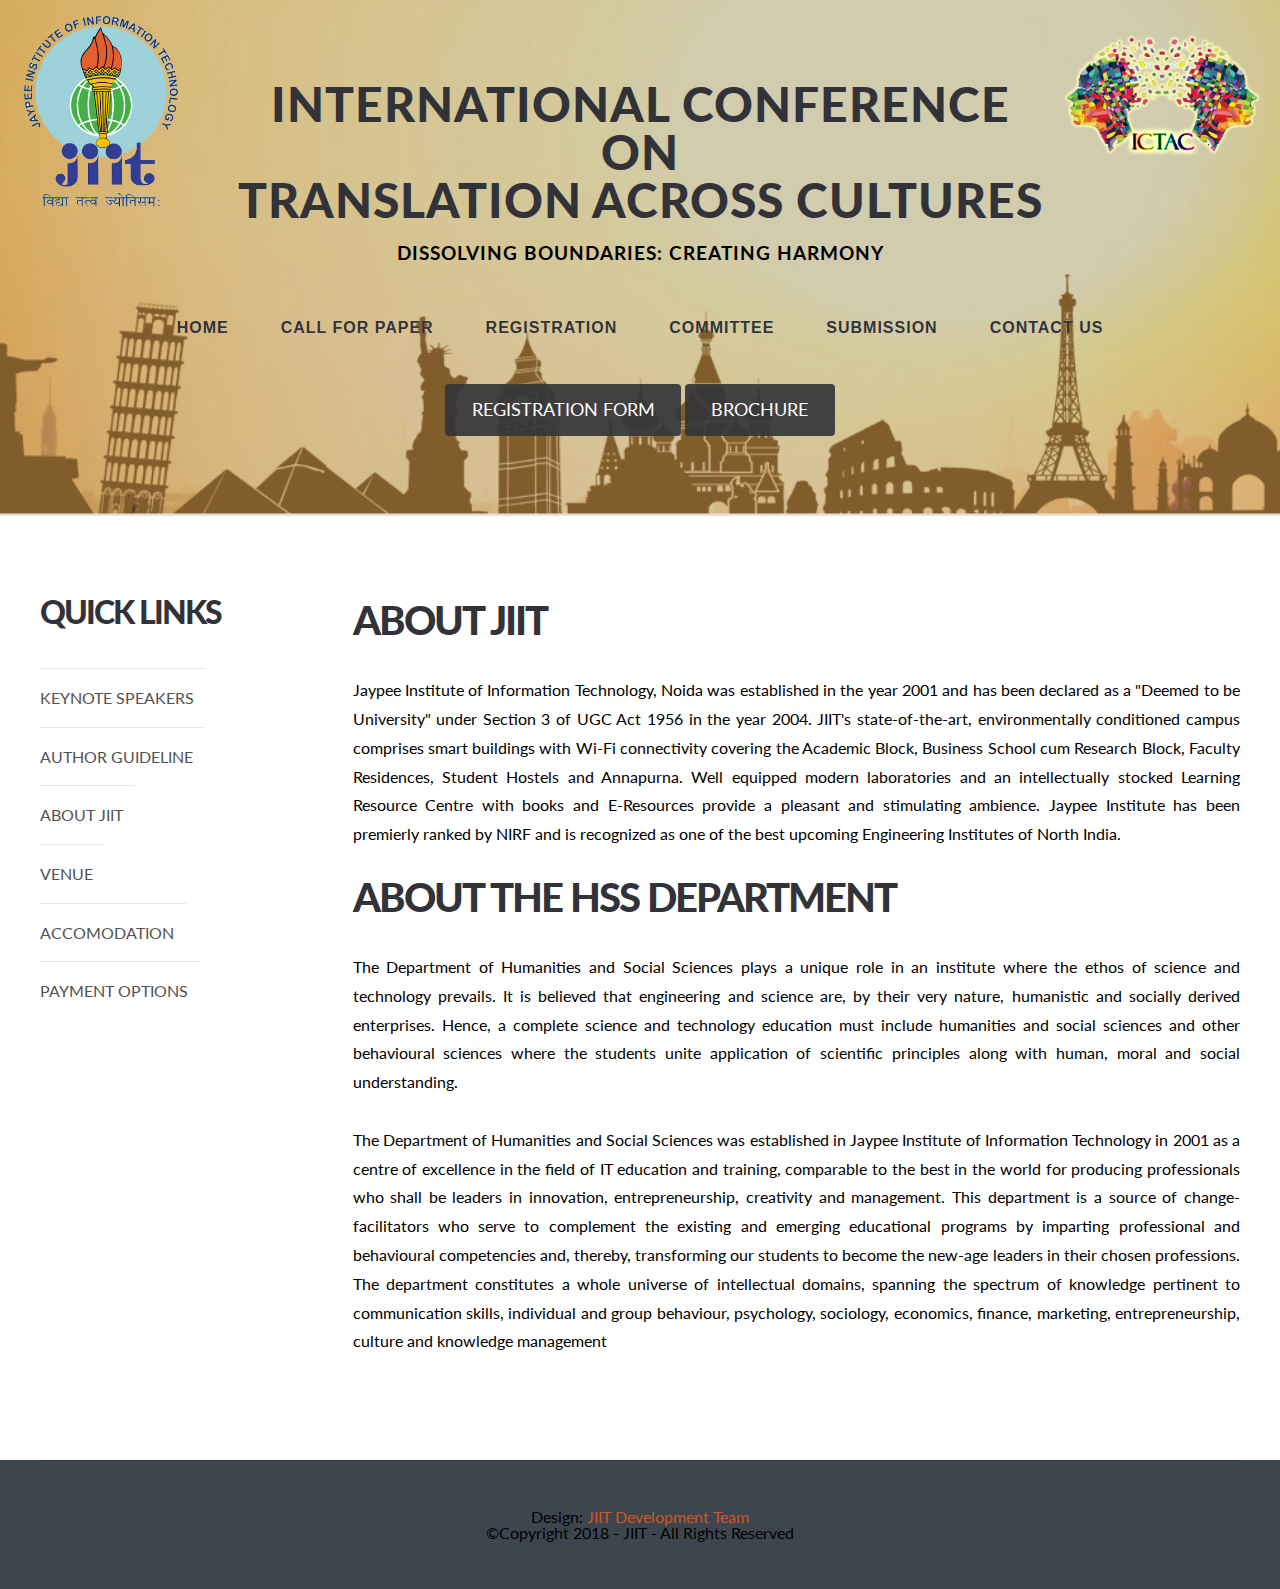
<file: about.html>
<!DOCTYPE HTML>
<!--
	Synchronous by TEMPLATED
    templated.co @templatedco
    Released for free under the Creative Commons Attribution 3.0 license (templated.co/license)
-->
<html>

<head>
    <title>ICTAC Conference</title>
    <meta http-equiv="content-type" content="text/html; charset=utf-8" />
    <meta name="description" content="" />
    <meta name="keywords" content="" />
    <link href='http://fonts.googleapis.com/css?family=Lato:300,400,700,900' rel='stylesheet' type='text/css'>
    <!--[if lte IE 8]><script src="js/html5shiv.js"></script><![endif]-->
    <script src="http://ajax.googleapis.com/ajax/libs/jquery/1.11.0/jquery.min.js"></script>
    <script src="js/skel.min.js"></script>
    <script src="js/skel-panels.min.js"></script>
    <script src="js/init.js"></script>
    <noscript>
        <link rel="stylesheet" href="css/skel-noscript.css" />
        <link rel="stylesheet" href="css/style.css" />
    </noscript>
    <!--[if lte IE 8]><link rel="stylesheet" href="css/ie/v8.css" /><![endif]-->
    <!--[if lte IE 9]><link rel="stylesheet" href="css/ie/v9.css" /><![endif]-->
</head>

<body>
    <div id="wrapper">
        <!-- Header -->
        <div id="header" style="position: relative;">
            <img src="jiit.png" style="position: absolute; width: 12%; left: 1.5em; top: 1em;">
            <img src="2heads.png" style="position: absolute; width: 16%; right: 1em; top: 2em;">
            <div class="container">
                <!-- Logo -->
                <div id="logo">
                    <h1><a href="#">INTERNATIONAL CONFERENCE<br> ON<br> TRANSLATION ACROSS CULTURES</a></h1>
                    <span style="font-weight: bold;">Dissolving Boundaries: Creating Harmony </span>
                </div>
                <!-- Nav -->
                <nav id="nav">
                    <ul>
                        <li><a href="index.html">Home</a></li>
                        <li><a href="call_for_paper.html">Call for paper</a></li>
                        <li><a href="regis.html">Registration</a></li>
                        <li><a href="comm.html">Committee</a></li>
                        <li><a href="subm.html">Submission</a></li>
                        <li><a href="contact.html">Contact us</a></li>
                    </ul>
                    <a href="Registration Form.pdf" class="button">Registration form</a>
                    <a href="brochure.pdf" class="button">Brochure</a>
                </nav>
            </div>
        </div>
        <!-- /Header -->
        <div id="page">
            <div class="container">
                <div class="row">
                    <div class="3u">
                        <section id="sidebard2">
                            <header>
                                <h2>Quick links</h2>
                            </header>
                            <ul class="style1">
                                <li><span><a href="ks.html">KEYNOTE SPEAKERS</a></span></li>
                                <li><span><a href="ag.html">AUTHOR GUIDELINE</a></span></li>
                                <li><span><a href="about.html">ABOUT JIIT</a></span></li><br>
                                <li><span><a href="venue.html">VENUE</a></span></li><br>
                                <li><span><a href="acc.html">ACCOMODATION</a></span></li><br>
                                <li><span><a href="regis.html">PAYMENT OPTIONS</a></span></li>
                            </ul>
                        </section>
                    </div>
                    <div class="9u skel-cell-important">
                        <section id="content">
                            <header>
                                <h2>About JIIT</h2>
                            </header>
                            <p>Jaypee Institute of Information Technology, Noida was established in the year 2001 and has been declared as a "Deemed to be University" under Section 3 of UGC Act 1956 in the year 2004. JIIT's state-of-the-art, environmentally conditioned campus comprises smart buildings with Wi-Fi connectivity covering the Academic Block, Business School cum Research Block, Faculty Residences, Student Hostels and Annapurna. Well equipped modern laboratories and an intellectually stocked Learning Resource Centre with books and E-Resources provide a pleasant and stimulating ambience. Jaypee Institute has been premierly ranked by NIRF and is recognized as one of the best upcoming Engineering Institutes of North India.
                            </p>
                            <header>
                                <h2>about the hss department</h2></header>
                            <p>The Department of Humanities and Social Sciences</span> plays a unique role in an institute where the ethos of science and technology prevails. It is believed that engineering and science are, by their very nature, humanistic and socially derived enterprises. Hence, a complete science and technology education must include humanities and social sciences and other behavioural sciences where the students unite application of scientific principles along with human, moral and social understanding.
                                <br>
                                <br> The Department of Humanities and Social Sciences was established in Jaypee Institute of Information Technology in 2001 as a centre of excellence in the field of IT education and training, comparable to the best in the world for producing professionals who shall be leaders in innovation, entrepreneurship, creativity and management. This department is a source of change-facilitators who serve to complement the existing and emerging educational programs by imparting professional and behavioural competencies and, thereby, transforming our students to become the new-age leaders in their chosen professions. The department constitutes a whole universe of intellectual domains, spanning the spectrum of knowledge pertinent to communication skills, individual and group behaviour, psychology, sociology, economics, finance, marketing, entrepreneurship, culture and knowledge management</p>
                        </section>
                    </div>
                </div>
            </div>
        </div>
        <!-- Copyright -->
        <div id="copyright">
            <div class="container">
                Design: <a href="#">JIIT Development Team</a>
                <br> &copy;Copyright 2018 - JIIT - All Rights Reserved
            </div>
        </div>
    </div>
</body>

</html>
</file>
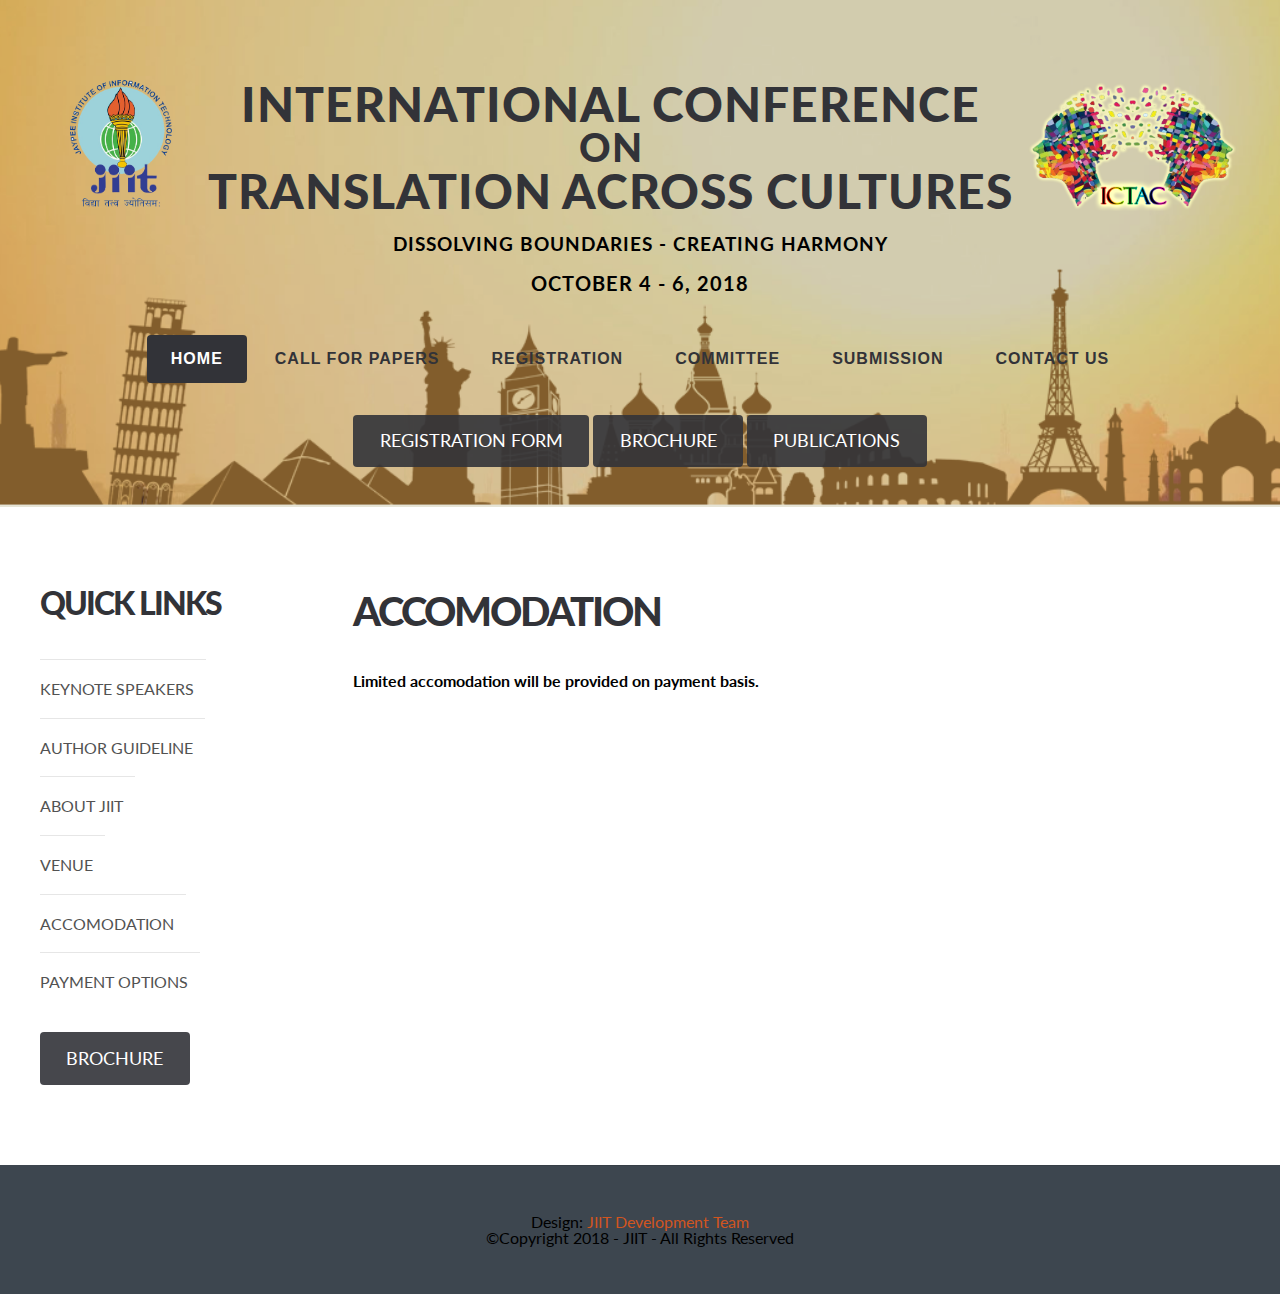
<file: acc.html>
<!DOCTYPE HTML>
<!--
	Synchronous by TEMPLATED
    templated.co @templatedco
    Released for free under the Creative Commons Attribution 3.0 license (templated.co/license)
-->
<html>

<head>
    <title>ICTAC Conference</title>
    <meta http-equiv="content-type" content="text/html; charset=utf-8" />
    <meta name="description" content="" />
    <meta name="keywords" content="" />
    <link href='http://fonts.googleapis.com/css?family=Lato:300,400,700,900' rel='stylesheet' type='text/css'>
    <!--[if lte IE 8]><script src="js/html5shiv.js"></script><![endif]-->
    <script src="http://ajax.googleapis.com/ajax/libs/jquery/1.11.0/jquery.min.js"></script>
    <script src="js/skel.min.js"></script>
    <script src="js/skel-panels.min.js"></script>
    <script src="js/init.js"></script>
    <noscript>
        <link rel="stylesheet" href="css/skel-noscript.css" />
        <link rel="stylesheet" href="css/style.css" />
    </noscript>
    <!--[if lte IE 8]><link rel="stylesheet" href="css/ie/v8.css" /><![endif]-->
    <!--[if lte IE 9]><link rel="stylesheet" href="css/ie/v9.css" /><![endif]-->
</head>

<body>
    <div id="wrapper">
        <!-- Header -->
         <div id="header" style="padding-bottom: 40px">
            
            <div class="container">
            <img src="jiit.png" class="image " style="float:left;width: 11%;height: 11%;padding-left:30px;margin-right:25px;">
            <img src="2heads.png" style="float:right;width: 18%;height: 18%;">
                <!-- Logo -->
                <div id="logo">
 
                    <h1><a href="#">INTERNATIONAL CONFERENCE<span style="font-size: 39px;padding-top: 0px;color:#323338"> ON<br></span> TRANSLATION ACROSS CULTURES</a></h1>
                    <span style="font-weight: bold;">Dissolving Boundaries - Creating Harmony <span style="font-size: 20px;">october 4 - 6, 2018</span></span>
                </div>


                <!-- Nav -->
                <nav id="nav">
                    <ul class="cl-effect-21">
                        <li class="active"><a href="index.html">Home</a></li>
                        <li><a href="call_for_paper.html">Call for papers</a></li>
                        <li><a href="regis.html">Registration</a></li>
                         <li><a href="#">Committee</a>
                            <ul>
                            <li><a href="ext.html">External Advisory Committee</a></li>
                            <li><a href="insti.html">Institutional Advisory Committee</a></li>
                            <li><a href="int.html">Internal Organizing Committee</a></li>
                          </ul> 
                        </li>
                        <li><a href="subm.html">Submission</a></li>
                        <li><a href="contact.html">Contact us</a></li>
                    </ul>
                    
                                
                            <a href="Registration Form.pdf" class="button">Registration form</a>
                            <a href="brochure.pdf" class="button">Brochure</a>
                            <a href="pb.html" class="button">Publications</a>
                </nav>
            </div>
        </div>
        <!-- /Header -->
        <div id="page">
            <div class="container">
                <div class="row">
                    <div class="3u">
                        <section id="sidebard2">
                            <header>
                                <h2>Quick links</h2>
                            </header>
                            <ul class="style1">
                                <li><span><a href="ks.html">KEYNOTE SPEAKERS</a></span></li>
                                <li><span><a href="ag.html">AUTHOR GUIDELINE</a></span></li>
                                <li><span><a href="about.html">ABOUT JIIT</a></span></li><br>
                                <li><span><a href="venue.html">VENUE</a></span></li><br>
                                <li><span><a href="acc.html">ACCOMODATION</a></span></li><br>
                                <li><span><a href="regis.html">PAYMENT OPTIONS</a></span></li>
                            </ul>
                            <a href="#" class="button">Brochure</a>
                        </section>
                    </div>
                    <div class="9u skel-cell-important">
                        <section id="content">
                            <header>
                                <h2>Accomodation</h2>
                            </header>
                            <p><span style="font-weight: bold;">Limited accomodation will be provided on payment basis.</span>
                                <br>
                            </p>
                        </section>
                    </div>
                </div>
            </div>
        </div>
        <!-- Copyright -->
        <div id="copyright">
            <div class="container">
                Design: <a href="#">JIIT Development Team</a>
                <br> &copy;Copyright 2018 - JIIT - All Rights Reserved
            </div>
        </div>
    </div>
</body>

</html>
</file>
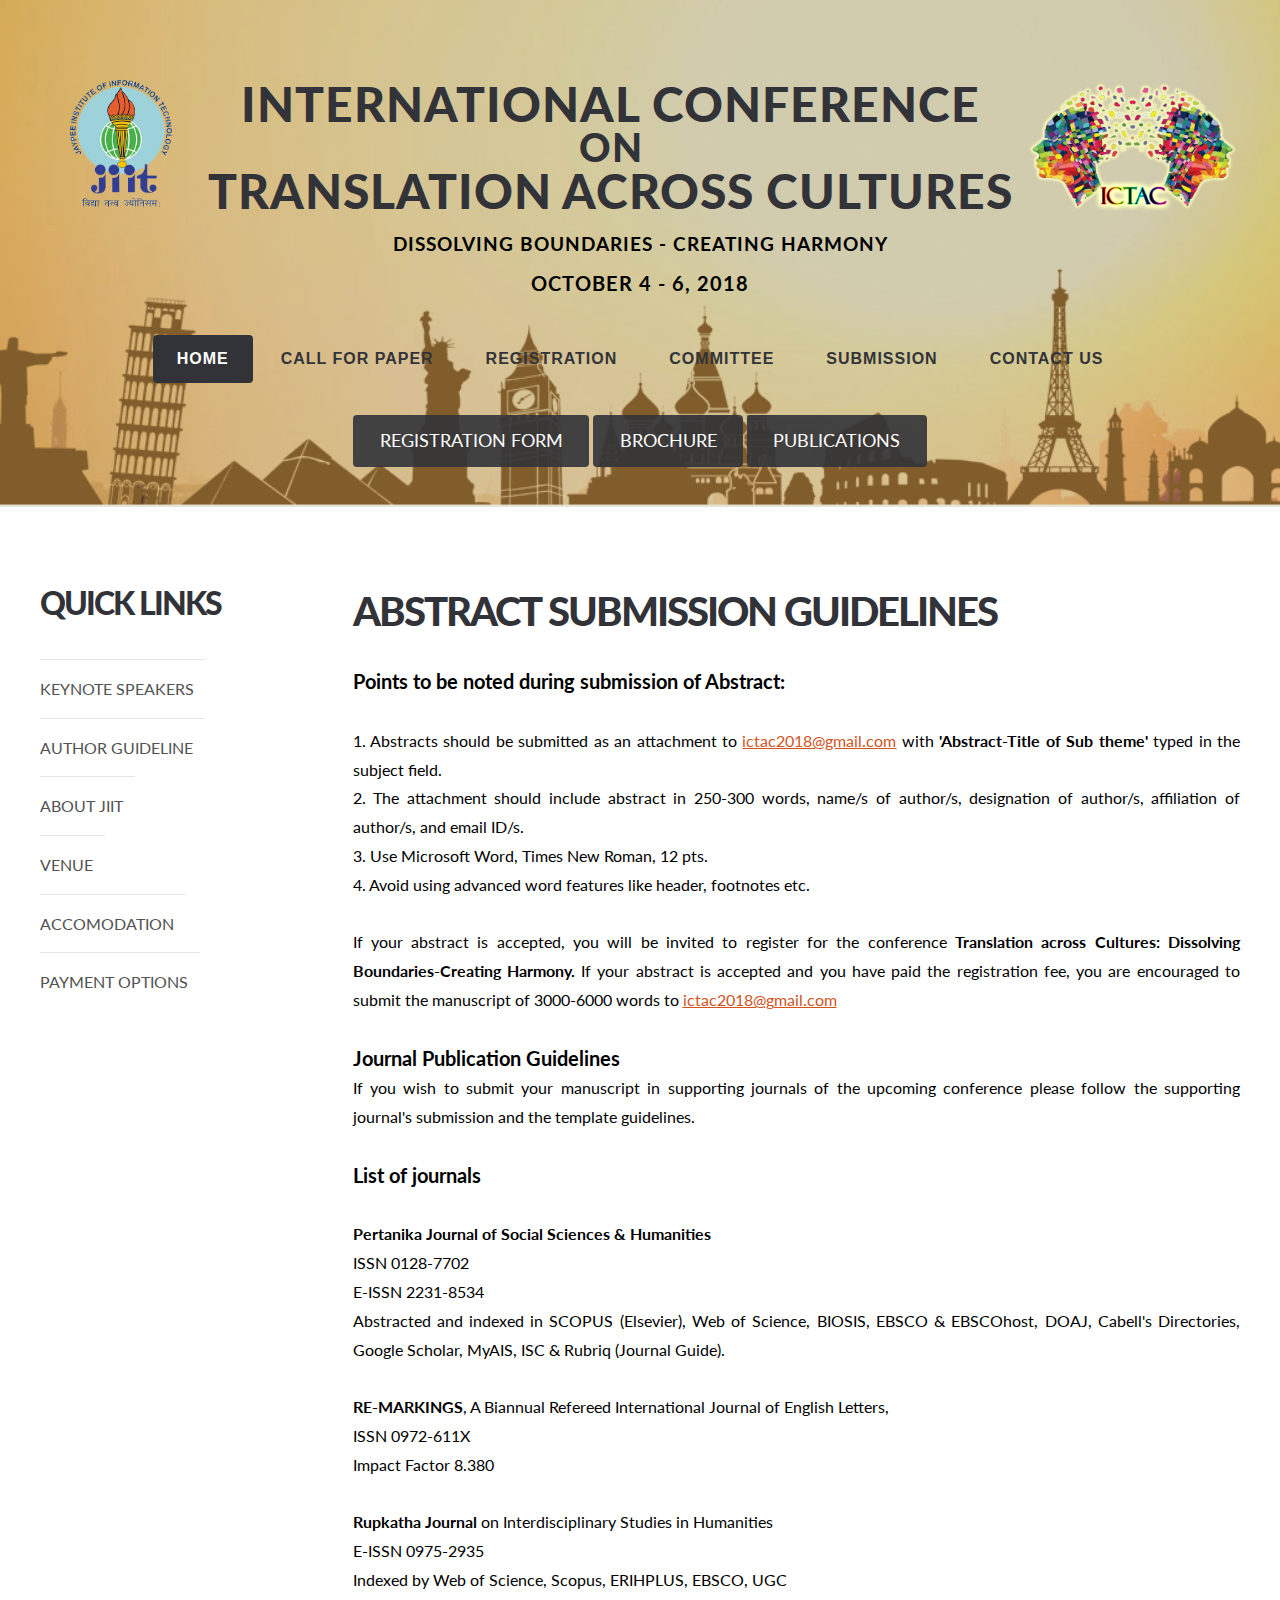
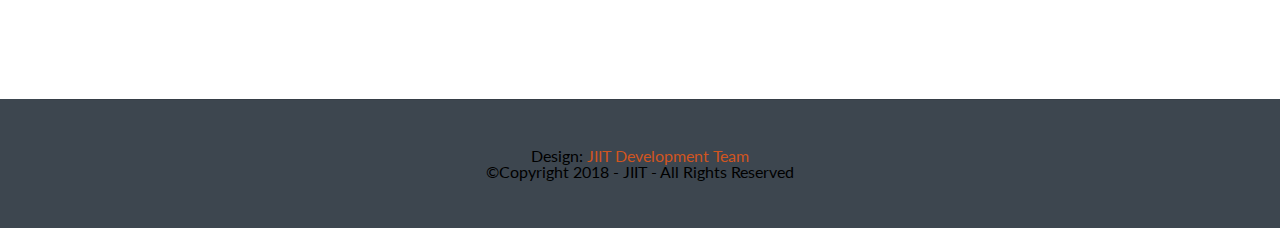
<file: ag.html>
<!DOCTYPE HTML>
<!--
	Synchronous by TEMPLATED
    templated.co @templatedco
    Released for free under the Creative Commons Attribution 3.0 license (templated.co/license)
-->
<html>

<head>
    <title>ICTAC Conference 2018</title>
    <meta http-equiv="content-type" content="text/html; charset=utf-8" />
    <meta name="description" content="" />
    <meta name="keywords" content="" />
    <link href='http://fonts.googleapis.com/css?family=Lato:300,400,700,900' rel='stylesheet' type='text/css'>
    <!--[if lte IE 8]><script src="js/html5shiv.js"></script><![endif]-->
    <script src="http://ajax.googleapis.com/ajax/libs/jquery/1.11.0/jquery.min.js"></script>
    <script src="js/skel.min.js"></script>
    <script src="js/skel-panels.min.js"></script>
    <script src="js/init.js"></script>
    <noscript>
        <link rel="stylesheet" href="css/skel-noscript.css" />
        <link rel="stylesheet" href="css/style.css" />
    </noscript>
    <!--[if lte IE 8]><link rel="stylesheet" href="css/ie/v8.css" /><![endif]-->
    <!--[if lte IE 9]><link rel="stylesheet" href="css/ie/v9.css" /><![endif]-->
</head>

<body>
    <div id="wrapper">
        <!-- Header -->
         <div id="header" style="padding-bottom: 40px">
            
            <div class="container">
            <img src="jiit.png" class="image " style="float:left;width: 11%;height: 11%;padding-left:30px;margin-right:25px;">
            <img src="2heads.png" style="float:right;width: 18%;height: 18%;">
                <!-- Logo -->
                <div id="logo">
 
                    <h1><a href="#">INTERNATIONAL CONFERENCE<span style="font-size: 39px;padding-top: 0px;color:#323338"> ON<br></span> TRANSLATION ACROSS CULTURES</a></h1>
                    <span style="font-weight: bold;">Dissolving Boundaries - Creating Harmony <span style="font-size: 20px;">october 4 - 6, 2018</span></span>
                </div>


                <!-- Nav -->
                <nav id="nav">
                    <ul class="cl-effect-21">
                        <li class="active"><a href="index.html">Home</a></li>
                        <li><a href="call_for_paper.html">Call for paper</a></li>
                        <li><a href="regis.html">Registration</a></li>
                         <li><a href="#">Committee</a>
                            <ul>
                            <li><a href="ext.html">External Advisory Committee</a></li>
                            <li><a href="insti.html">Institutional Advisory Committee</a></li>
                            <li><a href="int.html">Internal Organizing Committee</a></li>
                          </ul> 
                        </li>
                        <li><a href="subm.html">Submission</a></li>
                        <li><a href="contact.html">Contact us</a></li>
                    </ul>
                    
                                
                            <a href="Registration Form.pdf" class="button">Registration form</a>
                            <a href="brochure.pdf" class="button">Brochure</a>
                            <a href="pb.html" class="button">Publications</a>
                </nav>
            </div>
        </div>
        <!-- /Header -->
        <div id="page">
            <div class="container">
                <div class="row">
                    <div class="3u">
                        <section id="sidebard2">
                            <header>
                                <h2>Quick links</h2>
                            </header>
                            <ul class="style1">
                                <li><span><a href="ks.html">KEYNOTE SPEAKERS</a></span></li>
                                <li><span><a href="ag.html">AUTHOR GUIDELINE</a></span></li>
                                <li><span><a href="about.html">ABOUT JIIT</a></span></li><br>
                                <li><span><a href="venue.html">VENUE</a></span></li><br>
                                <li><span><a href="acc.html">ACCOMODATION</a></span></li><br>
                                <li><span><a href="regis.html">PAYMENT OPTIONS</a></span></li>
                            </ul>
                        </section>
                    </div>
                    <div class="9u skel-cell-important">
                        <section id="content">
                            <header>
                                <h2>Abstract Submission guidelines</h2>
                            </header>
                            <p><span style="font-weight: bold; font-size: 20px;">Points to be noted during submission of Abstract:</span>
                                <br>
                                <br> 1. Abstracts should be submitted as an attachment to <a href="mailto:ictac2018@gmail.com" target="_blank">ictac2018@gmail.com</a> with <span style="font-weight: bold;">'Abstract-Title of Sub theme'</span> typed in the subject field.
                                <br> 2. The attachment should include abstract in 250-300 words, name/s of author/s, designation of author/s, affiliation of author/s, and email ID/s.
                                <br> 3. Use Microsoft Word, Times New Roman, 12 pts.
                                <br> 4. Avoid using advanced word features like header, footnotes etc.
                                <br>
                                <br> If your abstract is accepted, you will be invited to register for the conference <span style="font-weight: bold;">Translation across Cultures: Dissolving Boundaries-Creating
Harmony.</span> If your abstract is accepted and you have paid the registration fee, you are encouraged to submit the manuscript of 3000-6000 words to
                                <a href="mailto:ictac2018@gmail.com" target="_blank">ictac2018@gmail.com</a>
                                <br>
                                <br>
                                <span style="font-weight: bold; font-size: 20px;">Journal Publication Guidelines</span>
                                <br> If you wish to submit your manuscript in supporting journals of the upcoming conference please follow the supporting journal's submission and the template guidelines. 
                                <br>
                                <br>
                                <span style="font-weight: bold; font-size: 20px;">List of journals<br></span>
                                <br>
                                <span style="
                                font-weight: bold;">Pertanika Journal of Social Sciences & Humanities</span><br>ISSN 0128-7702<br>E-ISSN 2231-8534<br>Abstracted and indexed in SCOPUS (Elsevier), Web of Science, BIOSIS, EBSCO & EBSCOhost, DOAJ, Cabell's Directories, Google Scholar, MyAIS, ISC & Rubriq (Journal Guide).<br><br>
                                <span style="
                                font-weight: bold;">RE-MARKINGS</span>, A Biannual Refereed International Journal of English Letters,<br>

ISSN 0972-611X<br>

​Impact Factor 8.380<br><br>

<span style="font-weight: bold;">Rupkatha Journal</span> on Interdisciplinary Studies in Humanities<br>

E-ISSN 0975-2935<br>

Indexed by Web of Science, Scopus, ERIHPLUS, EBSCO, UGC<br>


                            </p>
                        </section>
                    </div>
                </div>
            </div>
        </div>
        <!-- Copyright -->
        <div id="copyright">
            <div class="container">
                Design: <a href="#">JIIT Development Team</a>
                <br> &copy;Copyright 2018 - JIIT - All Rights Reserved
            </div>
        </div>
    </div>
</body>

</html>
</file>
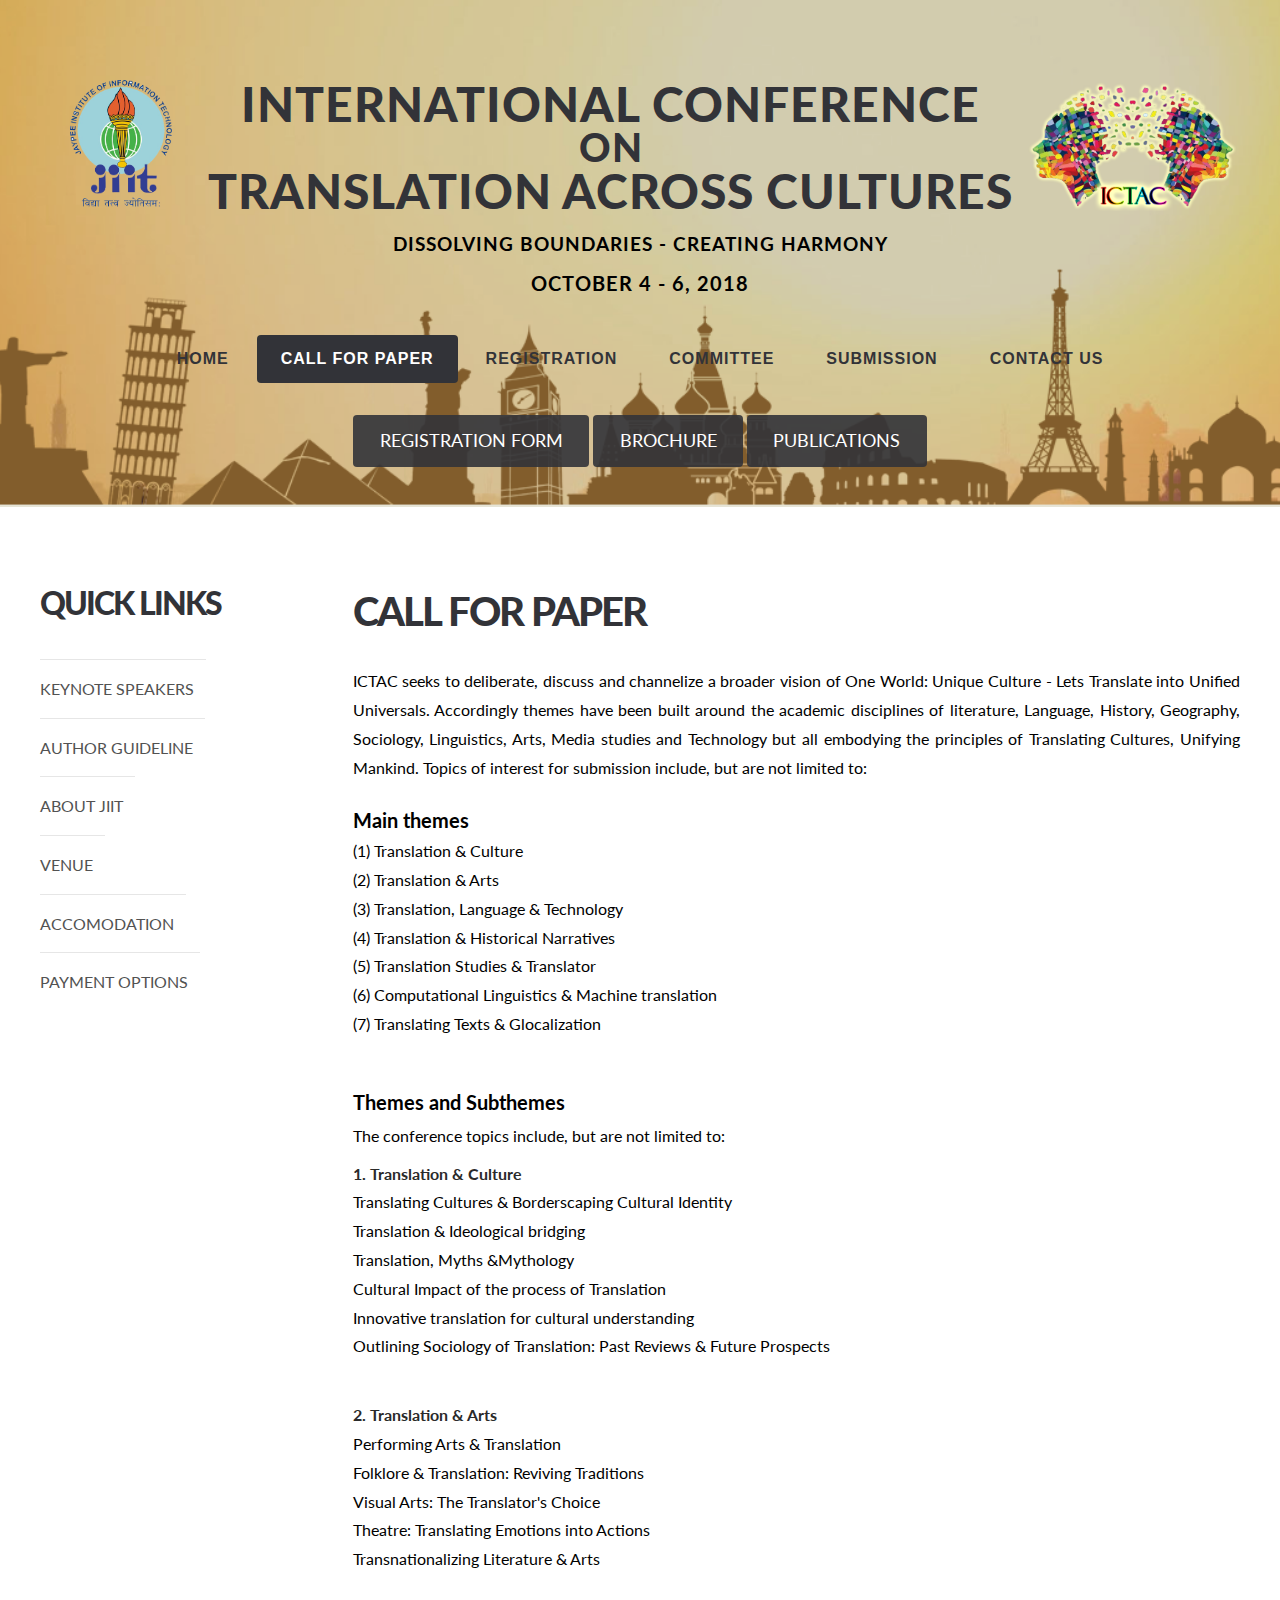
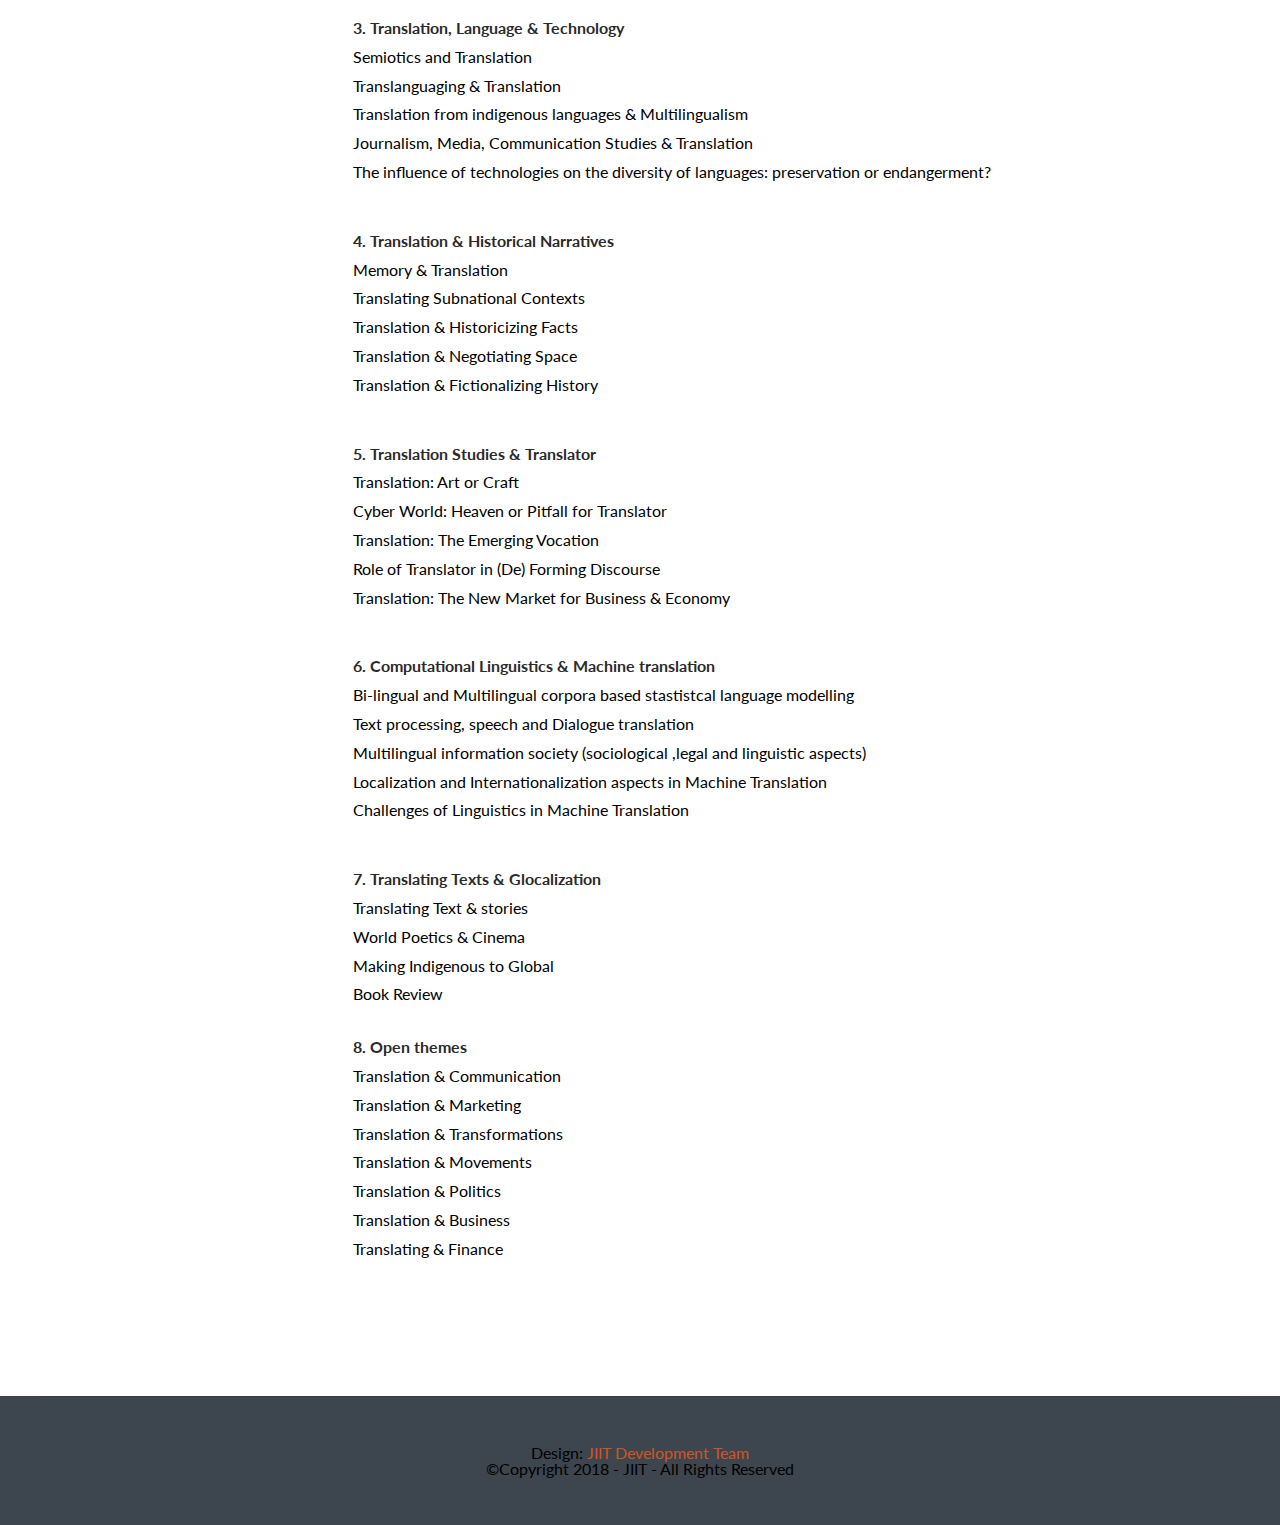
<file: call_for_paper.html>
<!DOCTYPE HTML>
<!--
	Synchronous by TEMPLATED
    templated.co @templatedco
    Released for free under the Creative Commons Attribution 3.0 license (templated.co/license)
-->
<html>
	<head>
		<title>ICTAC Conference</title>
		<meta http-equiv="content-type" content="text/html; charset=utf-8" />
		<meta name="description" content="" />
		<meta name="keywords" content="" />
		<link href='http://fonts.googleapis.com/css?family=Lato:300,400,700,900' rel='stylesheet' type='text/css'>
		<!--[if lte IE 8]><script src="js/html5shiv.js"></script><![endif]-->
		<script src="http://ajax.googleapis.com/ajax/libs/jquery/1.11.0/jquery.min.js"></script>
		<script src="js/skel.min.js"></script>
		<script src="js/skel-panels.min.js"></script>
		<script src="js/init.js"></script>
		<noscript>
			<link rel="stylesheet" href="css/skel-noscript.css" />
			<link rel="stylesheet" href="css/style.css" />
		</noscript>
		<!--[if lte IE 8]><link rel="stylesheet" href="css/ie/v8.css" /><![endif]-->
		<!--[if lte IE 9]><link rel="stylesheet" href="css/ie/v9.css" /><![endif]-->
	</head>
	<body>
		<div id="wrapper">
			
			<!-- Header -->
			 <div id="header" style="padding-bottom: 40px">
            
            <div class="container">
            <img src="jiit.png" class="image " style="float:left;width: 11%;height: 11%;padding-left:30px;margin-right:25px;">
            <img src="2heads.png" style="float:right;width: 18%;height: 18%;">
                <!-- Logo -->
                <div id="logo">
 
                    <h1><a href="#">INTERNATIONAL CONFERENCE<span style="font-size: 39px;padding-top: 0px;color:#323338"> ON<br></span> TRANSLATION ACROSS CULTURES</a></h1>
                    <span style="font-weight: bold;">Dissolving Boundaries - Creating Harmony <span style="font-size: 20px;">october 4 - 6, 2018</span></span>
                </div>


                <!-- Nav -->
                <nav id="nav">
                    <ul class="cl-effect-21">
                        <li><a href="index.html">Home</a></li>
                        <li class="active"><a href="call_for_paper.html">Call for paper</a></li>
                        <li><a href="regis.html">Registration</a></li>
                         <li><a href="#">Committee</a>
                            <ul>
                            <li><a href="ext.html">External Advisory Committee</a></li>
                            <li><a href="insti.html">Institutional Advisory Committee</a></li>
                            <li><a href="int.html">Internal Organizing Committee</a></li>
                          </ul> 
                        </li>
                        <li><a href="subm.html">Submission</a></li>
                        <li><a href="contact.html">Contact us</a></li>
                    </ul>
                    
                                
                            <a href="Registration Form.pdf" class="button">Registration form</a>
                            <a href="brochure.pdf" class="button">Brochure</a>
                            <a href="pb.html" class="button">Publications</a>
                </nav>
            </div>
        </div>
			<!-- /Header -->
			
			<div id="page">
				<div class="container">
					<div class="row">
						<div class="3u">
                        <section id="sidebard2">
                            <header>
                                <h2>Quick links</h2>
                            </header>
                            <ul class="style1">
                                <li><span><a href="ks.html">KEYNOTE SPEAKERS</a></span></li>
                                <li><span><a href="ag.html">AUTHOR GUIDELINE</a></span></li>
                                <li><span><a href="about.html">ABOUT JIIT</a></span></li><br>
                                <li><span><a href="venue.html">VENUE</a></span></li><br>
                                <li><span><a href="acc.html">ACCOMODATION</a></span></li><br>
                                <li><span><a href="regis.html">PAYMENT OPTIONS</a></span></li>
                            </ul>
                        </section>
                    </div>
						
						
						<div class="9u skel-cell-important">
							<section id="content" >
								<header>
									<h2>Call for paper</h2>
								</header>
								<p>ICTAC seeks to deliberate, discuss and channelize a broader vision of One World: Unique Culture - Lets Translate into Unified Universals.
Accordingly themes have been built around the academic disciplines of literature, Language, History, Geography, Sociology, Linguistics, Arts, Media studies and Technology
but all embodying the principles of Translating Cultures, Unifying Mankind. Topics of interest for submission include, but are not limited to:
                  </p>
                  <p><span style="font-weight: bold; color: black; font-size: 20px;">Main themes</span><br>
                    (1) Translation &amp; Culture<br>
                    (2) Translation &amp; Arts<br>
                    (3) Translation, Language &amp; Technology<br>
                    (4) Translation &amp; Historical Narratives<br>
                    (5) Translation Studies &amp; Translator<br>
                    (6) Computational Linguistics &amp; Machine translation<br>
                    (7) Translating Texts &amp; Glocalization<br>
                   	<br>
                    <h3><span style="font-weight: bold; color: black; font-size: 20px;">Themes and Subthemes</span>&nbsp;</h3><br>
                    The conference topics include, but are not limited to:<br><br>
                    <p><strong>1. Translation &amp; Culture</strong><br>
                    Translating Cultures &amp; Borderscaping Cultural Identity<br>
                    Translation &amp; Ideological bridging<br>
                    Translation, Myths &amp;Mythology<br>
                    Cultural Impact of the process of Translation<br>
                    Innovative translation for cultural understanding<br>
                    Outlining Sociology of Translation: Past Reviews &amp; Future Prospects
                  	<br></p>
                  	<br>
	                <p><strong>2. Translation &amp; Arts</strong><br>
	                    Performing Arts &amp; Translation<br>
	                    Folklore &amp; Translation: Reviving Traditions<br>
	                   	Visual Arts: The Translator's Choice<br>
	                    Theatre: Translating Emotions into Actions<br>
	                    Transnationalizing Literature &amp; Arts<br>
	                </p>
               		<br>
               		<p><strong>3. Translation, Language &amp; Technology</strong><br>
                    Semiotics and Translation<br>
                    Translanguaging &amp; Translation<br>
                  	Translation from indigenous languages &amp; Multilingualism<br> Journalism, Media, Communication Studies &amp; Translation<br>
                    The influence of technologies on the diversity of languages: preservation or endangerment?<br>
                   </p>
                <br>
                	<p><strong>4. Translation &amp; Historical Narratives</strong><br>
                    Memory &amp; Translation<br>
                    Translating Subnational Contexts<br>
                  	Translation &amp; Historicizing Facts<br>
                    Translation &amp; Negotiating Space<br>
                    Translation &amp; Fictionalizing History<br>
                   </p>
                <br>
                	<p><strong>5. Translation Studies &amp; Translator</strong><br>
                    Translation: Art or Craft<br>
                    Cyber World: Heaven or Pitfall for Translator<br>
                  	Translation: The Emerging Vocation<br>
                    Role of Translator in (De) Forming Discourse<br>
                    Translation: The New Market for Business &amp; Economy<br>
                   </p>
                <br>
	                <p><strong>6. Computational Linguistics &amp; Machine translation</strong><br>
	                    Bi-lingual and Multilingual corpora based stastistcal language modelling<br>
	                    Text processing, speech and Dialogue translation<br>
	                  	Multilingual information society (sociological ,legal and linguistic aspects)<br>
	                    Localization and Internationalization aspects in Machine Translation<br>
	                    Challenges of Linguistics in Machine Translation<br>
	                   </p>
	                <br>
	                <p><strong>7. Translating Texts &amp; Glocalization</strong><br>
	                    Translating
	                    Text &amp; stories<br>
	                  	World Poetics &amp; Cinema<br>
	                    Making Indigenous to Global<br>
	                    Book Review<br>
	                   </p>
								
                            </p>
				<p><strong>8. Open themes</strong>
                            	<br> Translation &amp; Communication
                                <br> Translation &amp; Marketing
                                <br> Translation &amp; Transformations
                                <br> Translation &amp; Movements
                                <br> Translation &amp; Politics
                                <br> Translation &amp; Business
                                <br> Translating &amp; Finance
                                <br>
                                <br>
                            </p>
							</section>
						</div>
					</div>

				</div>	
			</div>
			<!-- Copyright -->
			<div id="copyright">
				<div class="container">
					Design: <a href="#">JIIT Development Team</a>
                <br> &copy;Copyright 2018 - JIIT - All Rights Reserved
				</div>
			</div>
			
		</div>
	</body>
</html>
</file>
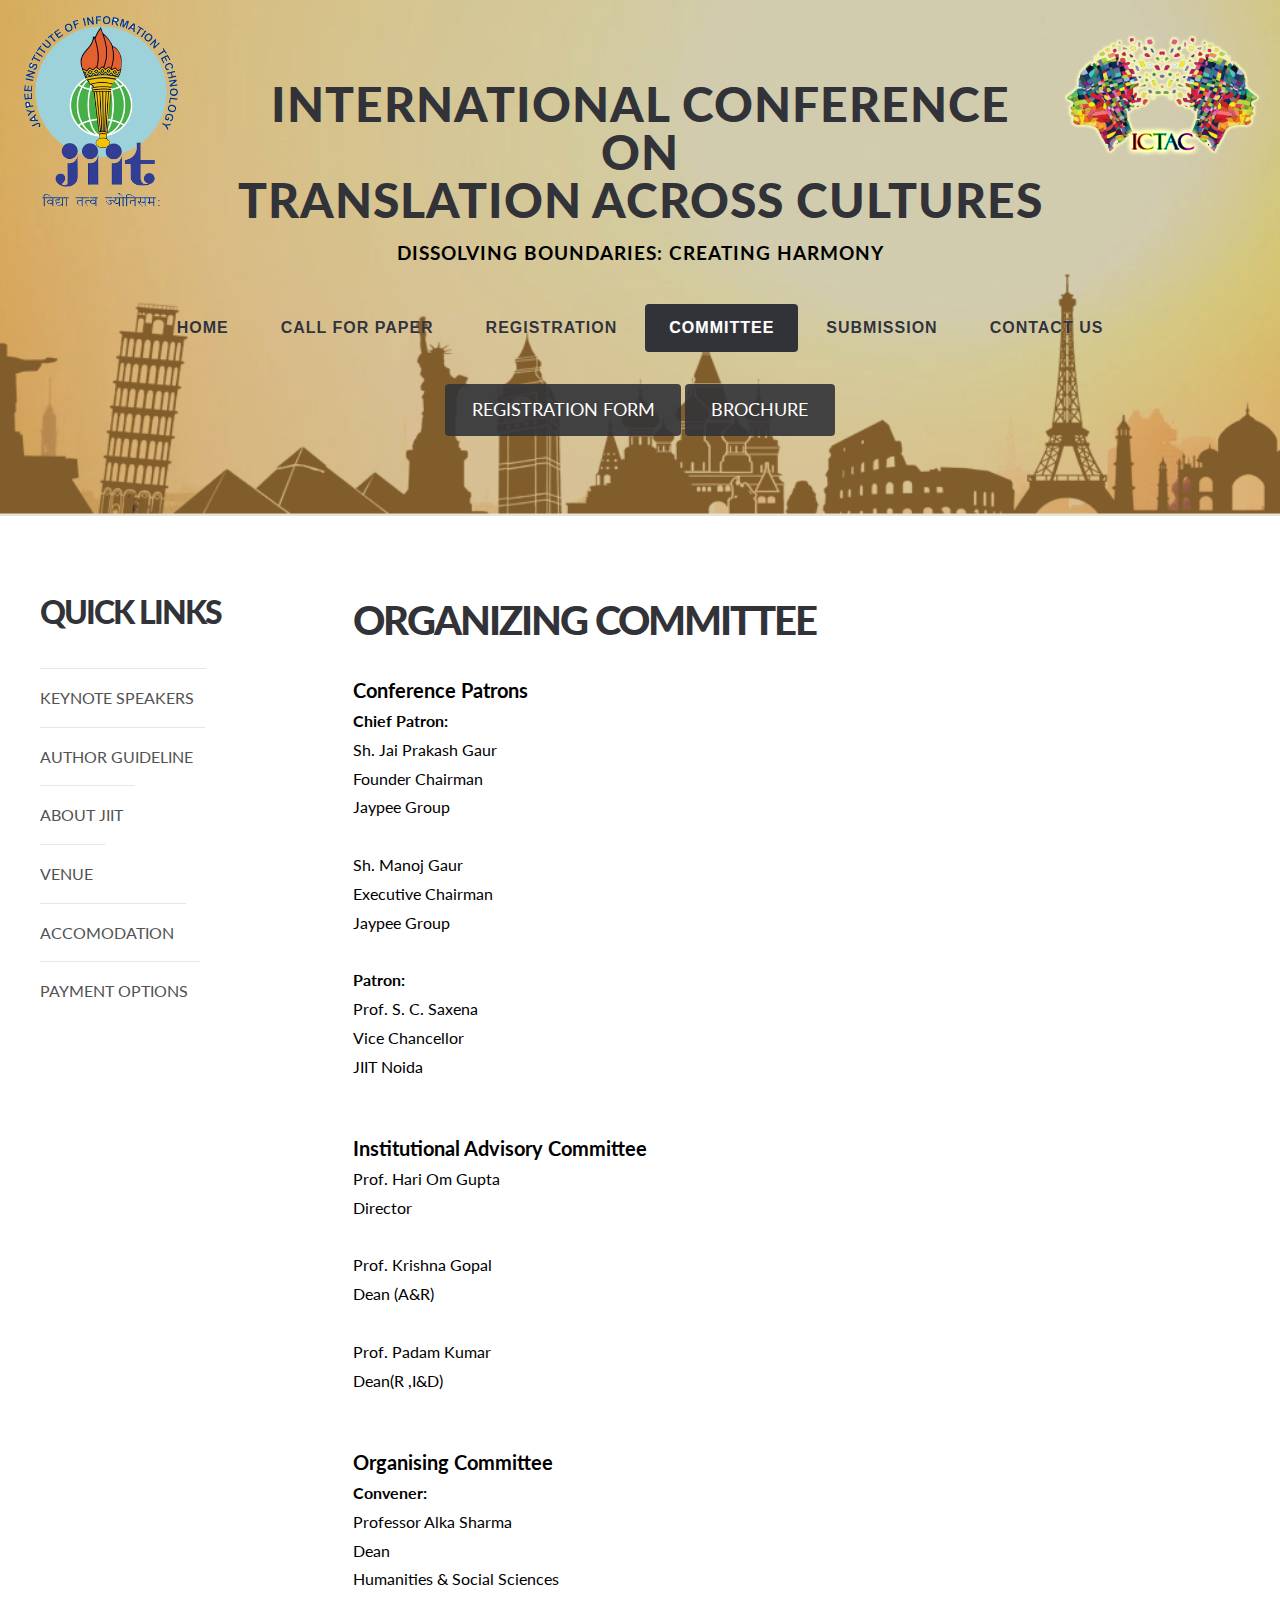
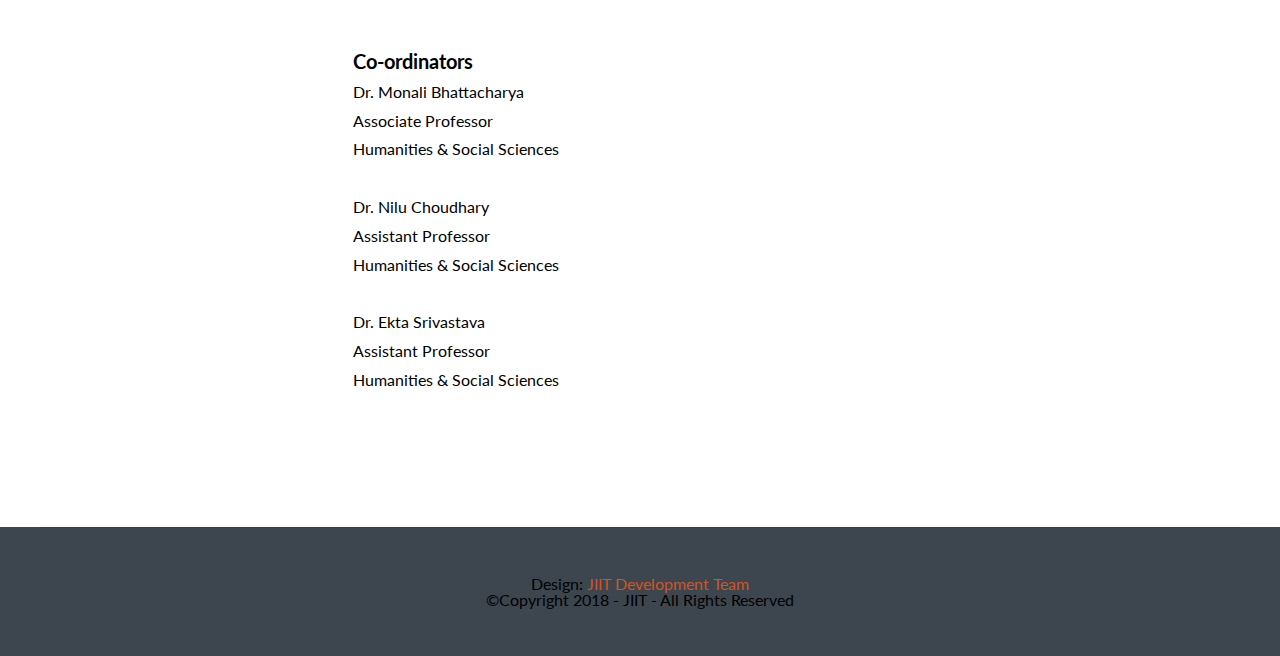
<file: comm.html>
<!DOCTYPE HTML>
<!--
	Synchronous by TEMPLATED
    templated.co @templatedco
    Released for free under the Creative Commons Attribution 3.0 license (templated.co/license)
-->
<html>

<head>
    <title>ICTAC Conference</title>
    <meta http-equiv="content-type" content="text/html; charset=utf-8" />
    <meta name="description" content="" />
    <meta name="keywords" content="" />
    <link href='http://fonts.googleapis.com/css?family=Lato:300,400,700,900' rel='stylesheet' type='text/css'>
    <!--[if lte IE 8]><script src="js/html5shiv.js"></script><![endif]-->
    <script src="http://ajax.googleapis.com/ajax/libs/jquery/1.11.0/jquery.min.js"></script>
    <script src="js/skel.min.js"></script>
    <script src="js/skel-panels.min.js"></script>
    <script src="js/init.js"></script>
    <noscript>
        <link rel="stylesheet" href="css/skel-noscript.css" />
        <link rel="stylesheet" href="css/style.css" />
    </noscript>
    <!--[if lte IE 8]><link rel="stylesheet" href="css/ie/v8.css" /><![endif]-->
    <!--[if lte IE 9]><link rel="stylesheet" href="css/ie/v9.css" /><![endif]-->
</head>

<body>
    <div id="wrapper">
        <!-- Header -->
        <div id="header" style="position: relative;">
            <img src="jiit.png" style="position: absolute; width: 12%; left: 1.5em; top: 1em;">
            <img src="2heads.png" style="position: absolute; width: 16%; right: 1em; top: 2em;">
            <div class="container">
                <!-- Logo -->
                <div id="logo">
                    <h1><a href="#">INTERNATIONAL CONFERENCE<br> ON<br> TRANSLATION ACROSS CULTURES</a></h1>
                    <span style="font-weight: bold;">Dissolving Boundaries: Creating Harmony </span>
                </div>
                <!-- Nav -->
                <nav id="nav">
                    <ul>
                        <li><a href="index.html">Home</a></li>
                        <li><a href="call_for_paper.html">Call for paper</a></li>
                        <li><a href="regis.html">Registration</a></li>
                        <li class="active"><a href="comm.html">Committee</a></li>
                        <li><a href="subm.html">Submission</a></li>
                        <li><a href="contact.html">Contact us</a></li>
                    </ul>
                    
                                
                            <a href="Registration Form.pdf" class="button">Registration form</a>
                            <a href="brochure.pdf" class="button">Brochure</a>
                </nav>
            </div>
        </div>
        <!-- /Header -->
        <div id="page">
            <div class="container">
                <div class="row">
                    <div class="3u">
                        <section id="sidebard2">
                            <header>
                                <h2>Quick links</h2>
                            </header>
                           <ul class="style1">
                                <li><span><a href="ks.html">KEYNOTE SPEAKERS</a></span></li>
                                <li><span><a href="ag.html">AUTHOR GUIDELINE</a></span></li>
                                <li><span><a href="about.html">ABOUT JIIT</a></span></li><br>
                                <li><span><a href="venue.html">VENUE</a></span></li><br>
                                <li><span><a href="acc.html">ACCOMODATION</a></span></li><br>
                                <li><span><a href="regis.html">PAYMENT OPTIONS</a></span></li>
                            </ul>
                        </section>
                    </div>
                    <div class="9u skel-cell-important">
                        <section id="content">
                            <header>
                                <h2>Organizing committee</h2>
                            </header>
                            <p>
                                <span style="font-weight: bold; color: black; font-size: 20px;">Conference Patrons</span>
                                <br>
                                <span style="font-weight: bold; color: black;">Chief Patron:</span><br>Sh. Jai Prakash Gaur
                                <br>Founder Chairman
                                <br>Jaypee Group
                                <br>
                                <br>Sh. Manoj Gaur
                                <br>Executive Chairman
                                <br>Jaypee Group
                                <br>
                                <br>
                               <span style="font-weight: bold; color: black;">Patron:</span><br>Prof. S. C. Saxena
                                <br>Vice Chancellor
                                <br>JIIT Noida
                                <br>
                                <br>
                            </p>
                            <p>
                                <span style="font-weight: bold; color: black; font-size: 20px;">Institutional Advisory Committee</span><br>Prof. Hari Om Gupta
                                <br> Director
                                <br>
                                <br> Prof. Krishna Gopal
                                <br> Dean (A&R)
                                <br>
                                <br> Prof. Padam Kumar
                                <br> Dean(R ,I&D)
                                <br>
                                <br>
                            </p>
                            <p>
                                <span style="font-weight: bold; color: black; font-size: 20px;">Organising Committee</span><br>
                                 <span style="font-weight: bold; color: black; ">Convener:</span>
                                <br> Professor Alka Sharma
                                <br>Dean
                                <br>Humanities & Social Sciences
                                <br>
                                <br>
                            </p>
                            <p><span style="font-weight: bold; color: black; font-size: 20px;">Co-ordinators</span>
                                <br> Dr. Monali Bhattacharya
                                <br>Associate Professor
                                <br>Humanities & Social Sciences
                                <br>
                                <br> Dr. Nilu Choudhary
                                <br>Assistant Professor
                                <br>Humanities & Social Sciences
                                <br>
                                <br> Dr. Ekta Srivastava
                                <br>Assistant Professor
                                <br>Humanities & Social Sciences
                                <br>
                                <br>
                            </p>
                        </section>
                    </div>
                </div>
            </div>
        </div>
        <!-- Copyright -->
        <div id="copyright">
            <div class="container">
                Design: <a href="#">JIIT Development Team</a>
                <br> &copy;Copyright 2018 - JIIT - All Rights Reserved
            </div>
        </div>
    </div>
</body>

</html>
</file>
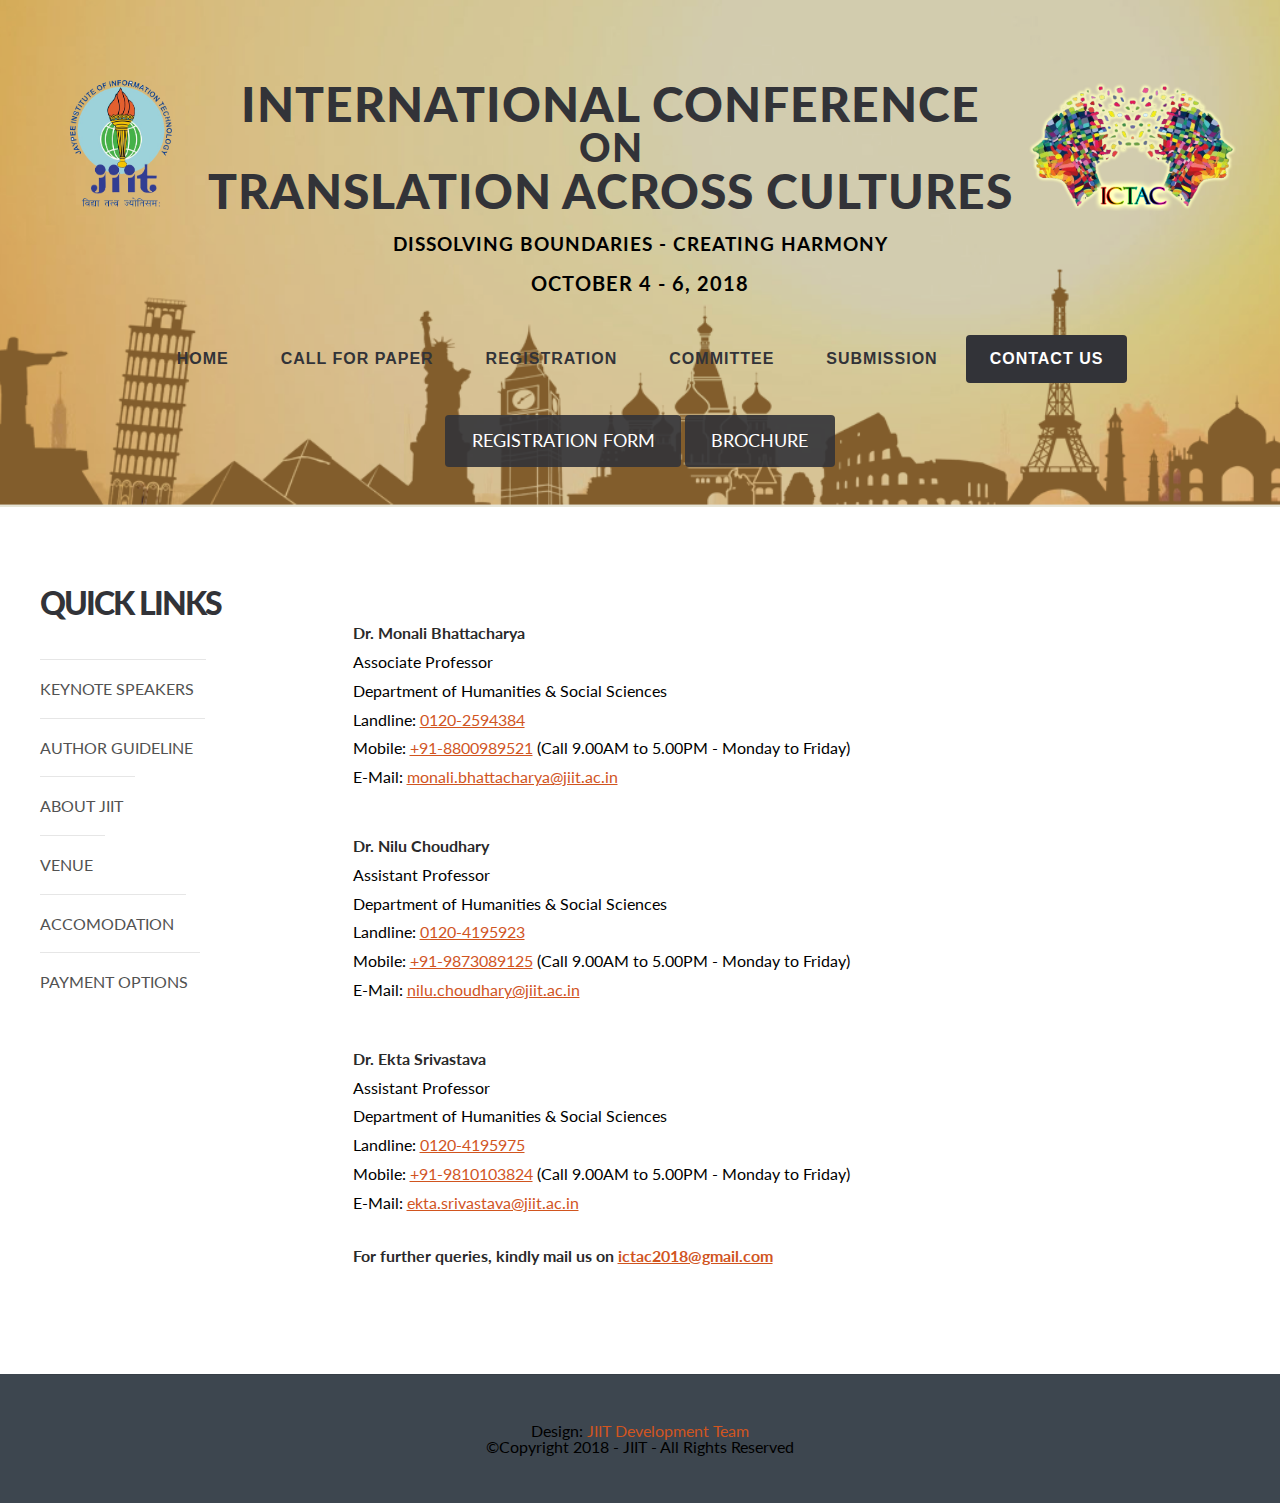
<file: contact.html>
<!DOCTYPE HTML>
<!--
	Synchronous by TEMPLATED
    templated.co @templatedco
    Released for free under the Creative Commons Attribution 3.0 license (templated.co/license)
-->
<html>

<head>
    <title>ICTAC Conference</title>
    <meta http-equiv="content-type" content="text/html; charset=utf-8" />
    <meta name="description" content="" />
    <meta name="keywords" content="" />
    <link href='http://fonts.googleapis.com/css?family=Lato:300,400,700,900' rel='stylesheet' type='text/css'>
    <!--[if lte IE 8]><script src="js/html5shiv.js"></script><![endif]-->
    <script src="http://ajax.googleapis.com/ajax/libs/jquery/1.11.0/jquery.min.js"></script>
    <script src="js/skel.min.js"></script>
    <script src="js/skel-panels.min.js"></script>
    <script src="js/init.js"></script>
    <noscript>
        <link rel="stylesheet" href="css/skel-noscript.css" />
        <link rel="stylesheet" href="css/style.css" />
    </noscript>
    <!--[if lte IE 8]><link rel="stylesheet" href="css/ie/v8.css" /><![endif]-->
    <!--[if lte IE 9]><link rel="stylesheet" href="css/ie/v9.css" /><![endif]-->
</head>

<body>
    <div id="wrapper">
        <!-- Header -->
        
        <div id="header" style="padding-bottom: 40px">
            
            <div class="container">
            <img src="jiit.png" class="image " style="float:left;width: 11%;height: 11%;padding-left:30px;margin-right:25px;">
            <img src="2heads.png" style="float:right;width: 18%;height: 18%;">
                <!-- Logo -->
                <div id="logo">
 
                    <h1><a href="#">INTERNATIONAL CONFERENCE<span style="font-size: 39px;padding-top: 0px;color:#323338"> ON<br></span> TRANSLATION ACROSS CULTURES</a></h1>
                    <span style="font-weight: bold;">Dissolving Boundaries - Creating Harmony <span style="font-size: 20px;">october 4 - 6, 2018</span></span>
                </div>


                <!-- Nav -->
                <nav id="nav">
                    <ul class="cl-effect-21">
                        <li><a href="index.html">Home</a></li>
                        <li><a href="call_for_paper.html">Call for paper</a></li>
                        <li><a href="regis.html">Registration</a></li>
                         <li><a href="#">Committee</a>
                            <ul>
                            <li><a href="ext.html">External Advisory Committee</a></li>
                            <li><a href="insti.html">Institutional Advisory Committee</a></li>
                            <li><a href="int.html">Internal Organizing Committee</a></li>
                          </ul> 
                        </li>
                        <li><a href="subm.html">Submission</a></li>
                        <li class="active"><a href="contact.html">Contact us</a></li>
                    </ul>
                    
                                
                            <a href="Registration Form.pdf" class="button">Registration form</a>
                            <a href="brochure.pdf" class="button">Brochure</a>
                </nav>
            </div>
        </div>
 
        <!-- /Header -->
        <div id="page">
            <div class="container">
                <div class="row">
                    <div class="3u">
                        <section id="sidebard2">
                            <header>
                                <h2>Quick links</h2>
                            </header>
                            <ul class="style1">
                                <li><span><a href="ks.html">KEYNOTE SPEAKERS</a></span></li>
                                <li><span><a href="ag.html">AUTHOR GUIDELINE</a></span></li>
                                <li><span><a href="about.html">ABOUT JIIT</a></span></li><br>
                                <li><span><a href="venue.html">VENUE</a></span></li><br>
                                <li><span><a href="acc.html">ACCOMODATION</a></span></li><br>
                                <li><span><a href="regis.html">PAYMENT OPTIONS</a></span></li>
                            </ul>
                        </section>
                    </div>
                    <div class="9u skel-cell-important">
                        <section id="content">
                            <header>
                            <!--     <h2>Any problems?</h2> -->
                            </header>
                            <p><strong>Dr. Monali Bhattacharya</strong>
                                <br> Associate Professor
                                <br> Department of Humanities &amp; Social Sciences
                                <br> Landline:&nbsp;<a style="text-decoration: underline;">0120-2594384</a>
                                <br> Mobile:
                                <a href="tel:+91%208800989521" value="+918800989521" target="_blank">+91-8800989521</a> (Call 9.00AM to 5.00PM - Monday to Friday)
                                <br /> E-Mail:
                                <a href="mailto:monali.bhattacharya@jiit.ac.in" target="_blank">monali.bhattacharya@jiit.ac.in</a>   </p>
                            <br/>
                            <p><strong>Dr. Nilu Choudhary</strong>
                                <br> Assistant Professor
                                <br> Department of Humanities &amp; Social Sciences
                                <br> Landline:&nbsp;<a style="text-decoration: underline;">0120-4195923</a>
                                <br> Mobile:
                                <a href="tel:+91%209873089125" value="+919873089125" target="_blank">+91-9873089125</a> (Call 9.00AM to 5.00PM - Monday to Friday)
                                <br /> E-Mail:
                                <a href="mailto:nilu.choudhary@jiit.ac.in" target="_blank">nilu.choudhary@jiit.ac.in</a>  </p>
                            <br/>
                            <p><strong>Dr. Ekta Srivastava</strong>
                                <br> Assistant Professor
                                <br> Department of Humanities &amp; Social Sciences
                                <br> Landline:&nbsp;<a style="text-decoration: underline;">0120-4195975</a>
                                <br> Mobile:
                                <a href="tel:+91%209810103824" value="+919810103824" target="_blank">+91-9810103824</a> (Call 9.00AM to 5.00PM - Monday to Friday)
                                <br /> E-Mail:
                                <a href="mailto:ekta.srivastava@jiit.ac.in" target="_blank">ekta.srivastava@jiit.ac.in</a>  </p>
                            <p> <strong>For further queries, kindly mail us on <a href="mailto:ictac2018@gmail.com" target="_blank">ictac2018@gmail.com</a></strong></p>
                        </section>
                    </div>
                </div>
            </div>
        </div>
        
        <!-- Copyright -->
        <div id="copyright">
            <div class="container">
                Design: <a href="#">JIIT Development Team</a>
                <br> &copy;Copyright 2018 - JIIT - All Rights Reserved
            </div>
        </div>
    </div>
</body>

</html>
</file>
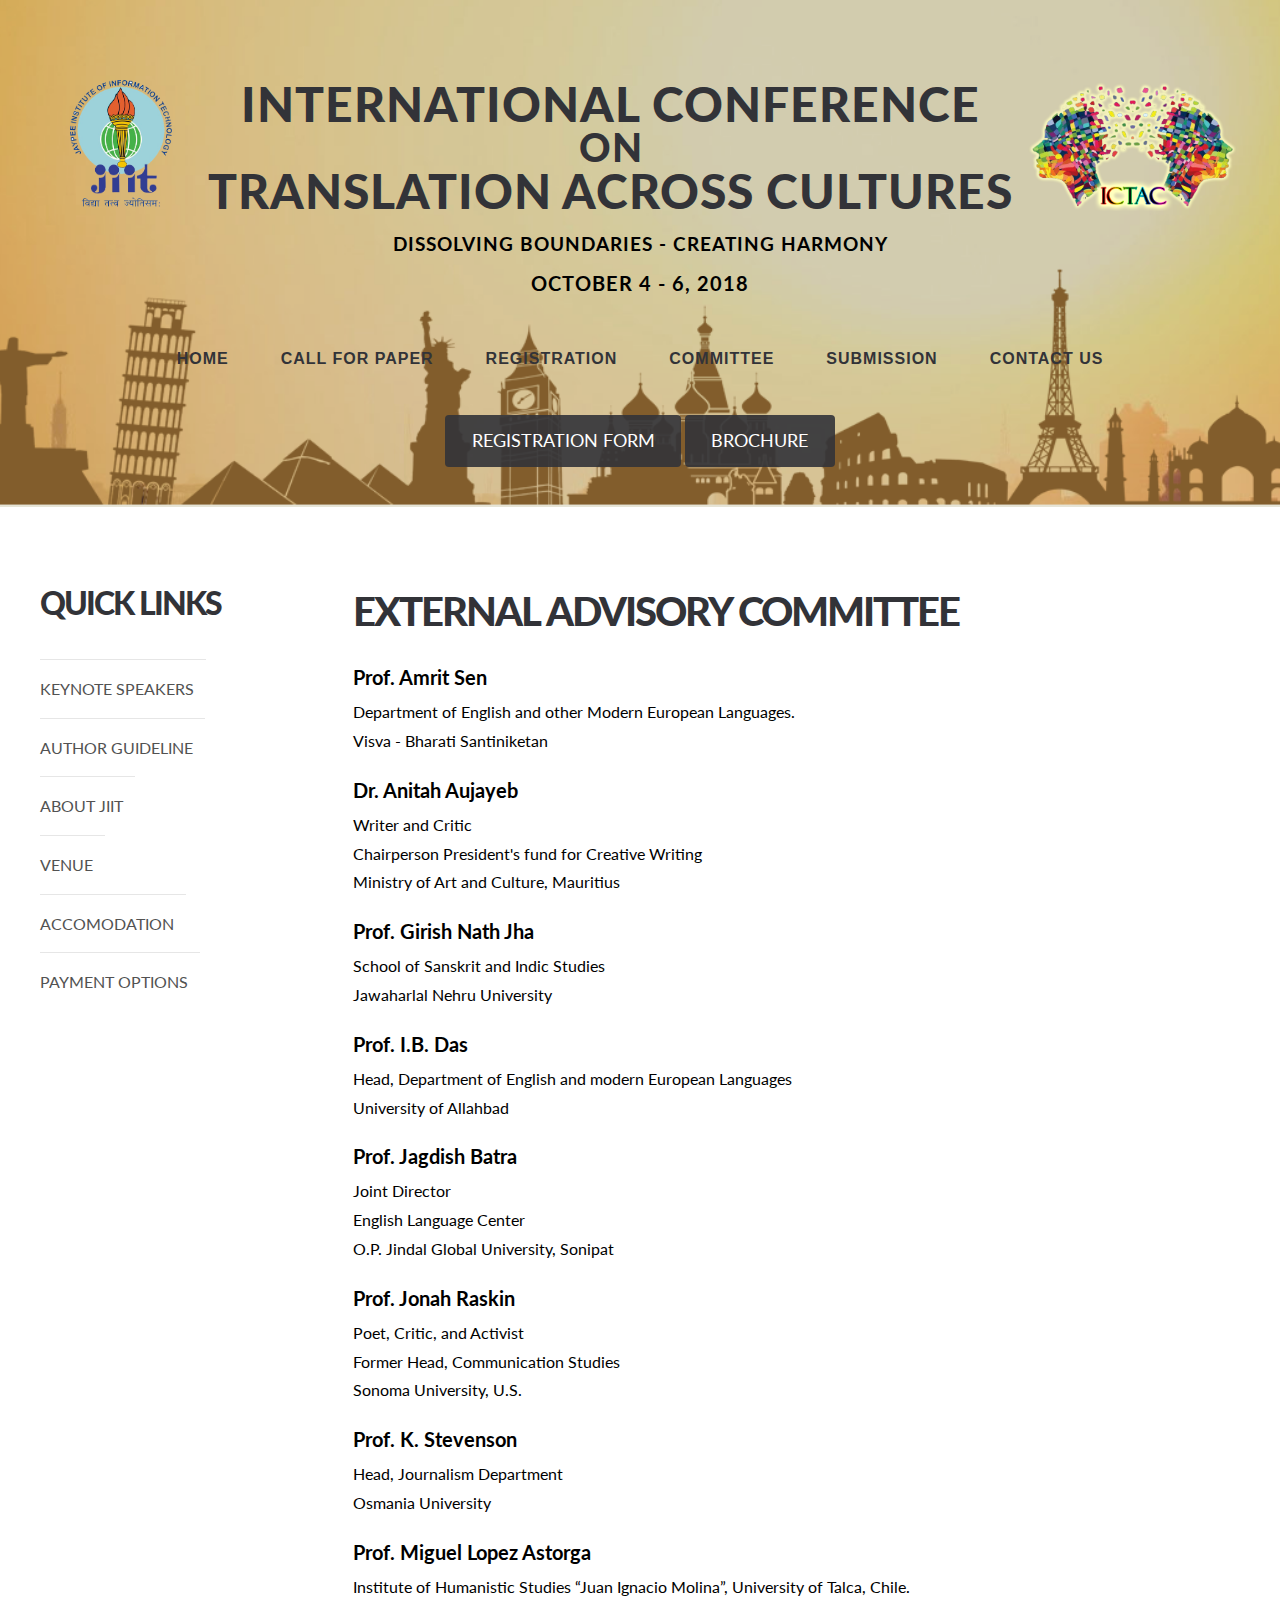
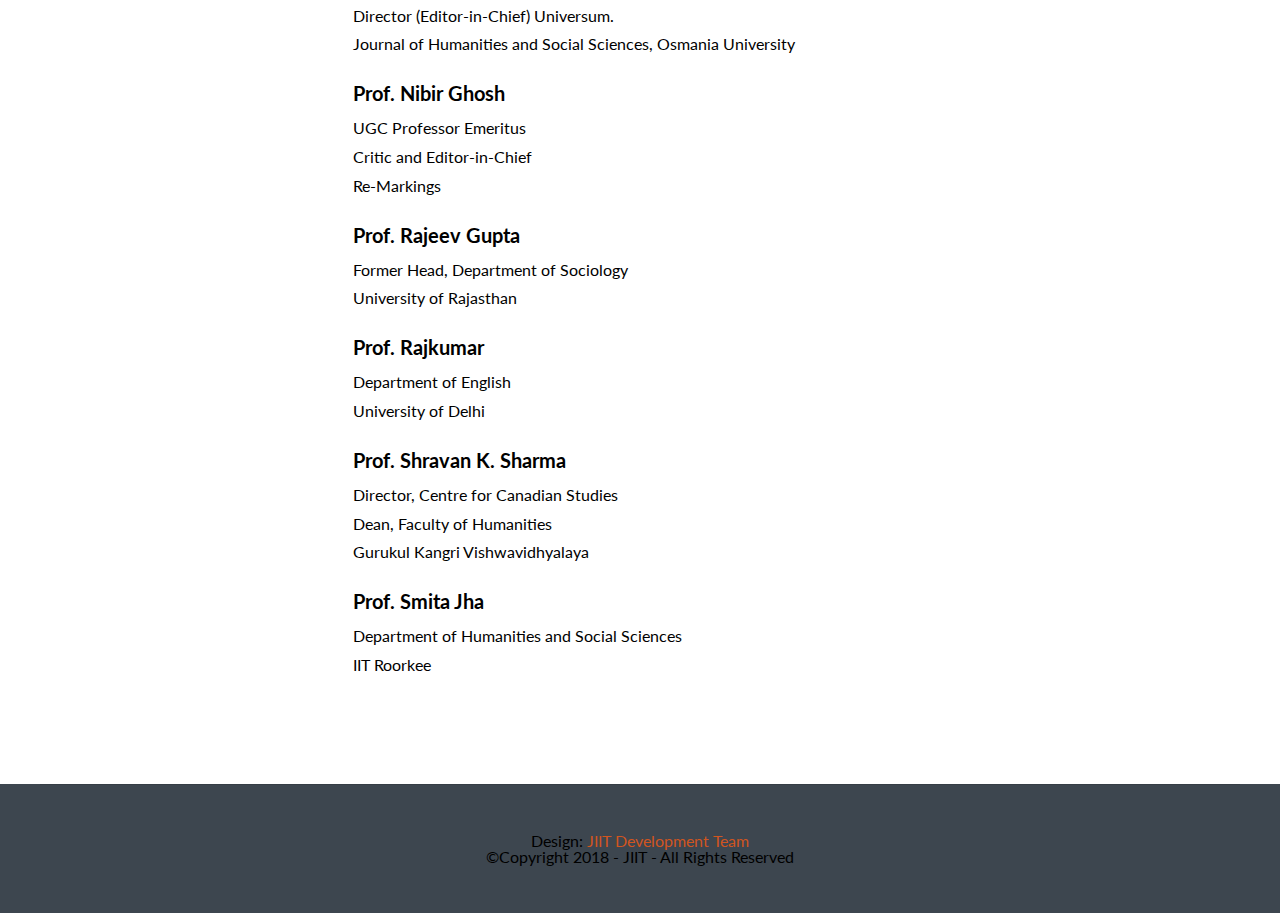
<file: ext.html>
<!DOCTYPE HTML>
<!--
    Synchronous by TEMPLATED
    templated.co @templatedco
    Released for free under the Creative Commons Attribution 3.0 license (templated.co/license)
-->
<html>

<head>
    <title>ICTAC Conference</title>
    <meta http-equiv="content-type" content="text/html; charset=utf-8" />
    <meta name="description" content="" />
    <meta name="keywords" content="" />
    <link href='http://fonts.googleapis.com/css?family=Lato:300,400,700,900' rel='stylesheet' type='text/css'>
    <!--[if lte IE 8]><script src="js/html5shiv.js"></script><![endif]-->
    <script src="http://ajax.googleapis.com/ajax/libs/jquery/1.11.0/jquery.min.js"></script>
    <script src="js/skel.min.js"></script>
    <script src="js/skel-panels.min.js"></script>
    <script src="js/init.js"></script>
    <noscript>
        <link rel="stylesheet" href="css/skel-noscript.css" />
        <link rel="stylesheet" href="css/style.css" />
    </noscript>
    <!--[if lte IE 8]><link rel="stylesheet" href="css/ie/v8.css" /><![endif]-->
    <!--[if lte IE 9]><link rel="stylesheet" href="css/ie/v9.css" /><![endif]-->
</head>

<body>
    <div id="wrapper">
        <!-- Header -->
      <div id="header" style="padding-bottom: 40px">
            
            <div class="container">
            <img src="jiit.png" class="image " style="float:left;width: 11%;height: 11%;padding-left:30px;margin-right:25px;">
            <img src="2heads.png" style="float:right;width: 18%;height: 18%;">
                <!-- Logo -->
                <div id="logo">
 
                    <h1><a href="#">INTERNATIONAL CONFERENCE<span style="font-size: 39px;padding-top: 0px;color:#323338"> ON<br></span> TRANSLATION ACROSS CULTURES</a></h1>
                    <span style="font-weight: bold;">Dissolving Boundaries - Creating Harmony <span style="font-size: 20px;">october 4 - 6, 2018</span></span>
                </div>


                <!-- Nav -->
                <nav id="nav">
                    <ul class="cl-effect-21">
                        <li><a href="index.html">Home</a></li>
                        <li><a href="call_for_paper.html">Call for paper</a></li>
                        <li><a href="regis.html">Registration</a></li>
                         <li><a href="#">Committee</a>
                            <ul>
                            <li><a href="ext.html">External Advisory Committee</a></li>
                            <li><a href="insti.html">Institutional Advisory Committe</a></li>
                            <li><a href="int.html">Internal Organizing Committe</a></li>
                          </ul> 
                        </li>
                        <li><a href="subm.html">Submission</a></li>
                        <li><a href="contact.html">Contact us</a></li>
                    </ul>
                    
                                
                            <a href="Registration Form.pdf" class="button">Registration form</a>
                            <a href="brochure.pdf" class="button">Brochure</a>
                </nav>
            </div>
        </div>
        <!-- /Header -->
        <div id="page">
            <div class="container">
                <div class="row">
                    <div class="3u">
                        <section id="sidebard2">
                            <header>
                                <h2>Quick links</h2>
                            </header>
                            <ul class="style1">
                                <li><span><a href="ks.html">KEYNOTE SPEAKERS</a></span></li>
                                <li><span><a href="ag.html">AUTHOR GUIDELINE</a></span></li>
                                <li><span><a href="about.html">ABOUT JIIT</a></span></li><br>
                                <li><span><a href="venue.html">VENUE</a></span></li><br>
                                <li><span><a href="acc.html">ACCOMODATION</a></span></li><br>
                                <li><span><a href="regis.html">PAYMENT OPTIONS</a></span></li>
                            </ul>
                        </section>
                    </div>
                    <div class="9u skel-cell-important">
                        <section id="content">
                            <header>
                                <h2>External Advisory Committee</h2>
                            </header>
                            
                             <span style="font-weight: bold; font-size: 20px; color: black;">Prof. Amrit Sen</span>
                            <br>
                            <p style=" margin-top: 11px;">Department of English and other Modern European Languages.
                                <br>Visva - Bharati
                                <be>Santiniketan</p>
                            <span style="font-weight: bold; font-size: 20px; color: black;">Dr. Anitah Aujayeb</span>
                            <br>
                            <p style=" margin-top: 11px;">Writer and Critic
                                <br>Chairperson
                                <be>President's fund for Creative Writing
                                    <br>Ministry of Art and Culture, Mauritius</p>
                            <span style="font-weight: bold; font-size: 20px; color: black;">Prof. Girish Nath Jha</span>
                            <br>
                            <p style=" margin-top: 11px;">School of Sanskrit and Indic Studies
                                <br>Jawaharlal Nehru University</p>
                            <span style="font-weight: bold; font-size: 20px; color: black;">Prof. I.B. Das</span>
                            <br>
                            <p style=" margin-top: 11px;">Head, Department of English and modern European Languages
                                <br>University of Allahbad</p>
                            <span style="font-weight: bold; font-size: 20px; color: black;">Prof. Jagdish Batra</span>
                            <br>
                            <p style=" margin-top: 11px;">Joint Director
                                <br>English Language Center<br>O.P. Jindal Global University, Sonipat</p>
                            <span style="font-weight: bold; font-size: 20px; color: black;">Prof. Jonah Raskin</span>
                            <br>
                            <p style=" margin-top: 11px;">Poet, Critic, and Activist
                                <br>Former Head, Communication Studies<br> Sonoma University, U.S.</p>
                            <span style="font-weight: bold; font-size: 20px; color: black;">Prof. K. Stevenson</span>
                            <br>
                            <p style=" margin-top: 11px;">Head, Journalism Department
                                <br>Osmania University</p>
                             <span style="font-weight: bold; font-size: 20px; color: black;">Prof. Miguel Lopez Astorga</span>
                            <br>
                            <p style=" margin-top: 11px;">Institute of Humanistic Studies “Juan Ignacio Molina”, University of Talca, Chile. <br>Director (Editor-in-Chief) Universum.<br>Journal of Humanities and Social Sciences, Osmania University</p>
                            <span style="font-weight: bold; font-size: 20px; color: black;">Prof. Nibir Ghosh</span>
                            <br>
                            <p style=" margin-top: 11px;">UGC Professor Emeritus
                                <br>Critic and Editor-in-Chief<br>Re-Markings</p>
                                <span style="font-weight: bold; font-size: 20px; color: black;">Prof. Rajeev Gupta</span>
                            <br>
                            <p style=" margin-top: 11px;">Former Head, Department of Sociology
                                <br>University of Rajasthan</p>
                                <span style="font-weight: bold; font-size: 20px; color: black;">Prof. Rajkumar</span>
                            <br>
                            <p style=" margin-top: 11px;">Department of English
                                <br>University of Delhi</p>
                                <span style="font-weight: bold; font-size: 20px; color: black;">Prof. Shravan K. Sharma</span>
                            <br>
                            <p style=" margin-top: 11px;">Director, Centre for Canadian Studies<br>Dean, Faculty of Humanities
                                <br>Gurukul Kangri Vishwavidhyalaya</p>
                                <span style="font-weight: bold; font-size: 20px; color: black;">Prof. Smita Jha</span>
                            <br>
                            <p style=" margin-top: 11px;">Department of Humanities and Social Sciences
                                <br>IIT Roorkee</p>
                        </section>
                    </div>
                </div>
            </div>
        </div>
        <!-- Copyright -->
        <div id="copyright">
            <div class="container">
                Design: <a href="#">JIIT Development Team</a>
                <br> &copy;Copyright 2018 - JIIT - All Rights Reserved
            </div>
        </div>
    </div>
</body>

</html>
</file>
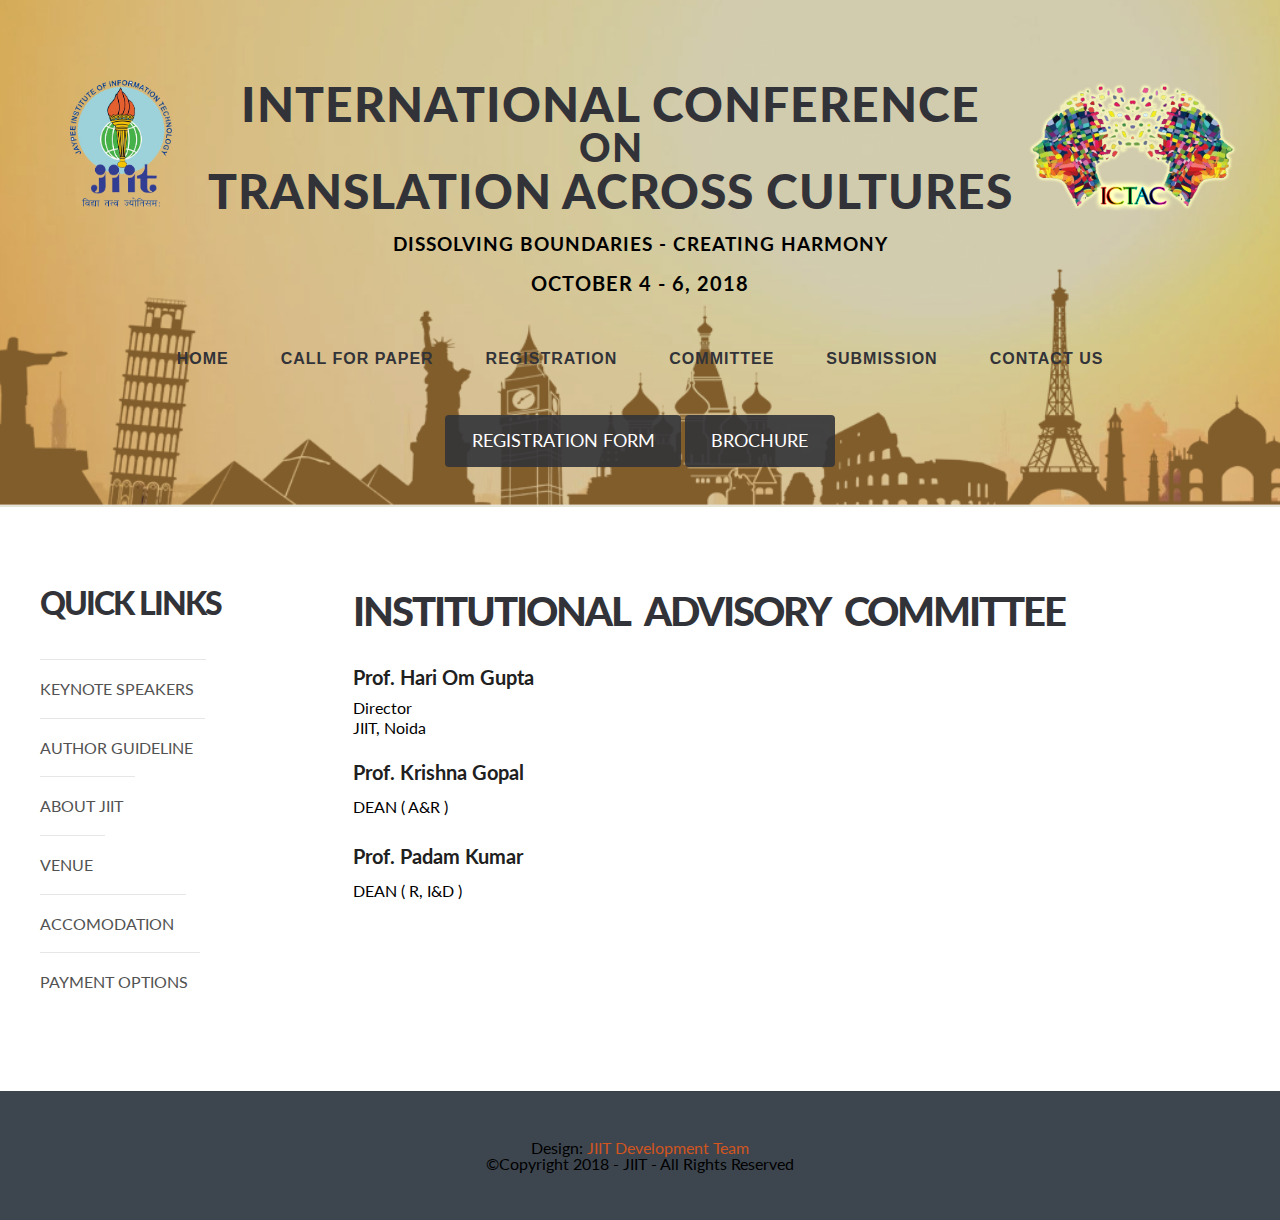
<file: insti.html>
<!DOCTYPE HTML>
<!--
	Synchronous by TEMPLATED
    templated.co @templatedco
    Released for free under the Creative Commons Attribution 3.0 license (templated.co/license)
-->
<html>

<head>
    <title>ICTAC Conference</title>
    <meta http-equiv="content-type" content="text/html; charset=utf-8" />
    <meta name="description" content="" />
    <meta name="keywords" content="" />
    <link href='http://fonts.googleapis.com/css?family=Lato:300,400,700,900' rel='stylesheet' type='text/css'>
    <!--[if lte IE 8]><script src="js/html5shiv.js"></script><![endif]-->
    <script src="http://ajax.googleapis.com/ajax/libs/jquery/1.11.0/jquery.min.js"></script>
    <script src="js/skel.min.js"></script>
    <script src="js/skel-panels.min.js"></script>
    <script src="js/init.js"></script>
    <noscript>
        <link rel="stylesheet" href="css/skel-noscript.css" />
        <link rel="stylesheet" href="css/style.css" />
    </noscript>
    <!--[if lte IE 8]><link rel="stylesheet" href="css/ie/v8.css" /><![endif]-->
    <!--[if lte IE 9]><link rel="stylesheet" href="css/ie/v9.css" /><![endif]-->
</head>

<body>
    <div id="wrapper">
        <!-- Header -->
         <div id="header" style="padding-bottom: 40px">
            
            <div class="container">
            <img src="jiit.png" class="image " style="float:left;width: 11%;height: 11%;padding-left:30px;margin-right:25px;">
            <img src="2heads.png" style="float:right;width: 18%;height: 18%;">
                <!-- Logo -->
                <div id="logo">
 
                    <h1><a href="#">INTERNATIONAL CONFERENCE<span style="font-size: 39px;padding-top: 0px;color:#323338"> ON<br></span> TRANSLATION ACROSS CULTURES</a></h1>
                    <span style="font-weight: bold;">Dissolving Boundaries - Creating Harmony <span style="font-size: 20px;">october 4 - 6, 2018</span></span>
                </div>


                <!-- Nav -->
                <nav id="nav">
                    <ul class="cl-effect-21">
                        <li><a href="index.html">Home</a></li>
                        <li><a href="call_for_paper.html">Call for paper</a></li>
                        <li><a href="regis.html">Registration</a></li>
                         <li><a href="#">Committee</a>
                            <ul>
                            <li><a href="ext.html">External Advisory Committee</a></li>
                            <li><a href="insti.html">Institutional Advisory Committe</a></li>
                            <li><a href="int.html">Internal Organizing Committe</a></li>
                          </ul> 
                        </li>
                        <li><a href="subm.html">Submission</a></li>
                        <li><a href="contact.html">Contact us</a></li>
                    </ul>
                    
                                
                            <a href="Registration Form.pdf" class="button">Registration form</a>
                            <a href="brochure.pdf" class="button">Brochure</a>
                </nav>
            </div>
        </div>
        <!-- /Header -->
        <div id="page">
            <div class="container">
                <div class="row">
                    <div class="3u">
                        <section id="sidebard2">
                            <header>
                                <h2>Quick links</h2>
                            </header>
                            <ul class="style1">
                                <li><span><a href="ks.html">KEYNOTE SPEAKERS</a></span></li>
                                <li><span><a href="ag.html">AUTHOR GUIDELINE</a></span></li>
                                <li><span><a href="about.html">ABOUT JIIT</a></span></li><br>
                                <li><span><a href="venue.html">VENUE</a></span></li><br>
                                <li><span><a href="acc.html">ACCOMODATION</a></span></li><br>
                                <li><span><a href="regis.html">PAYMENT OPTIONS</a></span></li>
                            </ul>
                        </section>
                    </div>
                    <div class="9u skel-cell-important">
                        <section id="content">
                            <header>
                                <h2>Institutional &nbsp;Advisory &nbsp;Committee</h2>
                            </header>
                            
                             <span style="font-weight: bold; font-size: 20px; color: #202020;">Prof. Hari Om Gupta</span>
                            <br>
                            <p style=" margin-top: 11px;line-height: 20px">Director
                                <br>JIIT, Noida</p>
                            <span style="font-weight: bold; font-size: 20px; color: #202020;">Prof. Krishna Gopal</span>
                            <br>
                            <p style=" margin-top: 11px;">DEAN ( A&R )
                                </p>
                            <span style="font-weight: bold; font-size: 20px; color: #202020;">Prof. Padam Kumar</span>
                            <br>
                            <p style=" margin-top: 11px;">DEAN ( R, I&D )</p>
                        </section>
                    </div>
                </div>
            </div>
        </div>
        <!-- Copyright -->
        <div id="copyright">
            <div class="container">
                Design: <a href="#">JIIT Development Team</a>
                <br> &copy;Copyright 2018 - JIIT - All Rights Reserved
            </div>
        </div>
    </div>
</body>

</html>
</file>
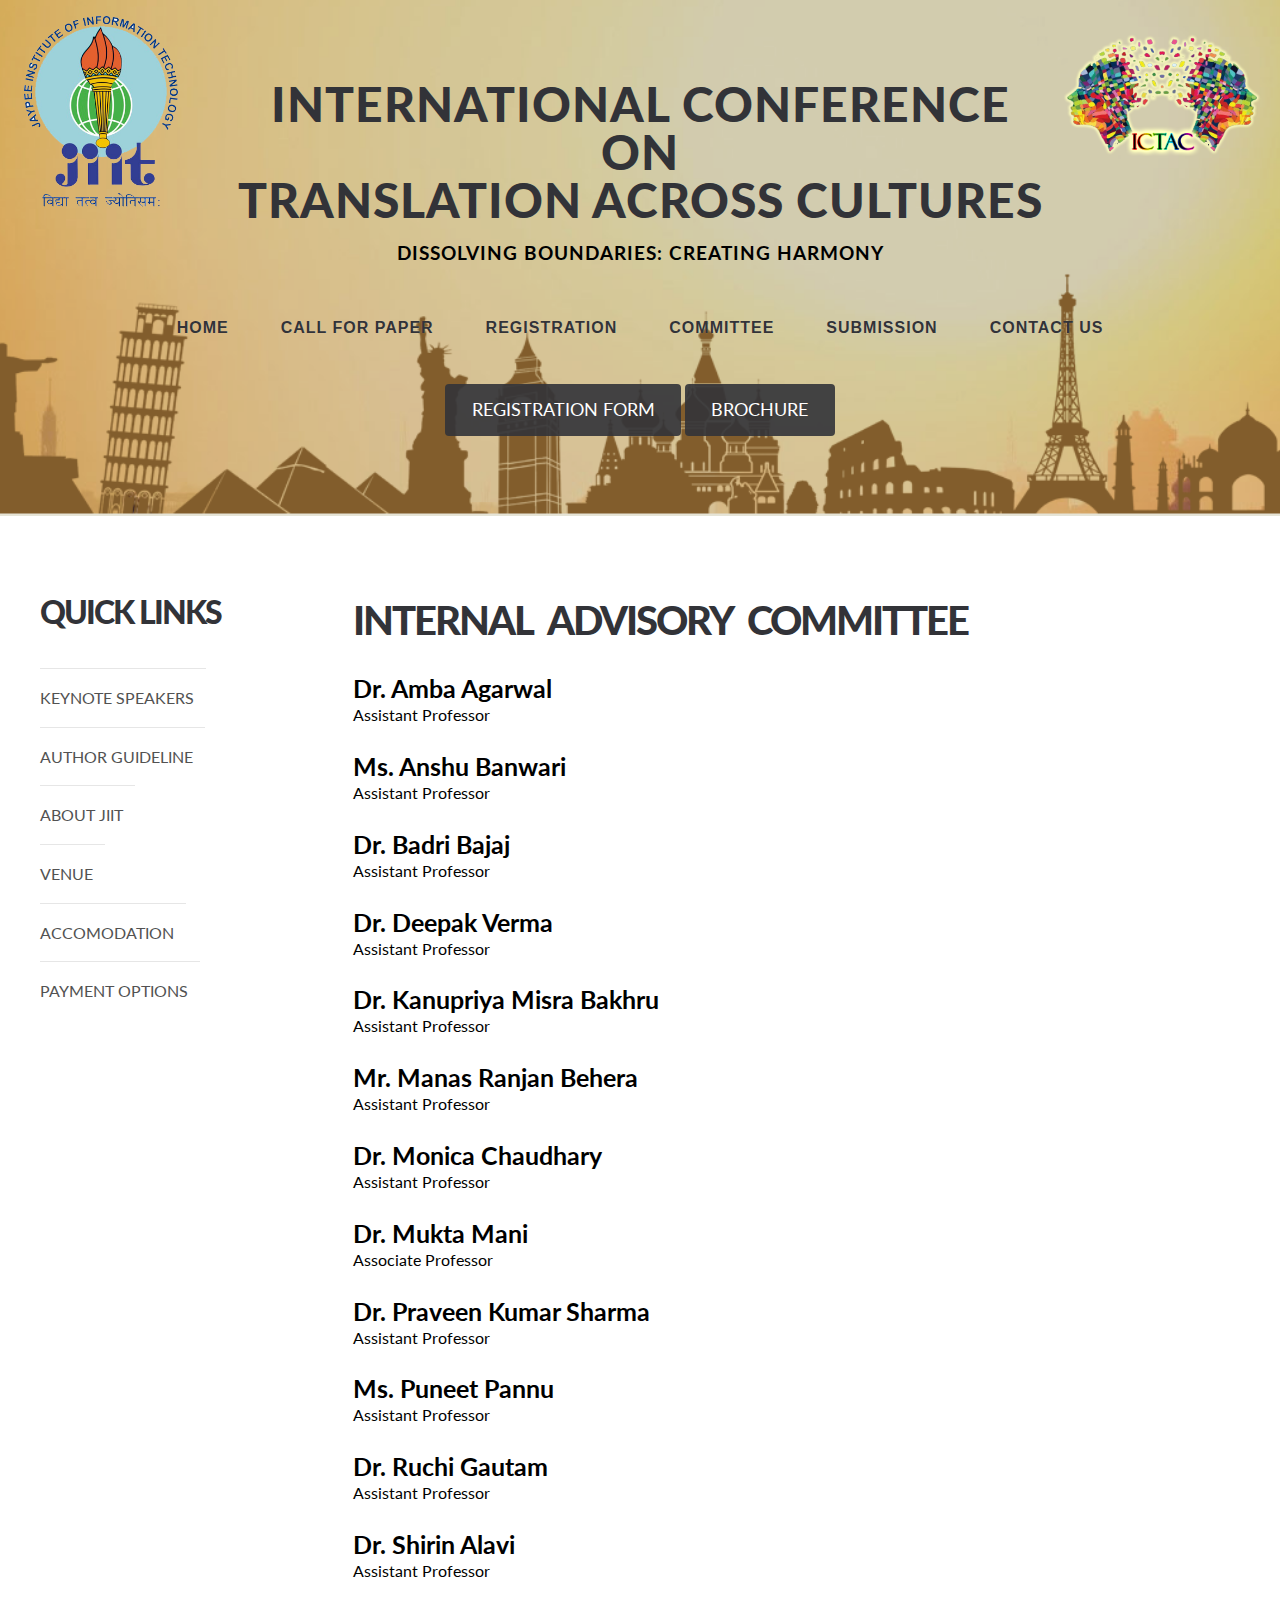
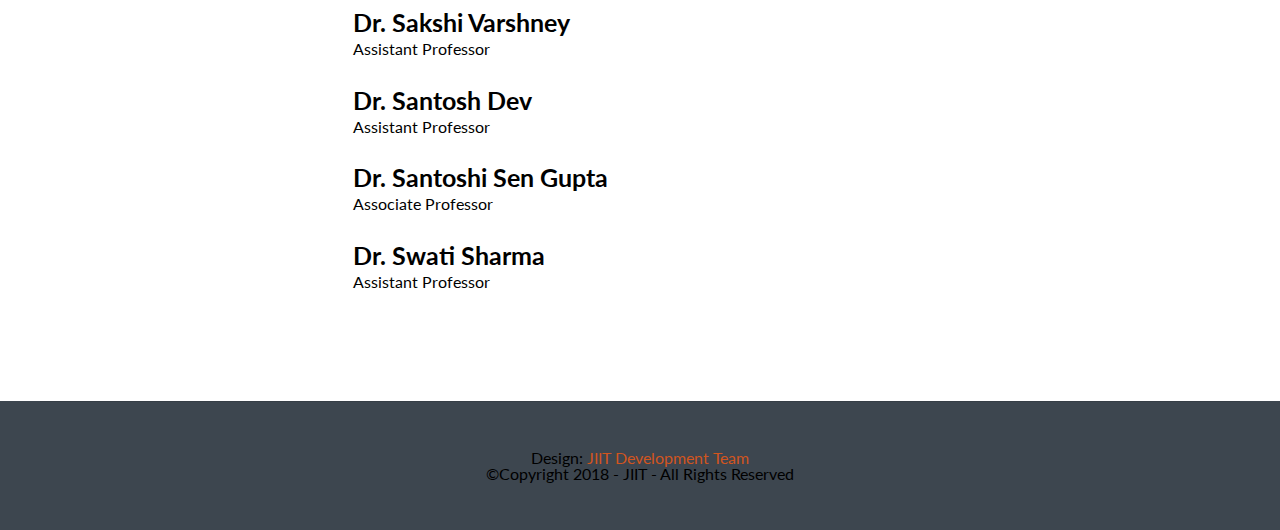
<file: int.html>
<!DOCTYPE HTML>
<!--
	Synchronous by TEMPLATED
    templated.co @templatedco
    Released for free under the Creative Commons Attribution 3.0 license (templated.co/license)
-->
<html>

<head>
    <title>ICTAC Conference</title>
    <meta http-equiv="content-type" content="text/html; charset=utf-8" />
    <meta name="description" content="" />
    <meta name="keywords" content="" />
    <link href='http://fonts.googleapis.com/css?family=Lato:300,400,700,900' rel='stylesheet' type='text/css'>
    <!--[if lte IE 8]><script src="js/html5shiv.js"></script><![endif]-->
    <script src="http://ajax.googleapis.com/ajax/libs/jquery/1.11.0/jquery.min.js"></script>
    <script src="js/skel.min.js"></script>
    <script src="js/skel-panels.min.js"></script>
    <script src="js/init.js"></script>
    <noscript>
        <link rel="stylesheet" href="css/skel-noscript.css" />
        <link rel="stylesheet" href="css/style.css" />
    </noscript>
    <!--[if lte IE 8]><link rel="stylesheet" href="css/ie/v8.css" /><![endif]-->
    <!--[if lte IE 9]><link rel="stylesheet" href="css/ie/v9.css" /><![endif]-->
</head>

<body>
    <div id="wrapper">
        <!-- Header -->
        <div id="header" style="position: relative;">
            <img src="jiit.png" style="position: absolute; width: 12%; left: 1.5em; top: 1em;">
            <img src="2heads.png" style="position: absolute; width: 16%; right: 1em; top: 2em;">
            <div class="container">
                <!-- Logo -->
                <div id="logo">
                    <h1><a href="#">INTERNATIONAL CONFERENCE<br> ON<br> TRANSLATION ACROSS CULTURES</a></h1>
                    <span style="font-weight: bold;">Dissolving Boundaries: Creating Harmony </span>
                </div>
                <!-- Nav -->
                <nav id="nav">
                    <ul>
                        <li><a href="index.html">Home</a></li>
                        <li><a href="call_for_paper.html">Call for paper</a></li>
                        <li><a href="regis.html">Registration</a></li>
                        <li><a href="comm.html">Committee</a></li>
                        <li><a href="subm.html">Submission</a></li>
                        <li><a href="contact.html">Contact us</a></li>
                    </ul>
                    <a href="Registration Form.pdf" class="button">Registration form</a>
                    <a href="brochure.pdf" class="button">Brochure</a>
                </nav>
            </div>
        </div>
        <!-- /Header -->
        <div id="page">
            <div class="container">
                <div class="row">
                    <div class="3u">
                        <section id="sidebard2">
                            <header>
                                <h2>Quick links</h2>
                            </header>
                            <ul class="style1">
                                <li><span><a href="ks.html">KEYNOTE SPEAKERS</a></span></li>
                                <li><span><a href="ag.html">AUTHOR GUIDELINE</a></span></li>
                                <li><span><a href="about.html">ABOUT JIIT</a></span></li><br>
                                <li><span><a href="venue.html">VENUE</a></span></li><br>
                                <li><span><a href="acc.html">ACCOMODATION</a></span></li><br>
                                <li><span><a href="regis.html">PAYMENT OPTIONS</a></span></li>
                            </ul>
                        </section>
                    </div>
                    <div class="9u skel-cell-important">
                        <section id="content">
                            <header>
                                <h2>INTERNAL&nbsp;&nbsp;ADVISORY&nbsp;&nbsp;COMMITTEE</h2>
                            </header>
                                <span style="font-weight: bold; font-size: 25px; color: black;">Dr. Amba Agarwal</span>
                                <br>
                                <p>Assistant Professor</p>
                                <span style="font-weight: bold; font-size: 25px; color: black;">Ms. Anshu Banwari</span>
                                <br>
                                <p>Assistant Professor</p>
                                <span style="font-weight: bold; font-size: 25px; color: black;">Dr. Badri Bajaj</span>
                                <br>
                                <p>Assistant Professor</p>
                                <span style="font-weight: bold; font-size: 25px; color: black;">Dr. Deepak Verma</span>
                                <br>
                                <p>Assistant Professor</p>
                                <span style="font-weight: bold; font-size: 25px; color: black;">Dr. Kanupriya Misra Bakhru</span>
                                <br>
                                <p>Assistant Professor</p>
                                <span style="font-weight: bold; font-size: 25px; color: black;">Mr. Manas Ranjan Behera</span>
                                <br>
                                <p>Assistant Professor</p>
                                <span style="font-weight: bold; font-size: 25px; color: black;">Dr. Monica Chaudhary</span>
                                <br>
                                <p>Assistant Professor</p>
                                <span style="font-weight: bold; font-size: 25px; color: black;">Dr. Mukta Mani</span>
                                <br>
                                <p>Associate Professor</p>
                                <span style="font-weight: bold; font-size: 25px; color: black;">Dr. Praveen Kumar Sharma</span>
                                <br>
                                <p>Assistant Professor</p>
                                <span style="font-weight: bold; font-size: 25px; color: black;">Ms. Puneet Pannu</span>
                                <br>
                                <p>Assistant Professor</p>
                                <span style="font-weight: bold; font-size: 25px; color: black;">Dr. Ruchi Gautam</span>
                                <br>
                                <p>Assistant Professor</p>
                                <span style="font-weight: bold; font-size: 25px; color: black;">Dr. Shirin Alavi</span>
                                <br>
                                <p>Assistant Professor</p>
                                <span style="font-weight: bold; font-size: 25px; color: black;">Dr. Sakshi Varshney</span>
                                <br>
                                <p>Assistant Professor</p>
                                <span style="font-weight: bold; font-size: 25px; color: black;">Dr. Santosh Dev</span>
                                <br>
                                <p>Assistant Professor</p>
                                <span style="font-weight: bold; font-size: 25px; color: black;">Dr. Santoshi Sen Gupta</span>
                                <br>
                                <p>Associate Professor</p>
                                <span style="font-weight: bold; font-size: 25px; color: black;">Dr. Swati Sharma</span>
                                <br>
                                <p>Assistant Professor</p>
                        </section>
                    </div>
                </div>
            </div>
        </div>
        <!-- Copyright -->
        <div id="copyright">
            <div class="container">
                Design: <a href="#">JIIT Development Team</a>
                <br> &copy;Copyright 2018 - JIIT - All Rights Reserved
            </div>
        </div>
    </div>
</body>

</html>
</file>
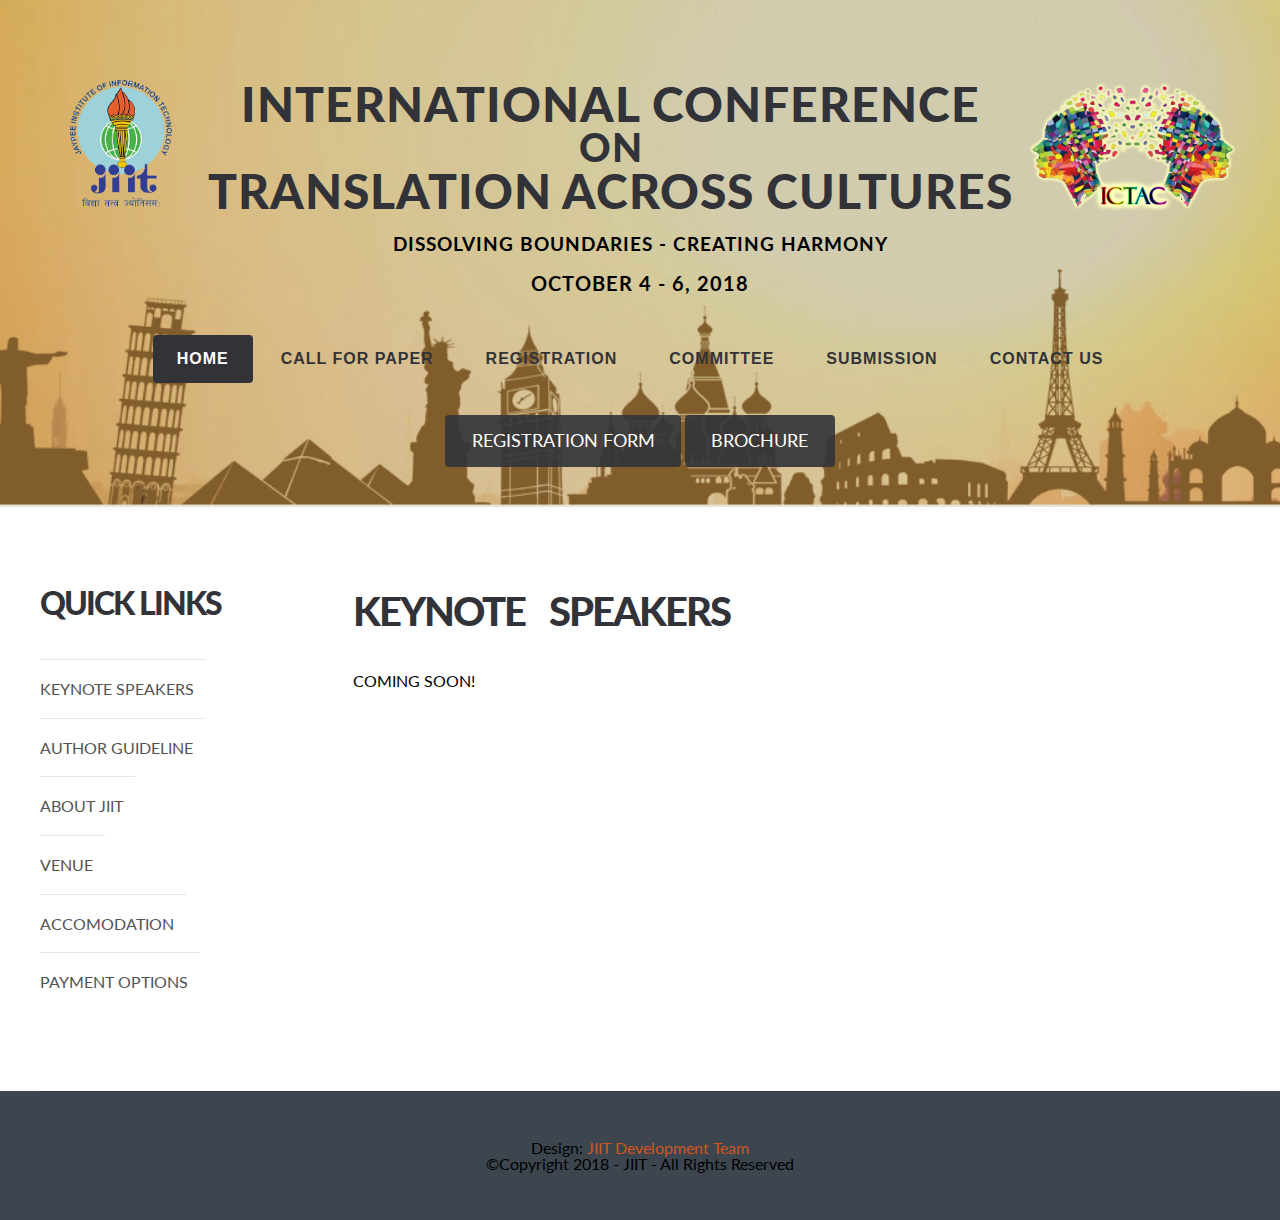
<file: ks.html>
<!DOCTYPE HTML>
<!--
	Synchronous by TEMPLATED
    templated.co @templatedco
    Released for free under the Creative Commons Attribution 3.0 license (templated.co/license)
-->
<html>

<head>
    <title>ICTAC Conference</title>
    <meta http-equiv="content-type" content="text/html; charset=utf-8" />
    <meta name="description" content="" />
    <meta name="keywords" content="" />
    <link href='http://fonts.googleapis.com/css?family=Lato:300,400,700,900' rel='stylesheet' type='text/css'>
    <!--[if lte IE 8]><script src="js/html5shiv.js"></script><![endif]-->
    <script src="http://ajax.googleapis.com/ajax/libs/jquery/1.11.0/jquery.min.js"></script>
    <script src="js/skel.min.js"></script>
    <script src="js/skel-panels.min.js"></script>
    <script src="js/init.js"></script>
    <noscript>
        <link rel="stylesheet" href="css/skel-noscript.css" />
        <link rel="stylesheet" href="css/style.css" />
    </noscript>
    <!--[if lte IE 8]><link rel="stylesheet" href="css/ie/v8.css" /><![endif]-->
    <!--[if lte IE 9]><link rel="stylesheet" href="css/ie/v9.css" /><![endif]-->
</head>

<body>
    <div id="wrapper">
        <!-- Header -->
          <div id="header" style="padding-bottom: 40px">
            
            <div class="container">
            <img src="jiit.png" class="image " style="float:left;width: 11%;height: 11%;padding-left:30px;margin-right:25px;">
            <img src="2heads.png" style="float:right;width: 18%;height: 18%;">
                <!-- Logo -->
                <div id="logo">
 
                    <h1><a href="#">INTERNATIONAL CONFERENCE<span style="font-size: 39px;padding-top: 0px;color:#323338"> ON<br></span> TRANSLATION ACROSS CULTURES</a></h1>
                    <span style="font-weight: bold;">Dissolving Boundaries - Creating Harmony <span style="font-size: 20px;">october 4 - 6, 2018</span></span>
                </div>


                <!-- Nav -->
                <nav id="nav">
                    <ul class="cl-effect-21">
                        <li class="active"><a href="index.html">Home</a></li>
                        <li><a href="call_for_paper.html">Call for paper</a></li>
                        <li><a href="regis.html">Registration</a></li>
                         <li><a href="#">Committee</a>
                            <ul>
                            <li><a href="ext.html">External Advisory Committee</a></li>
                            <li><a href="insti.html">Institutional Advisory Committee</a></li>
                            <li><a href="int.html">Internal Organizing Committee</a></li>
                          </ul> 
                        </li>
                        <li><a href="subm.html">Submission</a></li>
                        <li><a href="contact.html">Contact us</a></li>
                    </ul>
                    
                                
                            <a href="Registration Form.pdf" class="button">Registration form</a>
                            <a href="brochure.pdf" class="button">Brochure</a>
                </nav>
            </div>
        </div>
        <!-- /Header -->
        <div id="page">
            <div class="container">
                <div class="row">
                    <div class="3u">
                        <section id="sidebard2">
                            <header>
                                <h2>Quick links</h2>
                            </header>
                            <ul class="style1">
                                <li><span><a href="ks.html">KEYNOTE SPEAKERS</a></span></li>
                                <li><span><a href="ag.html">AUTHOR GUIDELINE</a></span></li>
                                <li><span><a href="about.html">ABOUT JIIT</a></span></li><br>
                                <li><span><a href="venue.html">VENUE</a></span></li><br>
                                <li><span><a href="acc.html">ACCOMODATION</a></span></li><br>
                                <li><span><a href="regis.html">PAYMENT OPTIONS</a></span></li>
                            </ul>
                        </section>
                    </div>
                    <div class="9u skel-cell-important">
                        <section id="content" style="float: left; text-align:left">
                            <header>
                                <h2>Keynote &nbsp; Speakers</h2>
                            </header>
                            <p>COMING SOON!
                                <br>
                            </p>
                        </section>
                    </div>
                </div>
            </div>
        </div>
        <!-- Copyright -->
        <div id="copyright">
            <div class="container">
                Design: <a href="#">JIIT Development Team</a>
                <br> &copy;Copyright 2018 - JIIT - All Rights Reserved
            </div>
        </div>
    </div>
</body>

</html>
</file>
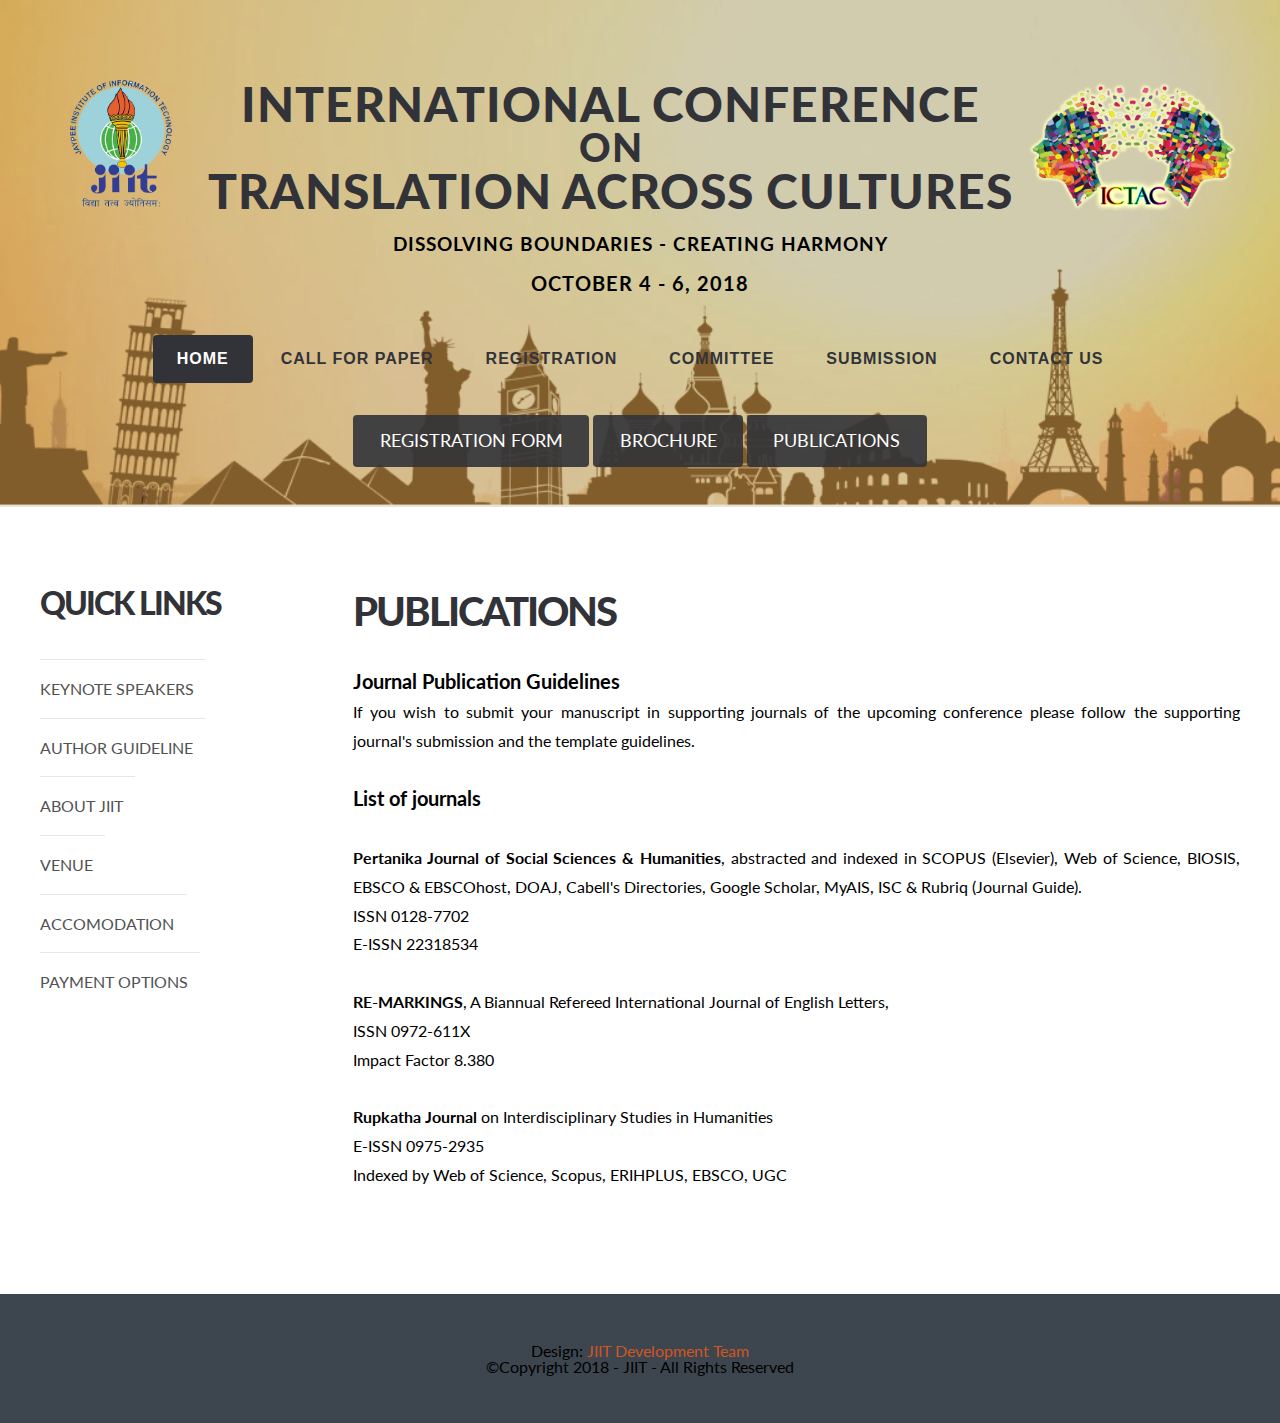
<file: pb.html>
<!DOCTYPE HTML>
<!--
	Synchronous by TEMPLATED
    templated.co @templatedco
    Released for free under the Creative Commons Attribution 3.0 license (templated.co/license)
-->
<html>

<head>
    <title>ICTAC Conference</title>
    <meta http-equiv="content-type" content="text/html; charset=utf-8" />
    <meta name="description" content="" />
    <meta name="keywords" content="" />
    <link href='http://fonts.googleapis.com/css?family=Lato:300,400,700,900' rel='stylesheet' type='text/css'>
    <!--[if lte IE 8]><script src="js/html5shiv.js"></script><![endif]-->
    <script src="http://ajax.googleapis.com/ajax/libs/jquery/1.11.0/jquery.min.js"></script>
    <script src="js/skel.min.js"></script>
    <script src="js/skel-panels.min.js"></script>
    <script src="js/init.js"></script>
    <noscript>
        <link rel="stylesheet" href="css/skel-noscript.css" />
        <link rel="stylesheet" href="css/style.css" />
    </noscript>
    <!--[if lte IE 8]><link rel="stylesheet" href="css/ie/v8.css" /><![endif]-->
    <!--[if lte IE 9]><link rel="stylesheet" href="css/ie/v9.css" /><![endif]-->
</head>

<body>
    <div id="wrapper">
        <!-- Header -->
         <div id="header" style="padding-bottom: 40px">
            
            <div class="container">
            <img src="jiit.png" class="image " style="float:left;width: 11%;height: 11%;padding-left:30px;margin-right:25px;">
            <img src="2heads.png" style="float:right;width: 18%;height: 18%;">
                <!-- Logo -->
                <div id="logo">
 
                    <h1><a href="#">INTERNATIONAL CONFERENCE<span style="font-size: 39px;padding-top: 0px;color:#323338"> ON<br></span> TRANSLATION ACROSS CULTURES</a></h1>
                    <span style="font-weight: bold;">Dissolving Boundaries - Creating Harmony <span style="font-size: 20px;">october 4 - 6, 2018</span></span>
                </div>


                <!-- Nav -->
                <nav id="nav">
                    <ul class="cl-effect-21">
                        <li class="active"><a href="index.html">Home</a></li>
                        <li><a href="call_for_paper.html">Call for paper</a></li>
                        <li><a href="regis.html">Registration</a></li>
                         <li><a href="#">Committee</a>
                            <ul>
                            <li><a href="ext.html">External Advisory Committee</a></li>
                            <li><a href="insti.html">Institutional Advisory Committee</a></li>
                            <li><a href="int.html">Internal Organizing Committee</a></li>
                          </ul> 
                        </li>
                        <li><a href="subm.html">Submission</a></li>
                        <li><a href="contact.html">Contact us</a></li>
                    </ul>
                    
                                
                            <a href="Registration Form.pdf" class="button">Registration form</a>
                            <a href="brochure.pdf" class="button">Brochure</a>
                            <a href="pb.html" class="button">Publications</a>
                </nav>
            </div>
        </div>
        <!-- /Header -->
        <div id="page">
            <div class="container">
                <div class="row">
                    <div class="3u">
                        <section id="sidebard2">
                            <header>
                                <h2>Quick links</h2>
                            </header>
                            <ul class="style1">
                                <li><span><a href="ks.html">KEYNOTE SPEAKERS</a></span></li>
                                <li><span><a href="ag.html">AUTHOR GUIDELINE</a></span></li>
                                <li><span><a href="about.html">ABOUT JIIT</a></span></li><br>
                                <li><span><a href="venue.html">VENUE</a></span></li><br>
                                <li><span><a href="acc.html">ACCOMODATION</a></span></li><br>
                                <li><span><a href="regis.html">PAYMENT OPTIONS</a></span></li>
                            </ul>
                        </section>
                    </div>
                    <div class="9u skel-cell-important">
                        <section id="content">
                            <header>
                                <h2>Publications</h2>
                            </header>
                            <p>
                                
                                <span style="font-weight: bold; font-size: 20px;">Journal Publication Guidelines</span>
                                <br> If you wish to submit your manuscript in supporting journals of the upcoming conference please follow the supporting journal's submission and the template guidelines. 
                                <br>
                                <br>
                                <span style="font-weight: bold; font-size: 20px;">List of journals<br></span>
                                <br>
                                <span style="
                                font-weight: bold;">Pertanika Journal of Social Sciences & Humanities</span>, abstracted and indexed in SCOPUS (Elsevier), Web of Science, BIOSIS, EBSCO & EBSCOhost, DOAJ, Cabell's Directories, Google Scholar, MyAIS, ISC & Rubriq (Journal Guide).<br>ISSN 0128-7702<br>E-ISSN 22318534<br><br>
                                <span style="
                                font-weight: bold;">RE-MARKINGS</span>, A Biannual Refereed International Journal of English Letters,<br>

ISSN 0972-611X<br>

​Impact Factor 8.380<br><br>

<span style="font-weight: bold;">Rupkatha Journal</span> on Interdisciplinary Studies in Humanities<br>

E-ISSN 0975-2935<br>

Indexed by Web of Science, Scopus, ERIHPLUS, EBSCO, UGC<br>


                            </p>
                        </section>
                    </div>
                </div>
            </div>
        </div>
        <!-- Copyright -->
        <div id="copyright">
            <div class="container">
                Design: <a href="#">JIIT Development Team</a>
                <br> &copy;Copyright 2018 - JIIT - All Rights Reserved
            </div>
        </div>
    </div>
</body>

</html>
</file>
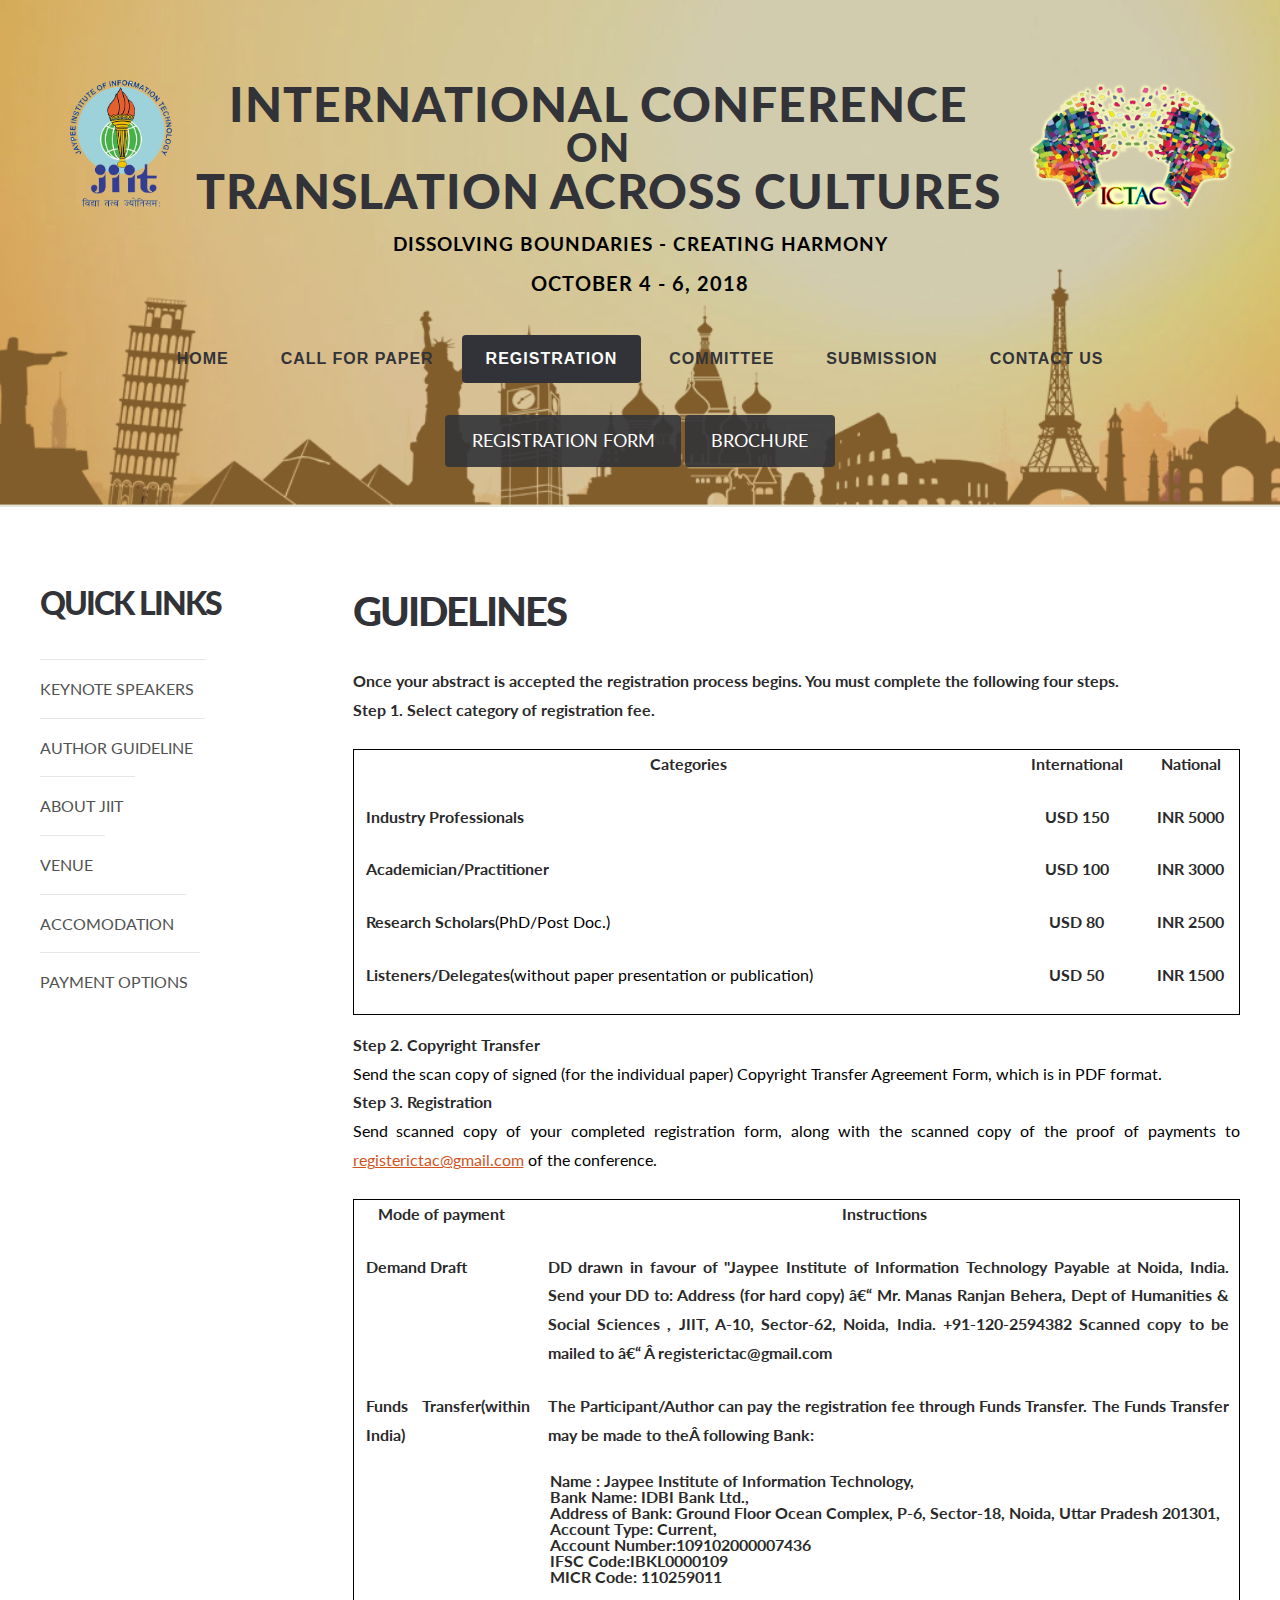
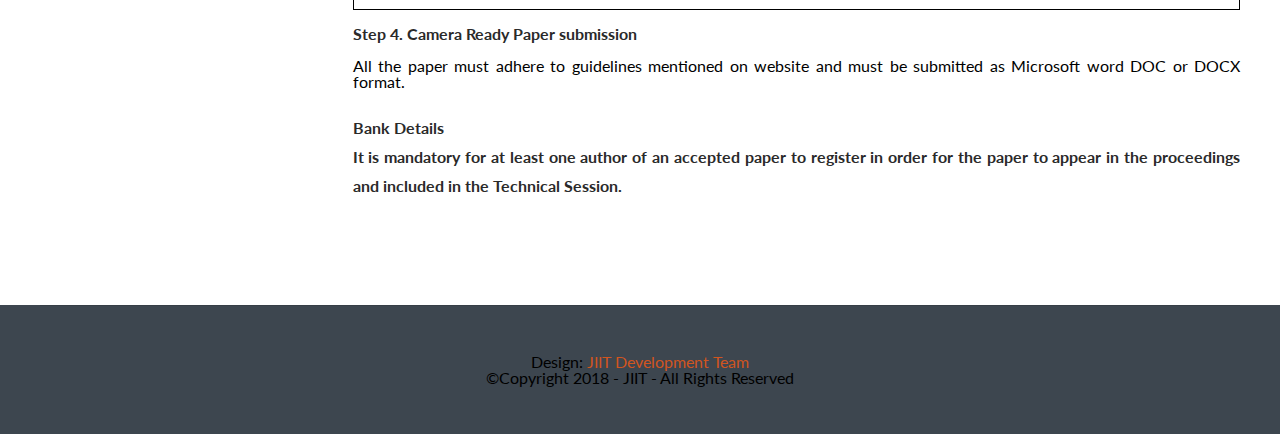
<file: regis.html>
<!DOCTYPE HTML>
<!--
	Synchronous by TEMPLATED
    templated.co @templatedco
    Released for 

free under the Creative Commons Attribution 3.0 license (templated.co/license)
-->
<html>
	<head>
		<title>ICTAC Conference</title>
		<meta http-

equiv="content-type" content="text/html; charset=utf-8" />
		<meta name="description" content="" />
		<meta name="keywords" content="" />
		

<link href='http://fonts.googleapis.com/css?family=Lato:300,400,700,900' rel='stylesheet' type='text/css'>
		<!--[if lte IE 8]><script 

src="js/html5shiv.js"></script><![endif]-->
		<script src="http://ajax.googleapis.com/ajax/libs/jquery/1.11.0/jquery.min.js"></script>
		<script 

src="js/skel.min.js"></script>
		<script src="js/skel-panels.min.js"></script>
		<script src="js/init.js"></script>
		<noscript>
		

	<link rel="stylesheet" href="css/skel-noscript.css" />
			<link rel="stylesheet" href="css/style.css" />
		</noscript>
		<!--[if 

lte IE 8]><link rel="stylesheet" href="css/ie/v8.css" /><![endif]-->
		<!--[if lte IE 9]><link rel="stylesheet" href="css/ie/v9.css" /><![endif]-->
	</head>
	

<body>
		<div id="wrapper">
			
			<!-- Header -->
			
           <div id="header" style="padding-bottom: 

40px">
            
            <div class="container">
            <img src="jiit.png" class="image " style="float:left;width: 11%;height: 11%;padding-left:30px;margin-

right:25px;">
            <img src="2heads.png" style="float:right;width: 18%;height: 18%;">
                <!-- Logo -->
                <div id="logo">
 
                

    <h1><a href="#">INTERNATIONAL CONFERENCE<span style="font-size: 39px;padding-top: 0px;color:#323338"> ON<br></span> TRANSLATION ACROSS CULTURES</a></h1>
            

        <span style="font-weight: bold;">Dissolving Boundaries - Creating Harmony <span style="font-size: 20px;">October 4 - 6, 2018</span></span>
                

</div>


                <!-- Nav -->
                <nav id="nav">
                    <ul class="cl-effect-21">
                        <li><a 

href="index.html">Home</a></li>
                        <li><a href="call_for_paper.html">Call for paper</a></li>
                        <li class="active"><a 

href="regis.html">Registration</a></li>
                         <li><a href="#">Committee</a>
                            <ul>
                            <li><a 

href="ext.html">External Advisory Committee</a></li>
                            <li><a href="insti.html">Institutional Advisory Committee</a></li>
                      

      <li><a href="int.html">Internal Organizing Committee</a></li>
                          </ul> 
                        </li>
                        <li><a 

href="subm.html">Submission</a></li>
                        <li><a href="contact.html">Contact us</a></li>
                    </ul>
                    
                 

               
                            <a href="Registration Form.pdf" class="button">Registration form</a>
                            <a href="brochure.pdf" 

class="button">Brochure</a>
                </nav>
            </div>
        </div>
			<!-- /Header -->
			
			

<div id="page">
				<div class="container">
					<div class="row">
						<div 

class="3u">
                        <section id="sidebard2">
                            <header>
                                <h2>Quick links</h2>
                     

       </header>
                           <ul class="style1">
                                <li><span><a href="ks.html">KEYNOTE SPEAKERS</a></span></li>
              

                  <li><span><a href="ag.html">AUTHOR GUIDELINE</a></span></li>
                                <li><span><a href="about.html">ABOUT 

JIIT</a></span></li><br>
                                <li><span><a href="venue.html">VENUE</a></span></li><br>
                                <li><span><a 

href="acc.html">ACCOMODATION</a></span></li><br>
                                <li><span><a href="regis.html">PAYMENT OPTIONS</a></span></li>
                          

  </ul>
                        </section>
                    </div>
						
						
	

					<div class="9u skel-cell-important">
							<section id="content" >
			

					<header>
									<h2>Guidelines</h2>
				

				</header>
								<p><strong>Once your abstract is accepted the registration 

process begins. You must complete the following four steps.</strong><br>
									<strong>Step 1. Select 

category of registration fee.</strong></p>
									<table border="0" cellspacing="0" cellpadding="0" 

width="100%" style="border: 1px solid black">
                  <tbody>
                    <tr>
                      <td><p style="text-align: center; margin-left: 

12px"><strong>Categories</strong></p></td>
                      <td><p align="center"><strong>International</strong></p></td>
                      <td><p 

align="center"><strong>National</strong></p></td>
                    </tr>
                     <tr>
                      <td><p style="text-align: justify; margin-left: 12px"><strong>Industry Professionals</strong></p></td>
                      <td><p align="center"><strong>USD 150</strong></p></td>
                      <td><p 

align="center"><strong>INR 5000</strong></p></td>
                    </tr>
                    <tr>
                      <td><p style="text-align: justify; margin-left: 

12px"><strong>Academician/Practitioner</strong></p></td>
                      <td><p align="center"><strong>USD 100</strong></p></td>
                      <td><p 

align="center"><strong>INR 3000</strong></p></td>
                    </tr>
                    <tr>
                      <td><p style="text-align: justify; margin-left: 

12px"><strong>Research Scholars</strong>(PhD/Post Doc.)</p></td>
                      <td><p align="center"><strong>USD 80</strong></p></td>
                      

<td><p align="center"><strong>INR 2500</strong></p></td>
                    </tr>
                    <tr>
                      <td><p style="text-align: justify; 

margin-left: 12px"><strong>Listeners/Delegates</strong>(without paper presentation or publication)</p></td>
                      <td><p align="center"><strong>USD 

50</strong></p></td>
                      <td><p align="center"><strong>INR 1500</strong></p></td>
                    </tr>
                  </tbody>
                

</table><br>
                
                <p><strong>Step 2. Copyright Transfer</strong><br>
                Send the scan copy of signed (for the individual paper) 

Copyright Transfer Agreement Form, which is in PDF format.<br>
                <strong>Step 3. Registration</strong><br>
                Send scanned copy of your 

completed registration form, along with the scanned copy of the proof of payments to <a href="mailto:registerictac@gmail.com" 

target="_blank">registerictac@gmail.com</a> of the conference.
                <br>
                <table border="0" cellspacing="10" cellpadding="0" width="100%" 

style="border: 1px solid black">
                  <tbody>
                    <tr>
                      <td><p align="center"><strong>Mode of payment</strong></p></td>
  

                    <td><p align="center"><strong>Instructions</strong></p></td>
                    </tr>
                     <tr>
                      <td><p 

style="text-align: justify; margin-left: 12px"><strong>Demand Draft</strong></p></td>
                      <td><p style="text-align: justify; margin-left: 18px; 

margin-right: 10px"><strong>DD drawn in favour of "Jaypee Institute of Information Technology Payable at Noida, India. Send your DD to: Address (for 

hard copy) – Mr. Manas Ranjan Behera, Dept of Humanities & Social Sciences , JIIT, A-10, Sector-62, Noida, India.
+91-120-2594382
Scanned copy to be mailed to –

 registerictac@gmail.com</strong></p></td>
                    </tr>
                    <tr>
                      <td><p style="text-align: justify; margin-left: 

12px;"><strong>Funds&nbsp;Transfer(within India)</strong></p></td>
                      <td><p style="text-align: justify; margin-left: 18px; margin-right: 

10px"><strong>The Participant/Author can pay the registration fee through Funds Transfer. The Funds Transfer may be made to the following Bank:
<ul style="margin-left: 20px;">
<li>Name : Jaypee Institute of Information Technology,<br></li>
<li>Bank Name: IDBI Bank Ltd.,<br></li>
<li>Address of Bank: Ground Floor Ocean Complex, P-6, Sector-18, Noida, Uttar Pradesh 201301,<br></li>
<li>Account Type: Current,<br></li>
<li>Account Number:109102000007436<br></li>
<li>IFSC Code:IBKL0000109<br></li>
<li>MICR Code: 110259011<br></li></ul></strong></p></td>
                    </tr>
                  </tbody>
       

         </table><br>
                <strong>Step 4. Camera Ready Paper submission</strong><br><br>
                All the paper must adhere to guidelines mentioned on 

website and must be submitted as Microsoft word DOC or DOCX format.<br>
                </p>
                <p><strong>Bank Details<br>
                It is mandatory for at least one author of an 

accepted paper to register in order for the paper to appear in the proceedings and included in the Technical Session.</strong></p>
					

		</section>
						</div>
					</div>

				</div>	
		

	</div>

			<!-- Copyright -->
			<div id="copyright">
				<div class="container">
				

	Design: <a href="#">JIIT Development Team</a><br>	&copy;Copyright 2018 - JIIT - All Rights Reserved
				</div>
			

</div>
			
		</div>
	</body>
</html>
</file>
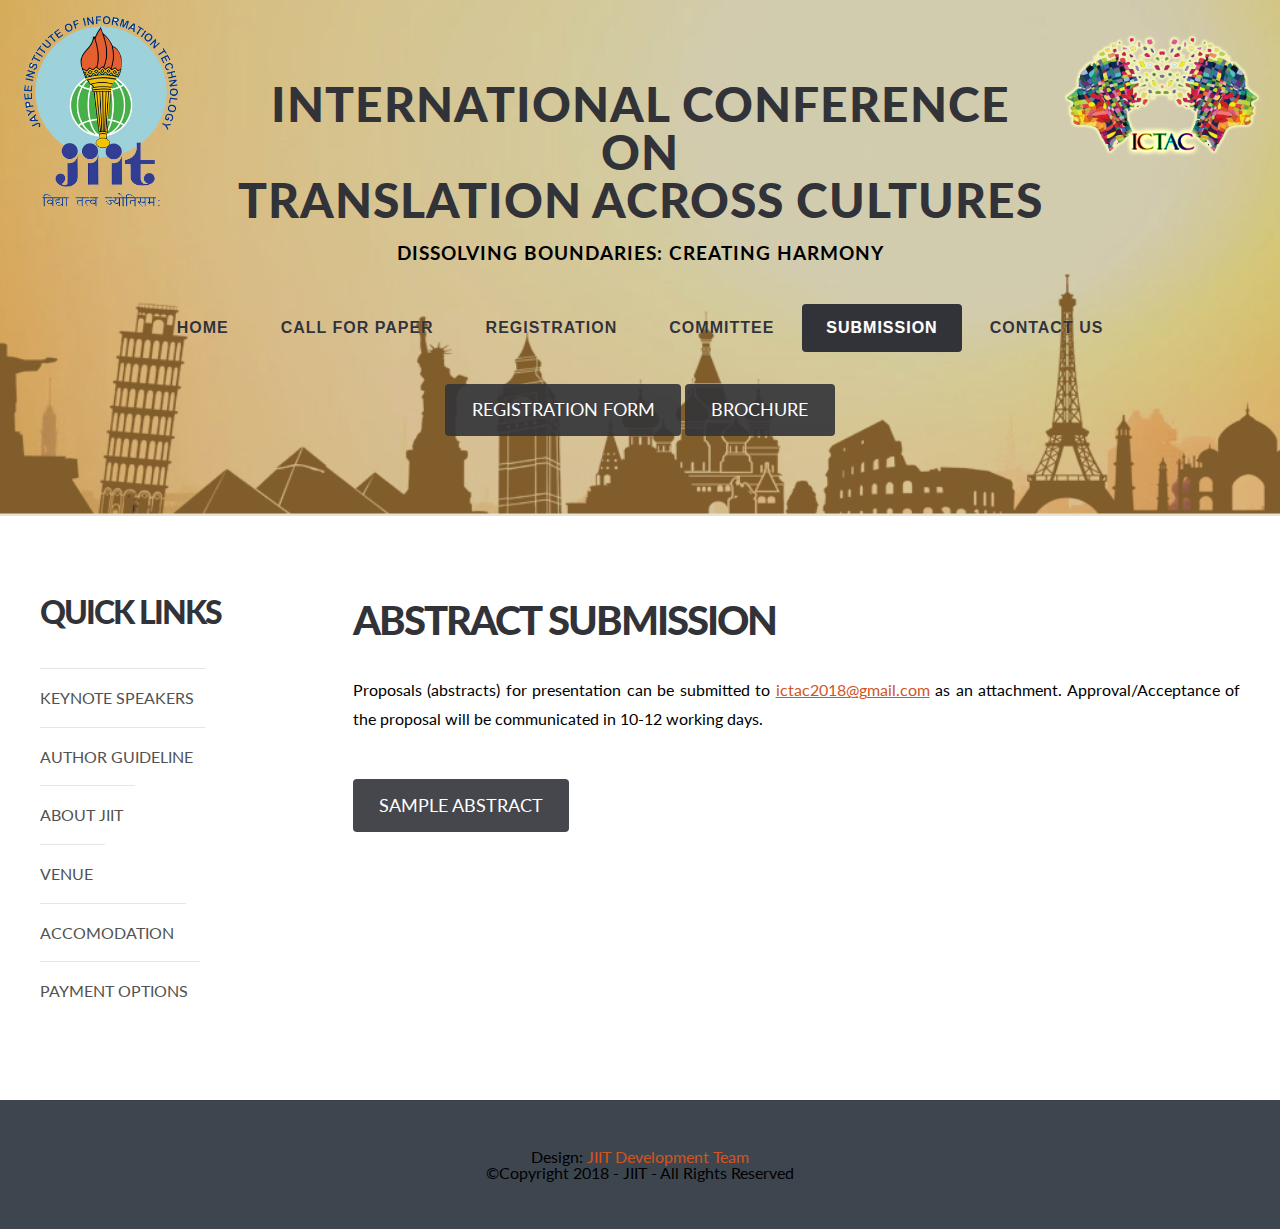
<file: subm.html>
<!DOCTYPE HTML>
<!--
	Synchronous by TEMPLATED
    templated.co @templatedco
    Released for free under the Creative Commons Attribution 3.0 license (templated.co/license)
-->
<html>
	<head>
		<title>ICTAC Conference</title>
		<meta http-equiv="content-type" content="text/html; charset=utf-8" />
		<meta name="description" content="" />
		<meta name="keywords" content="" />
		<link href='http://fonts.googleapis.com/css?family=Lato:300,400,700,900' rel='stylesheet' type='text/css'>
		<!--[if lte IE 8]><script src="js/html5shiv.js"></script><![endif]-->
		<script src="http://ajax.googleapis.com/ajax/libs/jquery/1.11.0/jquery.min.js"></script>
		<script src="js/skel.min.js"></script>
		<script src="js/skel-panels.min.js"></script>
		<script src="js/init.js"></script>
		<noscript>
			<link rel="stylesheet" href="css/skel-noscript.css" />
			<link rel="stylesheet" href="css/style.css" />
		</noscript>
		<!--[if lte IE 8]><link rel="stylesheet" href="css/ie/v8.css" /><![endif]-->
		<!--[if lte IE 9]><link rel="stylesheet" href="css/ie/v9.css" /><![endif]-->
	</head>
	<body>
		<div id="wrapper">

			
			<!-- Header -->
			<div id="header" style="position: relative;">
            <img src="jiit.png" style="position: absolute; width: 12%; left: 1.5em; top: 1em;">
            <img src="2heads.png" style="position: absolute; width: 16%; right: 1em; top: 2em;">
            <div class="container"> 
					
					<!-- Logo -->
					<div id="logo">
                    <h1><a href="#">INTERNATIONAL CONFERENCE<br> ON<br> TRANSLATION ACROSS CULTURES</a></h1>
                    <span style="font-weight: bold;">Dissolving Boundaries: Creating Harmony </span>
                </div>
					
					<!-- Nav -->
					<nav id="nav">
						<ul>
							<li><a href="index.html">Home</a></li>
                        <li><a href="call_for_paper.html">Call for paper</a></li>
                        <li><a href="regis.html">Registration</a></li>
                        <li><a href="comm.html">Committee</a></li>
                        <li class="active"><a href="subm.html">Submission</a></li>
                        <li><a href="contact.html">Contact us</a></li>
						</ul>
						
                            <a href="Registration Form.pdf" class="button">Registration form</a>
                            <a href="brochure.pdf" class="button">Brochure</a>
					</nav>
				</div>
			</div>
			<!-- /Header -->
			
			<div id="page">
				<div class="container">
					<div class="row">
						<div class="3u">
                        <section id="sidebard2">
                            <header>
                                <h2>Quick links</h2>
                            </header>
                            <ul class="style1">
                                <li><span><a href="ks.html">KEYNOTE SPEAKERS</a></span></li>
                                <li><span><a href="ag.html">AUTHOR GUIDELINE</a></span></li>
                                <li><span><a href="about.html">ABOUT JIIT</a></span></li><br>
                                <li><span><a href="venue.html">VENUE</a></span></li><br>
                                <li><span><a href="acc.html">ACCOMODATION</a></span></li><br>
                                <li><span><a href="regis.html">PAYMENT OPTIONS</a></span></li>
                            </ul>
                        </section>
                    </div>
						
						
						<div class="9u skel-cell-important">
							<section id="content" >
								<header>
									<h2>Abstract Submission</h2>
								</header>
								<p>Proposals (abstracts) for presentation can be submitted to <a href="mailto:ictac2018@gmail.com" target="_blank">ictac2018@gmail.com</a> as an attachment. Approval/Acceptance of the proposal will be communicated in 10-12 working days.<br>
								</p>
								<a href="Sample Abstract.docx" class="button">Sample Abstract</a>
							</section>
						</div>
					</div>

				</div>	
			</div>


			

			<!-- Copyright -->
			<div id="copyright">
            <div class="container">
                Design: <a href="#">JIIT Development Team</a>
                <br> &copy;Copyright 2018 - JIIT - All Rights Reserved
            </div>
        </div>
			
		</div>
	</body>
</html>
</file>
<file: css/style.css>
/*
	Synchronous by TEMPLATED
    templated.co @templatedco
    Released for free under the Creative Commons Attribution 3.0 license (templated.co/license)
*/

@charset 'UTF-8';
@font-face{font-family:'FontAwesome';src:url('font/fontawesome-webfont.eot?v=4.0.1');src:url('font/fontawesome-webfont.eot?#iefix&v=4.0.1') format('embedded-opentype'),url('font/fontawesome-webfont.woff?v=4.0.1') format('woff'),url('font/fontawesome-webfont.ttf?v=4.0.1') format('truetype'),url('font/fontawesome-webfont.svg?v=4.0.1#fontawesomeregular') format('svg');font-weight:normal;font-style:normal}

/*********************************************************************************/
/* Basic                                                                         */
/*********************************************************************************/

	body {
		margin: 0px;
		padding: 0px;
		background: #f3f2ed;
		font-family: 'Lato', sans-serif;
		font-size: 12pt;
		font-weight: 400;
		color: #000;
		text-align: justify;
	}

	h1, h2, h3 {
		margin: 0px;
		padding: 0px;
		font-weight: 300;
	}

	p {
		margin-bottom: 1.5em;
		line-height: 180%;
	}

	a {
		color: #D1551F;
	}

	strong {
		font-weight: 700;
		color: #2A2A2A;
	}

	/* Images */

		.image
		{
			display: inline-block;
		}
		
			.image img
			{
				display: block;
				width: 100%;
			}

			.image.featured
			{
				display: block;
				width: 100%;
				margin: 0 0 2em 0;
			}
			
			.image.full
			{
				display: block;
				width: 100%;
				margin: 0 0 2em 0;
			}
			
			.image.left
			{
				float: left;
				margin: 0 2em 2em 0;
			}
			
			.image.centered
			{
				display: block;
				margin: 0 0 2em 0;
			}

				.image.centered img
				{
					margin: 0 auto;
					width: auto;
				}


	header
	{
		margin-bottom: 2.5em;
	}

	header h2
	{
		letter-spacing: -2px;
		text-transform: uppercase;
		font-weight: 900;
		font-size: 2em;
		color: #323338;
	}

	header .byline
	{
	}
	
/*********************************************************************************/
/* Icons                                                                         */
/* Powered by Font Awesome by Dave Gandy | http://fontawesome.io                 */
/* Licensed under the SIL OFL 1.1 (font), MIT (CSS)                              */
/*********************************************************************************/

	.fa
	{
		text-decoration: none;
	}

		.fa.solo
		{
		}
		
			.fa.solo span
			{
				display: none;
			}

		.fa:before
		{
			display:inline-block;
			font-family: FontAwesome;
			font-size: 1.25em;
			text-decoration: none;
			font-style: normal;
			font-weight: normal;
			line-height: 1;
			-webkit-font-smoothing:antialiased;
			-moz-osx-font-smoothing:grayscale;
		}

		.fa-lg{font-size:1.3333333333333333em;line-height:.75em;vertical-align:-15%}
		.fa-2x{font-size:2em}
		.fa-3x{font-size:3em}
		.fa-4x{font-size:4em}
		.fa-5x{font-size:5em}
		.fa-fw{width:1.2857142857142858em;text-align:center}
		.fa-ul{padding-left:0;margin-left:2.142857142857143em;list-style-type:none}.fa-ul>li{position:relative}
		.fa-li{position:absolute;left:-2.142857142857143em;width:2.142857142857143em;top:.14285714285714285em;text-align:center}.fa-li.fa-lg{left:-1.8571428571428572em}
		.fa-border{padding:.2em .25em .15em;border:solid .08em #eee;border-radius:.1em}
		.pull-right{float:right}
		.pull-left{float:left}
		.fa.pull-left{margin-right:.3em}
		.fa.pull-right{margin-left:.3em}
		.fa-spin{-webkit-animation:spin 2s infinite linear;-moz-animation:spin 2s infinite linear;-o-animation:spin 2s infinite linear;animation:spin 2s infinite linear}
		@-moz-keyframes spin{0%{-moz-transform:rotate(0deg)} 100%{-moz-transform:rotate(359deg)}}@-webkit-keyframes spin{0%{-webkit-transform:rotate(0deg)} 100%{-webkit-transform:rotate(359deg)}}@-o-keyframes spin{0%{-o-transform:rotate(0deg)} 100%{-o-transform:rotate(359deg)}}@-ms-keyframes spin{0%{-ms-transform:rotate(0deg)} 100%{-ms-transform:rotate(359deg)}}@keyframes spin{0%{transform:rotate(0deg)} 100%{transform:rotate(359deg)}}.fa-rotate-90{filter:progid:DXImageTransform.Microsoft.BasicImage(rotation=1);-webkit-transform:rotate(90deg);-moz-transform:rotate(90deg);-ms-transform:rotate(90deg);-o-transform:rotate(90deg);transform:rotate(90deg)}
		.fa-rotate-180{filter:progid:DXImageTransform.Microsoft.BasicImage(rotation=2);-webkit-transform:rotate(180deg);-moz-transform:rotate(180deg);-ms-transform:rotate(180deg);-o-transform:rotate(180deg);transform:rotate(180deg)}
		.fa-rotate-270{filter:progid:DXImageTransform.Microsoft.BasicImage(rotation=3);-webkit-transform:rotate(270deg);-moz-transform:rotate(270deg);-ms-transform:rotate(270deg);-o-transform:rotate(270deg);transform:rotate(270deg)}
		.fa-flip-horizontal{filter:progid:DXImageTransform.Microsoft.BasicImage(rotation=0, mirror=1);-webkit-transform:scale(-1, 1);-moz-transform:scale(-1, 1);-ms-transform:scale(-1, 1);-o-transform:scale(-1, 1);transform:scale(-1, 1)}
		.fa-flip-vertical{filter:progid:DXImageTransform.Microsoft.BasicImage(rotation=2, mirror=1);-webkit-transform:scale(1, -1);-moz-transform:scale(1, -1);-ms-transform:scale(1, -1);-o-transform:scale(1, -1);transform:scale(1, -1)}
		.fa-stack{position:relative;display:inline-block;width:2em;height:2em;line-height:2em;vertical-align:middle}
		.fa-stack-1x,.fa-stack-2x{position:absolute;left:0;width:100%;text-align:center}
		.fa-stack-1x{line-height:inherit}
		.fa-stack-2x{font-size:2em}
		.fa-inverse{color:#fff}
		.fa-glass:before{content:"\f000"}
		.fa-music:before{content:"\f001"}
		.fa-search:before{content:"\f002"}
		.fa-envelope-o:before{content:"\f003"}
		.fa-heart:before{content:"\f004"}
		.fa-star:before{content:"\f005"}
		.fa-star-o:before{content:"\f006"}
		.fa-user:before{content:"\f007"}
		.fa-film:before{content:"\f008"}
		.fa-th-large:before{content:"\f009"}
		.fa-th:before{content:"\f00a"}
		.fa-th-list:before{content:"\f00b"}
		.fa-check:before{content:"\f00c"}
		.fa-times:before{content:"\f00d"}
		.fa-search-plus:before{content:"\f00e"}
		.fa-search-minus:before{content:"\f010"}
		.fa-power-off:before{content:"\f011"}
		.fa-signal:before{content:"\f012"}
		.fa-gear:before,.fa-cog:before{content:"\f013"}
		.fa-trash-o:before{content:"\f014"}
		.fa-home:before{content:"\f015"}
		.fa-file-o:before{content:"\f016"}
		.fa-clock-o:before{content:"\f017"}
		.fa-road:before{content:"\f018"}
		.fa-download:before{content:"\f019"}
		.fa-arrow-circle-o-down:before{content:"\f01a"}
		.fa-arrow-circle-o-up:before{content:"\f01b"}
		.fa-inbox:before{content:"\f01c"}
		.fa-play-circle-o:before{content:"\f01d"}
		.fa-rotate-right:before,.fa-repeat:before{content:"\f01e"}
		.fa-refresh:before{content:"\f021"}
		.fa-list-alt:before{content:"\f022"}
		.fa-lock:before{content:"\f023"}
		.fa-flag:before{content:"\f024"}
		.fa-headphones:before{content:"\f025"}
		.fa-volume-off:before{content:"\f026"}
		.fa-volume-down:before{content:"\f027"}
		.fa-volume-up:before{content:"\f028"}
		.fa-qrcode:before{content:"\f029"}
		.fa-barcode:before{content:"\f02a"}
		.fa-tag:before{content:"\f02b"}
		.fa-tags:before{content:"\f02c"}
		.fa-book:before{content:"\f02d"}
		.fa-bookmark:before{content:"\f02e"}
		.fa-print:before{content:"\f02f"}
		.fa-camera:before{content:"\f030"}
		.fa-font:before{content:"\f031"}
		.fa-bold:before{content:"\f032"}
		.fa-italic:before{content:"\f033"}
		.fa-text-height:before{content:"\f034"}
		.fa-text-width:before{content:"\f035"}
		.fa-align-left:before{content:"\f036"}
		.fa-align-center:before{content:"\f037"}
		.fa-align-right:before{content:"\f038"}
		.fa-align-justify:before{content:"\f039"}
		.fa-list:before{content:"\f03a"}
		.fa-dedent:before,.fa-outdent:before{content:"\f03b"}
		.fa-indent:before{content:"\f03c"}
		.fa-video-camera:before{content:"\f03d"}
		.fa-picture-o:before{content:"\f03e"}
		.fa-pencil:before{content:"\f040"}
		.fa-map-marker:before{content:"\f041"}
		.fa-adjust:before{content:"\f042"}
		.fa-tint:before{content:"\f043"}
		.fa-edit:before,.fa-pencil-square-o:before{content:"\f044"}
		.fa-share-square-o:before{content:"\f045"}
		.fa-check-square-o:before{content:"\f046"}
		.fa-move:before{content:"\f047"}
		.fa-step-backward:before{content:"\f048"}
		.fa-fast-backward:before{content:"\f049"}
		.fa-backward:before{content:"\f04a"}
		.fa-play:before{content:"\f04b"}
		.fa-pause:before{content:"\f04c"}
		.fa-stop:before{content:"\f04d"}
		.fa-forward:before{content:"\f04e"}
		.fa-fast-forward:before{content:"\f050"}
		.fa-step-forward:before{content:"\f051"}
		.fa-eject:before{content:"\f052"}
		.fa-chevron-left:before{content:"\f053"}
		.fa-chevron-right:before{content:"\f054"}
		.fa-plus-circle:before{content:"\f055"}
		.fa-minus-circle:before{content:"\f056"}
		.fa-times-circle:before{content:"\f057"}
		.fa-check-circle:before{content:"\f058"}
		.fa-question-circle:before{content:"\f059"}
		.fa-info-circle:before{content:"\f05a"}
		.fa-crosshairs:before{content:"\f05b"}
		.fa-times-circle-o:before{content:"\f05c"}
		.fa-check-circle-o:before{content:"\f05d"}
		.fa-ban:before{content:"\f05e"}
		.fa-arrow-left:before{content:"\f060"}
		.fa-arrow-right:before{content:"\f061"}
		.fa-arrow-up:before{content:"\f062"}
		.fa-arrow-down:before{content:"\f063"}
		.fa-mail-forward:before,.fa-share:before{content:"\f064"}
		.fa-resize-full:before{content:"\f065"}
		.fa-resize-small:before{content:"\f066"}
		.fa-plus:before{content:"\f067"}
		.fa-minus:before{content:"\f068"}
		.fa-asterisk:before{content:"\f069"}
		.fa-exclamation-circle:before{content:"\f06a"}
		.fa-gift:before{content:"\f06b"}
		.fa-leaf:before{content:"\f06c"}
		.fa-fire:before{content:"\f06d"}
		.fa-eye:before{content:"\f06e"}
		.fa-eye-slash:before{content:"\f070"}
		.fa-warning:before,.fa-exclamation-triangle:before{content:"\f071"}
		.fa-plane:before{content:"\f072"}
		.fa-calendar:before{content:"\f073"}
		.fa-random:before{content:"\f074"}
		.fa-comment:before{content:"\f075"}
		.fa-magnet:before{content:"\f076"}
		.fa-chevron-up:before{content:"\f077"}
		.fa-chevron-down:before{content:"\f078"}
		.fa-retweet:before{content:"\f079"}
		.fa-shopping-cart:before{content:"\f07a"}
		.fa-folder:before{content:"\f07b"}
		.fa-folder-open:before{content:"\f07c"}
		.fa-resize-vertical:before{content:"\f07d"}
		.fa-resize-horizontal:before{content:"\f07e"}
		.fa-bar-chart-o:before{content:"\f080"}
		.fa-twitter-square:before{content:"\f081"}
		.fa-facebook-square:before{content:"\f082"}
		.fa-camera-retro:before{content:"\f083"}
		.fa-key:before{content:"\f084"}
		.fa-gears:before,.fa-cogs:before{content:"\f085"}
		.fa-comments:before{content:"\f086"}
		.fa-thumbs-o-up:before{content:"\f087"}
		.fa-thumbs-o-down:before{content:"\f088"}
		.fa-star-half:before{content:"\f089"}
		.fa-heart-o:before{content:"\f08a"}
		.fa-sign-out:before{content:"\f08b"}
		.fa-linkedin-square:before{content:"\f08c"}
		.fa-thumb-tack:before{content:"\f08d"}
		.fa-external-link:before{content:"\f08e"}
		.fa-sign-in:before{content:"\f090"}
		.fa-trophy:before{content:"\f091"}
		.fa-github-square:before{content:"\f092"}
		.fa-upload:before{content:"\f093"}
		.fa-lemon-o:before{content:"\f094"}
		.fa-phone:before{content:"\f095"}
		.fa-square-o:before{content:"\f096"}
		.fa-bookmark-o:before{content:"\f097"}
		.fa-phone-square:before{content:"\f098"}
		.fa-twitter:before{content:"\f099"}
		.fa-facebook:before{content:"\f09a"}
		.fa-github:before{content:"\f09b"}
		.fa-unlock:before{content:"\f09c"}
		.fa-credit-card:before{content:"\f09d"}
		.fa-rss:before{content:"\f09e"}
		.fa-hdd-o:before{content:"\f0a0"}
		.fa-bullhorn:before{content:"\f0a1"}
		.fa-bell:before{content:"\f0f3"}
		.fa-certificate:before{content:"\f0a3"}
		.fa-hand-o-right:before{content:"\f0a4"}
		.fa-hand-o-left:before{content:"\f0a5"}
		.fa-hand-o-up:before{content:"\f0a6"}
		.fa-hand-o-down:before{content:"\f0a7"}
		.fa-arrow-circle-left:before{content:"\f0a8"}
		.fa-arrow-circle-right:before{content:"\f0a9"}
		.fa-arrow-circle-up:before{content:"\f0aa"}
		.fa-arrow-circle-down:before{content:"\f0ab"}
		.fa-globe:before{content:"\f0ac"}
		.fa-wrench:before{content:"\f0ad"}
		.fa-tasks:before{content:"\f0ae"}
		.fa-filter:before{content:"\f0b0"}
		.fa-briefcase:before{content:"\f0b1"}
		.fa-fullscreen:before{content:"\f0b2"}
		.fa-group:before{content:"\f0c0"}
		.fa-chain:before,.fa-link:before{content:"\f0c1"}
		.fa-cloud:before{content:"\f0c2"}
		.fa-flask:before{content:"\f0c3"}
		.fa-cut:before,.fa-scissors:before{content:"\f0c4"}
		.fa-copy:before,.fa-files-o:before{content:"\f0c5"}
		.fa-paperclip:before{content:"\f0c6"}
		.fa-save:before,.fa-floppy-o:before{content:"\f0c7"}
		.fa-square:before{content:"\f0c8"}
		.fa-reorder:before{content:"\f0c9"}
		.fa-list-ul:before{content:"\f0ca"}
		.fa-list-ol:before{content:"\f0cb"}
		.fa-strikethrough:before{content:"\f0cc"}
		.fa-underline:before{content:"\f0cd"}
		.fa-table:before{content:"\f0ce"}
		.fa-magic:before{content:"\f0d0"}
		.fa-truck:before{content:"\f0d1"}
		.fa-pinterest:before{content:"\f0d2"}
		.fa-pinterest-square:before{content:"\f0d3"}
		.fa-google-plus-square:before{content:"\f0d4"}
		.fa-google-plus:before{content:"\f0d5"}
		.fa-money:before{content:"\f0d6"}
		.fa-caret-down:before{content:"\f0d7"}
		.fa-caret-up:before{content:"\f0d8"}
		.fa-caret-left:before{content:"\f0d9"}
		.fa-caret-right:before{content:"\f0da"}
		.fa-columns:before{content:"\f0db"}
		.fa-unsorted:before,.fa-sort:before{content:"\f0dc"}
		.fa-sort-down:before,.fa-sort-asc:before{content:"\f0dd"}
		.fa-sort-up:before,.fa-sort-desc:before{content:"\f0de"}
		.fa-envelope:before{content:"\f0e0"}
		.fa-linkedin:before{content:"\f0e1"}
		.fa-rotate-left:before,.fa-undo:before{content:"\f0e2"}
		.fa-legal:before,.fa-gavel:before{content:"\f0e3"}
		.fa-dashboard:before,.fa-tachometer:before{content:"\f0e4"}
		.fa-comment-o:before{content:"\f0e5"}
		.fa-comments-o:before{content:"\f0e6"}
		.fa-flash:before,.fa-bolt:before{content:"\f0e7"}
		.fa-sitemap:before{content:"\f0e8"}
		.fa-umbrella:before{content:"\f0e9"}
		.fa-paste:before,.fa-clipboard:before{content:"\f0ea"}
		.fa-lightbulb-o:before{content:"\f0eb"}
		.fa-exchange:before{content:"\f0ec"}
		.fa-cloud-download:before{content:"\f0ed"}
		.fa-cloud-upload:before{content:"\f0ee"}
		.fa-user-md:before{content:"\f0f0"}
		.fa-stethoscope:before{content:"\f0f1"}
		.fa-suitcase:before{content:"\f0f2"}
		.fa-bell-o:before{content:"\f0a2"}
		.fa-coffee:before{content:"\f0f4"}
		.fa-cutlery:before{content:"\f0f5"}
		.fa-file-text-o:before{content:"\f0f6"}
		.fa-building:before{content:"\f0f7"}
		.fa-hospital:before{content:"\f0f8"}
		.fa-ambulance:before{content:"\f0f9"}
		.fa-medkit:before{content:"\f0fa"}
		.fa-fighter-jet:before{content:"\f0fb"}
		.fa-beer:before{content:"\f0fc"}
		.fa-h-square:before{content:"\f0fd"}
		.fa-plus-square:before{content:"\f0fe"}
		.fa-angle-double-left:before{content:"\f100"}
		.fa-angle-double-right:before{content:"\f101"}
		.fa-angle-double-up:before{content:"\f102"}
		.fa-angle-double-down:before{content:"\f103"}
		.fa-angle-left:before{content:"\f104"}
		.fa-angle-right:before{content:"\f105"}
		.fa-angle-up:before{content:"\f106"}
		.fa-angle-down:before{content:"\f107"}
		.fa-desktop:before{content:"\f108"}
		.fa-laptop:before{content:"\f109"}
		.fa-tablet:before{content:"\f10a"}
		.fa-mobile-phone:before,.fa-mobile:before{content:"\f10b"}
		.fa-circle-o:before{content:"\f10c"}
		.fa-quote-left:before{content:"\f10d"}
		.fa-quote-right:before{content:"\f10e"}
		.fa-spinner:before{content:"\f110"}
		.fa-circle:before{content:"\f111"}
		.fa-mail-reply:before,.fa-reply:before{content:"\f112"}
		.fa-github-alt:before{content:"\f113"}
		.fa-folder-o:before{content:"\f114"}
		.fa-folder-open-o:before{content:"\f115"}
		.fa-expand-o:before{content:"\f116"}
		.fa-collapse-o:before{content:"\f117"}
		.fa-smile-o:before{content:"\f118"}
		.fa-frown-o:before{content:"\f119"}
		.fa-meh-o:before{content:"\f11a"}
		.fa-gamepad:before{content:"\f11b"}
		.fa-keyboard-o:before{content:"\f11c"}
		.fa-flag-o:before{content:"\f11d"}
		.fa-flag-checkered:before{content:"\f11e"}
		.fa-terminal:before{content:"\f120"}
		.fa-code:before{content:"\f121"}
		.fa-reply-all:before{content:"\f122"}
		.fa-mail-reply-all:before{content:"\f122"}
		.fa-star-half-empty:before,.fa-star-half-full:before,.fa-star-half-o:before{content:"\f123"}
		.fa-location-arrow:before{content:"\f124"}
		.fa-crop:before{content:"\f125"}
		.fa-code-fork:before{content:"\f126"}
		.fa-unlink:before,.fa-chain-broken:before{content:"\f127"}
		.fa-question:before{content:"\f128"}
		.fa-info:before{content:"\f129"}
		.fa-exclamation:before{content:"\f12a"}
		.fa-superscript:before{content:"\f12b"}
		.fa-subscript:before{content:"\f12c"}
		.fa-eraser:before{content:"\f12d"}
		.fa-puzzle-piece:before{content:"\f12e"}
		.fa-microphone:before{content:"\f130"}
		.fa-microphone-slash:before{content:"\f131"}
		.fa-shield:before{content:"\f132"}
		.fa-calendar-o:before{content:"\f133"}
		.fa-fire-extinguisher:before{content:"\f134"}
		.fa-rocket:before{content:"\f135"}
		.fa-maxcdn:before{content:"\f136"}
		.fa-chevron-circle-left:before{content:"\f137"}
		.fa-chevron-circle-right:before{content:"\f138"}
		.fa-chevron-circle-up:before{content:"\f139"}
		.fa-chevron-circle-down:before{content:"\f13a"}
		.fa-html5:before{content:"\f13b"}
		.fa-css3:before{content:"\f13c"}
		.fa-anchor:before{content:"\f13d"}
		.fa-unlock-o:before{content:"\f13e"}
		.fa-bullseye:before{content:"\f140"}
		.fa-ellipsis-horizontal:before{content:"\f141"}
		.fa-ellipsis-vertical:before{content:"\f142"}
		.fa-rss-square:before{content:"\f143"}
		.fa-play-circle:before{content:"\f144"}
		.fa-ticket:before{content:"\f145"}
		.fa-minus-square:before{content:"\f146"}
		.fa-minus-square-o:before{content:"\f147"}
		.fa-level-up:before{content:"\f148"}
		.fa-level-down:before{content:"\f149"}
		.fa-check-square:before{content:"\f14a"}
		.fa-pencil-square:before{content:"\f14b"}
		.fa-external-link-square:before{content:"\f14c"}
		.fa-share-square:before{content:"\f14d"}
		.fa-compass:before{content:"\f14e"}
		.fa-toggle-down:before,.fa-caret-square-o-down:before{content:"\f150"}
		.fa-toggle-up:before,.fa-caret-square-o-up:before{content:"\f151"}
		.fa-toggle-right:before,.fa-caret-square-o-right:before{content:"\f152"}
		.fa-euro:before,.fa-eur:before{content:"\f153"}
		.fa-gbp:before{content:"\f154"}
		.fa-dollar:before,.fa-usd:before{content:"\f155"}
		.fa-rupee:before,.fa-inr:before{content:"\f156"}
		.fa-cny:before,.fa-rmb:before,.fa-yen:before,.fa-jpy:before{content:"\f157"}
		.fa-ruble:before,.fa-rouble:before,.fa-rub:before{content:"\f158"}
		.fa-won:before,.fa-krw:before{content:"\f159"}
		.fa-bitcoin:before,.fa-btc:before{content:"\f15a"}
		.fa-file:before{content:"\f15b"}
		.fa-file-text:before{content:"\f15c"}
		.fa-sort-alpha-asc:before{content:"\f15d"}
		.fa-sort-alpha-desc:before{content:"\f15e"}
		.fa-sort-amount-asc:before{content:"\f160"}
		.fa-sort-amount-desc:before{content:"\f161"}
		.fa-sort-numeric-asc:before{content:"\f162"}
		.fa-sort-numeric-desc:before{content:"\f163"}
		.fa-thumbs-up:before{content:"\f164"}
		.fa-thumbs-down:before{content:"\f165"}
		.fa-youtube-square:before{content:"\f166"}
		.fa-youtube:before{content:"\f167"}
		.fa-xing:before{content:"\f168"}
		.fa-xing-square:before{content:"\f169"}
		.fa-youtube-play:before{content:"\f16a"}
		.fa-dropbox:before{content:"\f16b"}
		.fa-stack-overflow:before{content:"\f16c"}
		.fa-instagram:before{content:"\f16d"}
		.fa-flickr:before{content:"\f16e"}
		.fa-adn:before{content:"\f170"}
		.fa-bitbucket:before{content:"\f171"}
		.fa-bitbucket-square:before{content:"\f172"}
		.fa-tumblr:before{content:"\f173"}
		.fa-tumblr-square:before{content:"\f174"}
		.fa-long-arrow-down:before{content:"\f175"}
		.fa-long-arrow-up:before{content:"\f176"}
		.fa-long-arrow-left:before{content:"\f177"}
		.fa-long-arrow-right:before{content:"\f178"}
		.fa-apple:before{content:"\f179"}
		.fa-windows:before{content:"\f17a"}
		.fa-android:before{content:"\f17b"}
		.fa-linux:before{content:"\f17c"}
		.fa-dribbble:before{content:"\f17d"}
		.fa-skype:before{content:"\f17e"}
		.fa-foursquare:before{content:"\f180"}
		.fa-trello:before{content:"\f181"}
		.fa-female:before{content:"\f182"}
		.fa-male:before{content:"\f183"}
		.fa-gittip:before{content:"\f184"}
		.fa-sun-o:before{content:"\f185"}
		.fa-moon-o:before{content:"\f186"}
		.fa-archive:before{content:"\f187"}
		.fa-bug:before{content:"\f188"}
		.fa-vk:before{content:"\f189"}
		.fa-weibo:before{content:"\f18a"}
		.fa-renren:before{content:"\f18b"}
		.fa-pagelines:before{content:"\f18c"}
		.fa-stack-exchange:before{content:"\f18d"}
		.fa-arrow-circle-o-right:before{content:"\f18e"}
		.fa-arrow-circle-o-left:before{content:"\f190"}
		.fa-toggle-left:before,.fa-caret-square-o-left:before{content:"\f191"}
		.fa-dot-circle-o:before{content:"\f192"}
		.fa-wheelchair:before{content:"\f193"}
		.fa-vimeo-square:before{content:"\f194"}
		.fa-turkish-lira:before,.fa-try:before{content:"\f195"}
	

/** LIST STYLE 1 */

ul.style1 {
	margin: 0px;
	padding: 0px 0px 0px 0px;
	list-style: none;
}

ul.style1 li {
	display: inline-block;
	padding: 1em 0em;
	border-top: 1px solid #E6E6E6;
	line-height: 160%;
}

ul.style1 span
{
	margin-right: 0.75em;
}

ul.style1 a {
	text-decoration: none;
	color: #525252;
}

ul.style1 a:hover {
	text-decoration: underline;
}

ul.style1 .first {
	border-top: none;
	padding-top: 0px;
}

/** LIST STYLE 3 */

ul.style3 {
	margin: 0px;
	padding: 0px;
	list-style: none;
}

ul.style3 li {
	padding: 20px 0px 25px 0px;
	border-top: 1px solid #E7E5DA;
}

ul.style3 a {
	display: block;
	text-decoration: none;
	color: #525252;
}

ul.style3 a:hover {
	text-decoration: underline;
}

ul.style3 .date {
	display: inline-block;
	margin: 0px 0px 20px 0px;
	padding: 1em 1em;
	background: #323338;
	border-radius: 4px;
	line-height: normal;
	text-align: center;
	text-transform: uppercase;
	font-family: 'Abel', sans-serif;
	font-size: 14px;
	color: #FFFFFF;
}

ul.style3 .date b {
}

ul.style3 .date a {
	color: #FFFFFF;
}

ul.style3 .date a:hover {
	text-decoration: none;
}

ul.style3 .first {
	padding-top: 0px;
	border-top: none;
}

/** BUTTON STYLE */

	/* Buttons */
		
		.button
		{
			position: relative;
			display: inline-block;
			margin-top: 1.2em;
			padding: 1em 1.5em;
			background: rgba(50,51,56,0.9);
			border-radius: 4px;
			text-decoration: none;
			text-transform: uppercase;
			font-size: 1.1em;
			color: #FFF;
			-moz-transition: color 0.35s ease-in-out, background-color 0.35s ease-in-out;
			-webkit-transition: color 0.35s ease-in-out, background-color 0.35s ease-in-out;
			-o-transition: color 0.35s ease-in-out, background-color 0.35s ease-in-out;
			-ms-transition: color 0.35s ease-in-out, background-color 0.35s ease-in-out;
			transition: color 0.35s ease-in-out, background-color 0.35s ease-in-out;
			cursor: pointer;
		}

			.button:hover
			{
				background: rgba(31,32,35,1);
				color: #FFF !important;
			}

.button-style {
	margin: 20px 0px 20px 0px;
}

.button-style a {
	padding: 7px 20px 7px 20px;
	background: #CEC3A0;
	border-radius: 5px;
	line-height: normal;
	text-align: center;
	text-transform: uppercase;
	text-decoration: none;
	text-shadow: 1px 1px 1px #8A8B71;
	font-family: 'Abel', sans-serif;
	font-size: 14px;
	color: #FFFFFF;
}

/*********************************************************************************/
/* Header                                                                        */
/*********************************************************************************/

	#header
	{
		position: relative;
		text-align: center;
		background: url(../images/banner24.png) no-repeat center;
		background-size: cover;
		position: relative;
		z-index: 1;
	}

	#header:after{
		 content: ' ';
    position: absolute;
    left: 0;
    right: 0;
    top: 0;
    bottom: 0;
    background-color: rgba(132,120,50,0.2);
    z-index: -1;
	}


	#page {
		padding: 5em 0em;
		background: #FFF
	}
	
	#content header
	{
		margin-bottom: 2em !important;
	}

	#content header h2
	{
		line-height: 1.2em;
		font-size: 2.5em;
	}

	#content
	{
	}
	
	#footer
	{
		padding: 5em 0em;
	}


/*********************************************************************************/
/* Copyright                                                                     */
/*********************************************************************************/
	
	#copyright
	{
		position: relative;
		text-align: center;
		background: #3d464f;
	}
	
	#copyright .container
	{
		padding: 3em 0em;
		border-top: 1px solid;
		border-color: rgba(0,0,0,.1);
	}
	
	#copyright a
	{
		text-decoration: none;
	}
	
	
	#main
	{
		padding: 5em 0em;
		background: #FFF
	}


	@import url(http://fonts.googleapis.com/css?family=Lato:300,400,700|Raleway:400,300,700);
@font-face {
	font-family: 'codropsicons';
	src:url('../fonts/codropsicons/codropsicons.eot');
	src:url('../fonts/codropsicons/codropsicons.eot?#iefix') format('embedded-opentype'),
		url('../fonts/codropsicons/codropsicons.woff') format('woff'),
		url('../fonts/codropsicons/codropsicons.ttf') format('truetype'),
		url('../fonts/codropsicons/codropsicons.svg#codropsicons') format('svg');
	font-weight: normal;
	font-style: normal;
}


.color-7 {
	background: #3fa46a;
}


@import url(http://fonts.googleapis.com/css?family=Lato:300,400,700|Raleway:400,300,700);
@font-face {
	font-family: 'codropsicons';
	src:url('../fonts/codropsicons/codropsicons.eot');
	src:url('../fonts/codropsicons/codropsicons.eot?#iefix') format('embedded-opentype'),
		url('../fonts/codropsicons/codropsicons.woff') format('woff'),
		url('../fonts/codropsicons/codropsicons.ttf') format('truetype'),
		url('../fonts/codropsicons/codropsicons.svg#codropsicons') format('svg');
	font-weight: normal;
	font-style: normal;
}


.color-7 {
	background: #3fa46a;
}



*,
*:after,
*::before {
    -webkit-box-sizing: border-box;
    -moz-box-sizing: border-box;
    box-sizing: border-box;
}


nav ul li a {
	font-family: 'Raleway', sans-serif;
	position: relative;
	display: inline-block;
	margin: 10px 0px;
	outline: none;
	color: #925248;
	text-decoration: none;
	text-transform: uppercase;
	letter-spacing: 1px;
	font-weight: 900;
	text-shadow: 0 0 1px rgba(255,255,255,0.3);
	font-size: 1.35em;
}

nav ul li a:hover,
nav ul li a:focus {
	outline: none;
}


/* Effect 21: borders slight translate */
.cl-effect-21 a {
	padding: 10px;
	color: #925248;
	font-weight: 900;
	text-shadow: none;
	-webkit-transition: color 0.3s;
	-moz-transition: color 0.3s;
	transition: color 0.3s;
}

.cl-effect-21 a::before,
.cl-effect-21 a::after {
	position: absolute;
	left: 0;
	width: 100%;
	height: 2px;
	background: #323338;
	content: '';
	opacity: 0;
	-webkit-transition: opacity 0.3s, -webkit-transform 0.3s;
	-moz-transition: opacity 0.3s, -moz-transform 0.3s;
	transition: opacity 0.3s, transform 0.3s;
	-webkit-transform: translateY(-10px);
	-moz-transform: translateY(-10px);
	transform: translateY(-10px);
}

.cl-effect-21 a::before {
	top: 0;
	-webkit-transform: translateY(-10px);
	-moz-transform: translateY(-10px);
	transform: translateY(-10px);
}

.cl-effect-21 a::after {
	bottom: 0;
	-webkit-transform: translateY(10px);
	-moz-transform: translateY(10px);
	transform: translateY(10px);
}

.cl-effect-21 a:hover,
.cl-effect-21 a:focus {
	color: #000;
}

.cl-effect-21 a:hover::before,
.cl-effect-21 a:focus::before,
.cl-effect-21 a:hover::after,
.cl-effect-21 a:focus::after {
	opacity: 1;
	-webkit-transform: translateY(0px);
	-moz-transform: translateY(0px);
	transform: translateY(0px);
}


/*Academic Partners Section*/
.prose>h2 {
    font-family: 'Rubik', 'Helvetica Neue', Helvetica, Arial, sans-serif;
    font-weight: 300;
    color: #202020;
    font-size: 30px;
    line-height: 42px;
    display: block;
}
.prose>p{
	font-size: 18px;
	color: #202020;
}
.powered-by {
	padding-top: 72px;
  padding-bottom: 52px;
  text-align: center;
}
.powered-by .prose {
  max-width: 555px;
  text-align: center;
  margin: 0 auto;
}
.powered-by .logos {
	vertical-align: top;
}
.powered-by .logos img {
  height: 100px;
  padding: 14px;
}
@media screen and (max-width: 1020px) {
  .powered-by .logos img {
    height: 110px;
    padding: 10px;
  }
  .sid1{
	display: inline-block;
	vertical-align: top;
	padding:0% 8%;

}
}
.powered-by .logos img.round {
  height: 106px;
  padding: 11px;
}

.sid1{
	display: inline-block;
	vertical-align: top;
	padding: 0% 8%;
}
.sid1 p{
	padding: 0px;
	line-height: 20px;
	color: #202020;
}

@media (max-width: 768px) {
  .powered-by .logos img.round {
    height: 158px;
    padding: 16px;
  }
  .sid1{
	display: inline-block;
	vertical-align: top;	
	padding: 0% 0%;
}
}



/*
.dropbtn {
    padding: 16px;
    font-size: 16px;
    border-radius: 4px;
    border: none;
    color: white;
    background: rgba(50,51,56,1);    
    cursor: pointer;
    letter-spacing: 1px;
    text-transform: uppercase;
    font-weight: 900;
    outline: 0;
}

.dropdown {
    position: relative;
    display: inline-block;
}

.dropdown-content {
    background: #fff;
    display: none;
    position: absolute;
    min-width: 160px;
    box-shadow: 0px 8px 16px 0px rgba(0,0,0,0.2);
    z-index: 1;
}

.dropdown-content a {
    color: black;
    padding: 12px 16px;
    text-decoration: none;
    display: block;
    font-size: 15px;
}

.dropdown-content a:hover {background-color: #f1f1f1}

.dropdown:hover .dropdown-content {
    display: block;
}

.dropdown:hover .dropbtn {
}

.image {
  display: block;
}

.overlay {
  position: absolute;
  top: 0;
  bottom: 0;
  left: 0;
  right: 0;
  height: 100%;
  width: 100%;
  opacity: 0;
  transition: .5s ease;
  background-color: #008CBA;
}

.containerp:hover .overlay {
  opacity: 1;
}

.text {
  color: white;
  font-size: 20px;
  position: absolute;
  top: 50%;
  left: 50%;
  transform: translate(-50%, -50%);
  -ms-transform: translate(-50%, -50%);
  text-align: center;
}*/

#nav>ul{
	position: relative;
}

#nav>ul>li:hover>ul{
	display: block;
    position: absolute;
    background-color: #e6e8ec;
    min-width: 160px;
    box-shadow: 0px 8px 16px 0px rgba(0,0,0,0.2);
    z-index: 1;
    margin-top: -10px;
}
#nav>ul>li:hover>ul>li>a{
	padding: 20px 20px;
	margin: 0px;
	font-size:0.8em;
	color: #3d464f;
	letter-spacing: 1px;

}

#wrapper{
	background: #f5f6f8;
}
</file>
<file: css/ie/v8.css>
/*********************************************************************************/
/* Basic                                                                         */
/*********************************************************************************/

	.button
	{
		/*
		
		For elements that use border-radius, add the following:
		
			-ms-behavior: url('css/ie/PIE.htc');

		Note that PIE.htc requires its elements to be relative or absolute:

			position: relative;

		*/
	}
</file>
<file: css/ie/v9.css>
/*********************************************************************************/
/* Basic                                                                         */
/*********************************************************************************/
</file>
<file: css/skel-noscript.css>
/* Resets (http://meyerweb.com/eric/tools/css/reset/ | v2.0 | 20110126 | License: none (public domain)) */

	html,body,div,span,applet,object,iframe,h1,h2,h3,h4,h5,h6,p,blockquote,pre,a,abbr,acronym,address,big,cite,code,del,dfn,em,img,ins,kbd,q,s,samp,small,strike,strong,sub,sup,tt,var,b,u,i,center,dl,dt,dd,ol,ul,li,fieldset,form,label,legend,table,caption,tbody,tfoot,thead,tr,th,td,article,aside,canvas,details,embed,figure,figcaption,footer,header,hgroup,menu,nav,output,ruby,section,summary,time,mark,audio,video{margin:0;padding:0;border:0;font-size:100%;font:inherit;vertical-align:baseline;}article,aside,details,figcaption,figure,footer,header,hgroup,menu,nav,section{display:block;}body{line-height:1;}ol,ul{list-style:none;}blockquote,q{quotes:none;}blockquote:before,blockquote:after,q:before,q:after{content:'';content:none;}table{border-collapse:collapse;border-spacing:0;}body{-webkit-text-size-adjust:none}

/* Box Model */

	*, *:before, *:after {
		-moz-box-sizing: border-box;
		-webkit-box-sizing: border-box;
		-o-box-sizing: border-box;
		-ms-box-sizing: border-box;
		box-sizing: border-box;
	}

/* Container */

	body {
		min-width: 1200px;
	}

	.container {
		width: 1200px;
		margin-left: auto;
		margin-right: auto;
	}

	/* Modifiers */
	
		.container.small {
			width: 900px;
		}

		.container.big {
			width: 100%;
			max-width: 1500px;
			min-width: 1200px;
		}

/* Grid */

	/* Cells */

		.\31 2u { width: 100% }
		.\31 1u { width: 91.6666666667% }
		.\31 0u { width: 83.3333333333% }
		.\39 u { width: 75% }
		.\38 u { width: 66.6666666667% }
		.\37 u { width: 58.3333333333% }
		.\36 u { width: 50% }
		.\35 u { width: 41.6666666667% }
		.\34 u { width: 33.3333333333% }
		.\33 u { width: 25% }
		.\32 u { width: 16.6666666667% }
		.\31 u { width: 8.3333333333% }
		.\-11u { margin-left: 91.6666666667% }
		.\-10u { margin-left: 83.3333333333% }
		.\-9u { margin-left: 75% }
		.\-8u { margin-left: 66.6666666667% }
		.\-7u { margin-left: 58.3333333333% }
		.\-6u { margin-left: 50% }
		.\-5u { margin-left: 41.6666666667% }
		.\-4u { margin-left: 33.3333333333% }
		.\-3u { margin-left: 25% }
		.\-2u { margin-left: 16.6666666667% }
		.\-1u { margin-left: 8.3333333333% }

		.row > * {
			padding: 50px 0 0 50px;
			float: left;
			-moz-box-sizing: border-box;
			-webkit-box-sizing: border-box;
			-o-box-sizing: border-box;
			-ms-box-sizing: border-box;
			box-sizing: border-box;
		}

		.row + .row > * {
			padding-top: 50px;
		}

		.row {
			margin-left: -50px;
		}

	/* Rows */

		.row:after {
			content: '';
			display: block;
			clear: both;
			height: 0;
		}

		.row:first-child > * {
			padding-top: 0;
		}

		.row > * {
			padding-top: 0;
		}

		/* Modifiers */

			/* Flush */

				.row.flush {
					margin-left: 0;
				}

				.row.flush > * {
					padding: 0 !important;
				}

			/* Quarter */

				.row.quarter > * {
					padding: 12.5px 0 0 12.5px;
				}

				.row.quarter + .row.quarter > * {
					padding-top: 12.5px;
				}

				.row.quarter {
					margin-left: -12.5px;
				}

			/* Half */

				.row.half > * {
					padding: 25px 0 0 25px;
				}

				.row.half + .row.half > * {
					padding-top: 25px;
				}

				.row.half {
					margin-left: -25px;
				}

			/* One and (a) Half */

				.row.oneandhalf > * {
					padding: 75px 0 0 75px;
				}

				.row.oneandhalf + .row.oneandhalf > * {
					padding-top: 75px;
				}

				.row.oneandhalf {
					margin-left: -75px;
				}

			/* Double */

				.row.double > * {
					padding: 100px 0 0 100px;
				}

				.row.double + .row.double > * {
					padding-top: 100px;
				}

				.row.double {
					margin-left: -100px;
				}
</file>
